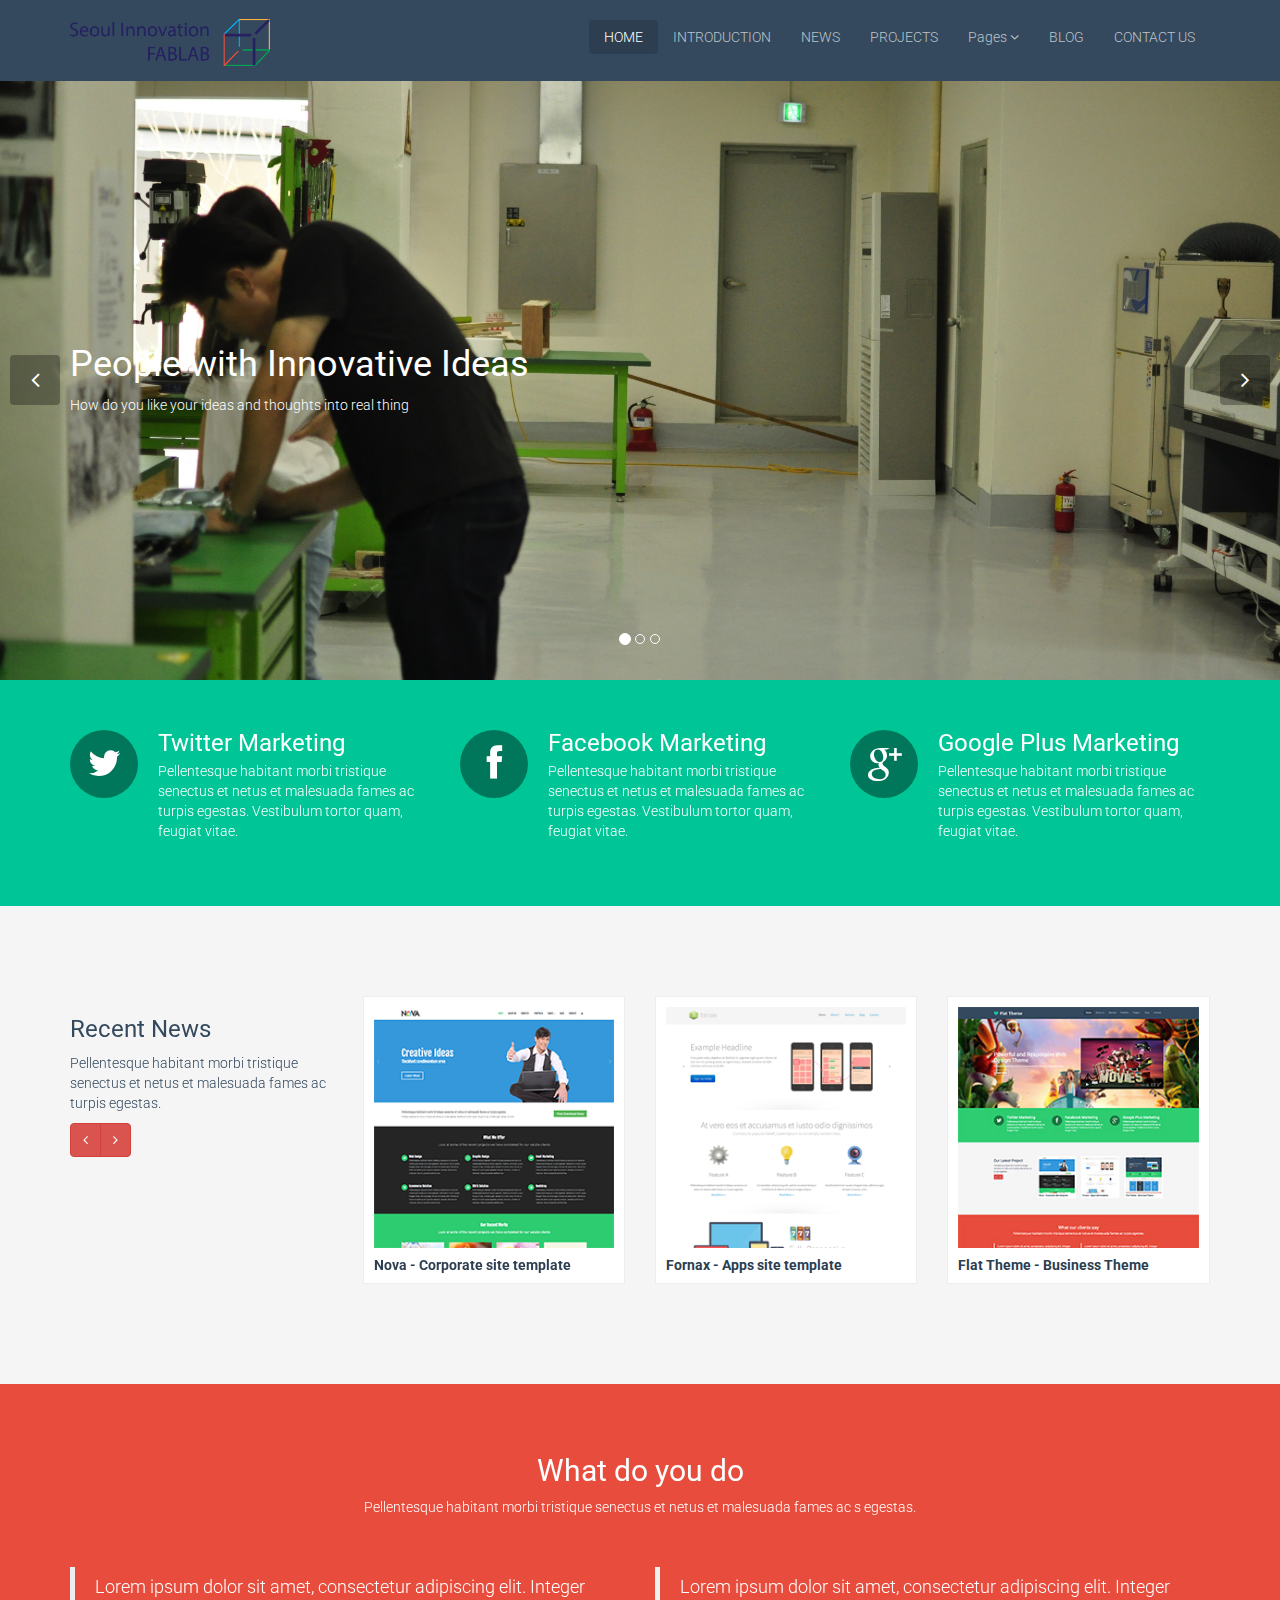
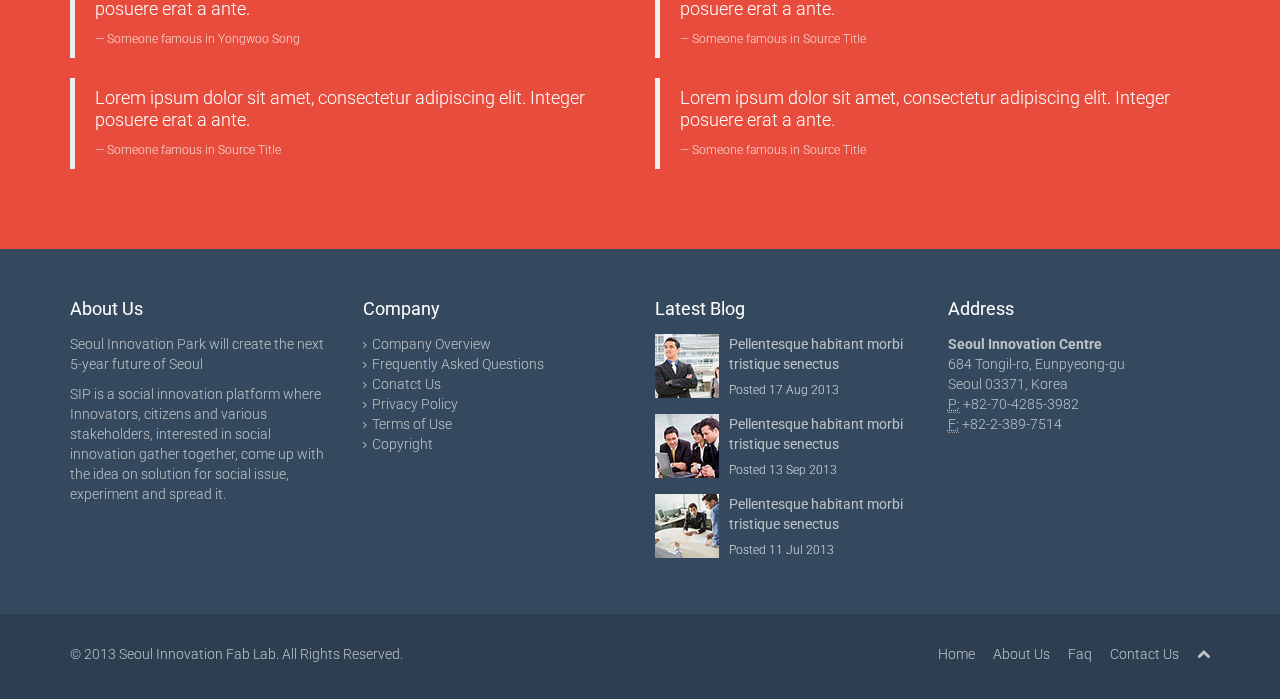
<file: index.html>
<!DOCTYPE html>
<html lang="en">
<head>
    <meta charset="utf-8">
    <meta name="viewport" content="width=device-width, initial-scale=1.0">
    <meta name="description" content="">
    <meta name="author" content="yongwoo" >
    <title>Home | Seoul Innovation Fab Lab</title>
    <link href="css/bootstrap.min.css" rel="stylesheet">	
    
    <link href="css/font-awesome.min.css" rel="stylesheet"> 
    <link href="css/fonts.css" rel="stylesheet">
    <!-- Google Fonts 
<link href='https://fonts.googleapis.com/css?family=Source+Sans+Pro:400,200,200italic,300,300italic,400italic,600,600italic,700,700italic,900,900italic|Rubik:400,500,300' rel='stylesheet' type='text/css'> -->

    <link href="css/prettyPhoto.css" rel="stylesheet">
    <link href="css/animate.css" rel="stylesheet">
    <link href="css/main.css" rel="stylesheet">
    <!--[if lt IE 9]>
    <script src="js/html5shiv.js"></script>
    <script src="js/respond.min.js"></script>
    <![endif]-->       
    <link rel="shortcut icon" href="images/ico/favicon.ico">
    <link rel="apple-touch-icon-precomposed" sizes="144x144" href="images/ico/apple-touch-icon-144-precomposed.png">
    <link rel="apple-touch-icon-precomposed" sizes="114x114" href="images/ico/apple-touch-icon-114-precomposed.png">
    <link rel="apple-touch-icon-precomposed" sizes="72x72" href="images/ico/apple-touch-icon-72-precomposed.png">
    <link rel="apple-touch-icon-precomposed" href="images/ico/apple-touch-icon-57-precomposed.png">
</head><!--/head-->
<body>
    <header class="navbar navbar-inverse navbar-fixed-top wet-asphalt" role="banner">
        <div class="container">
            <div class="navbar-header">
                <button type="button" class="navbar-toggle" data-toggle="collapse" data-target=".navbar-collapse">
                    <span class="sr-only">Toggle navigation</span>
                    <span class="icon-bar"></span>
                    <span class="icon-bar"></span>
                    <span class="icon-bar"></span>
                </button>
                <a class="navbar-brand" href="index.html"><img src="images/logo.png" width ="200" length="100" alt="logo"></a>
            </div>
            <div class="collapse navbar-collapse">
                <ul class="nav navbar-nav navbar-right">
                    <li class="active"><a href="index.html">HOME</a></li>
                    <li><a href="about-us.html">INTRODUCTION</a></li>
                    <li><a href="services.html">NEWS</a></li>
                    
                    <li><a href="portfolio.html">PROJECTS</a></li>
                    <li class="dropdown">
                        <a href="#" class="dropdown-toggle" data-toggle="dropdown">Pages <i class="icon-angle-down"></i></a>
                        <ul class="dropdown-menu">
                            <li><a href="career.html">Career</a></li>
                            <li><a href="blog-item.html">Blog Single</a></li>
                            <li><a href="pricing.html">Pricing</a></li>
                            <li><a href="404.html">404</a></li>
                            <li><a href="registration.html">Registration</a></li>
                            <li class="divider"></li>
                            <li><a href="privacy.html">Privacy Policy</a></li>
                            <li><a href="terms.html">Terms of Use</a></li>
                        </ul>
                    </li>
                    <li><a href="blog.html">BLOG</a></li> 
                    
                    <li><a href="contact-us.html">CONTACT US</a></li>
                </ul>
            </div>
        </div>
    </header><!--/header-->
    
    
    
    <section id="main-slider" class="no-margin">
        <div class="carousel slide wet-asphalt">
            <ol class="carousel-indicators">
                <li data-target="#main-slider" data-slide-to="0" class="active"></li>
                <li data-target="#main-slider" data-slide-to="1"></li>
                <li data-target="#main-slider" data-slide-to="2"></li>
            </ol>
            <div class="carousel-inner">
                <div class="item active" style="background-image: url(images/slider/bg1.jpg)">
                    <div class="container">
                        <div class="row">
                            <div class="col-sm-12">
                                <div class="carousel-content centered">
                                    <h2 class="animation animated-item-1">People with Innovative Ideas</h2>
                                    <p class="animation animated-item-2">How do you like your ideas and thoughts into real thing</p>
                                </div>
                            </div>
                        </div>
                    </div>
                </div><!--/.item-->
                <div class="item" style="background-image: url(images/slider/bg2.jpg)">
                    <div class="container">
                        <div class="row">
                            <div class="col-sm-12">
                                <div class="carousel-content center centered">
                                    <h2 class="boxed animation animated-item-1">Where everyone is invited to make something</h2>
                                    <p class="boxed animation animated-item-2">You are the next one to come here</p>
                                    <br>
                                    <a class="btn btn-md animation animated-item-3" href="#">Learn More</a>
                                </div>
                            </div>
                        </div>
                    </div>
                </div><!--/.item-->
                <div class="item" style="background-image: url(images/slider/bg3.jpg)">
                    <div class="container">
                        <div class="row">
                            <div class="col-sm-6">
                                <div class="carousel-content centered">
                                    <h2 class="animation animated-item-1">Imagination into Fabrication</h2>
                                    <p class="animation animated-item-2">Almight Fabbers </p>
                                    <a class="btn btn-md animation animated-item-3" href="#">Learn More</a>
                                </div>
                            </div>
                            <div class="col-sm-6 hidden-xs animation animated-item-4">
                                <div class="centered">
                                    <div class="embed-container">
                                        <iframe src="//player.vimeo.com/video/173013776?title=0&amp;byline=0&amp;portrait=0&amp;color=a22c2f" frameborder="0" webkitallowfullscreen mozallowfullscreen allowfullscreen></iframe>
                                    </div>
                                </div>
                            </div>
                        </div>
                    </div>
                </div><!--/.item-->
            </div><!--/.carousel-inner-->
        </div><!--/.carousel-->
        <a class="prev hidden-xs" href="#main-slider" data-slide="prev">
            <i class="icon-angle-left"></i>
        </a>
        <a class="next hidden-xs" href="#main-slider" data-slide="next">
            <i class="icon-angle-right"></i>
        </a>
    </section><!--/#main-slider-->

    <section id="services" class="emerald">
        <div class="container">
            <div class="row">
                <div class="col-md-4 col-sm-6">
                    <div class="media">
                        <div class="pull-left">
                            <i class="icon-twitter icon-md"></i>
                        </div>
                        <div class="media-body">
                            <h3 class="media-heading">Twitter Marketing</h3>
                            <p>Pellentesque habitant morbi tristique senectus et netus et malesuada fames ac turpis egestas. Vestibulum tortor quam, feugiat vitae.</p>
                        </div>
                    </div>
                </div><!--/.col-md-4-->
                <div class="col-md-4 col-sm-6">
                    <div class="media">
                        <div class="pull-left">
                            <i class="icon-facebook icon-md"></i>
                        </div>
                        <div class="media-body">
                            <h3 class="media-heading">Facebook Marketing</h3>
                            <p>Pellentesque habitant morbi tristique senectus et netus et malesuada fames ac turpis egestas. Vestibulum tortor quam, feugiat vitae.</p>
                        </div>
                    </div>
                </div><!--/.col-md-4-->
                <div class="col-md-4 col-sm-6">
                    <div class="media">
                        <div class="pull-left">
                            <i class="icon-google-plus icon-md"></i>
                        </div>
                        <div class="media-body">
                            <h3 class="media-heading">Google Plus Marketing</h3>
                            <p>Pellentesque habitant morbi tristique senectus et netus et malesuada fames ac turpis egestas. Vestibulum tortor quam, feugiat vitae.</p>
                        </div>
                    </div>
                </div><!--/.col-md-4-->
            </div>
        </div>
    </section><!--/#services-->

    <section id="recent-works">
        <div class="container">
            <div class="row">
                <div class="col-md-3">
                    <h3>Recent News</h3>
                    <p>Pellentesque habitant morbi tristique senectus et netus et malesuada fames ac turpis egestas.</p>
                    <div class="btn-group">
                        <a class="btn btn-danger" href="#scroller" data-slide="prev"><i class="icon-angle-left"></i></a>
                        <a class="btn btn-danger" href="#scroller" data-slide="next"><i class="icon-angle-right"></i></a>
                    </div>
                    <p class="gap"></p>
                </div>
                <div class="col-md-9">
                    <div id="scroller" class="carousel slide">
                        <div class="carousel-inner">
                            <div class="item active">
                                <div class="row">
                                    <div class="col-xs-4">
                                        <div class="portfolio-item">
                                            <div class="item-inner">
                                                <img class="img-responsive" src="images/portfolio/recent/item1.png" alt="">
                                                <h5>
                                                    Nova - Corporate site template
                                                </h5>
                                                <div class="overlay">
                                                    <a class="preview btn btn-danger" title="Malesuada fames ac turpis egestas" href="images/portfolio/full/item1.jpg" rel="prettyPhoto"><i class="icon-eye-open"></i></a>
                                                </div>
                                            </div>
                                        </div>
                                    </div>                            
                                    <div class="col-xs-4">
                                        <div class="portfolio-item">
                                            <div class="item-inner">
                                                <img class="img-responsive" src="images/portfolio/recent/item3.png" alt="">
                                                <h5>
                                                    Fornax - Apps site template
                                                </h5>
                                                <div class="overlay">
                                                    <a class="preview btn btn-danger" title="Malesuada fames ac turpis egestas" href="images/portfolio/full/item1.jpg" rel="prettyPhoto"><i class="icon-eye-open"></i></a>
                                                </div>
                                            </div>
                                        </div>
                                    </div>                            
                                    <div class="col-xs-4">
                                        <div class="portfolio-item">
                                            <div class="item-inner">
                                                <img class="img-responsive" src="images/portfolio/recent/item2.png" alt="">
                                                <h5>
                                                    Flat Theme - Business Theme
                                                </h5>
                                                <div class="overlay">
                                                    <a class="preview btn btn-danger" title="Malesuada fames ac turpis egestas" href="images/portfolio/full/item1.jpg" rel="prettyPhoto"><i class="icon-eye-open"></i></a>
                                                </div>
                                            </div>
                                        </div>
                                    </div>
                                </div><!--/.row-->
                            </div><!--/.item-->
                            <div class="item">
                                <div class="row">
                                    <div class="col-xs-4">
                                        <div class="portfolio-item">
                                            <div class="item-inner">
                                                <img class="img-responsive" src="images/portfolio/recent/item2.png" alt="">
                                                <h5>
                                                    Flat Theme - Business Theme
                                                </h5>
                                                <div class="overlay">
                                                    <a class="preview btn btn-danger" title="Malesuada fames ac turpis egestas" href="images/portfolio/full/item1.jpg" rel="prettyPhoto"><i class="icon-eye-open"></i></a>
                                                </div>
                                            </div>
                                        </div>
                                    </div>
                                    <div class="col-xs-4">
                                        <div class="portfolio-item">
                                            <div class="item-inner">
                                                <img class="img-responsive" src="images/portfolio/recent/item1.png" alt="">
                                                <h5>
                                                    Nova - Corporate site template
                                                </h5>
                                                <div class="overlay">
                                                    <a class="preview btn btn-danger" title="Malesuada fames ac turpis egestas" href="images/portfolio/full/item1.jpg" rel="prettyPhoto"><i class="icon-eye-open"></i></a>
                                                </div>
                                            </div>
                                        </div>
                                    </div>                            
                                    <div class="col-xs-4">
                                        <div class="portfolio-item">
                                            <div class="item-inner">
                                                <img class="img-responsive" src="images/portfolio/recent/item3.png" alt="">
                                                <h5>
                                                    Fornax - Apps site template
                                                </h5>
                                                <div class="overlay">
                                                    <a class="preview btn btn-danger" title="Malesuada fames ac turpis egestas" href="images/portfolio/full/item1.jpg" rel="prettyPhoto"><i class="icon-eye-open"></i></a>
                                                </div>
                                            </div>
                                        </div>
                                    </div>
                                </div>
                            </div><!--/.item-->
                        </div>
                    </div>
                </div>
            </div><!--/.row-->
        </div>
    </section><!--/#recent-works-->


    <section id="testimonial" class="alizarin">
        <div class="container">
            <div class="row">
                <div class="col-lg-12">
                    <div class="center">
                        <h2>What do you do  </h2>
                        <p>Pellentesque habitant morbi tristique senectus et netus et malesuada fames ac <turpi></turpi>s egestas.</p>
                    </div>
                    <div class="gap"></div>
                    <div class="row">
                        <div class="col-md-6">
                            <blockquote>
                                <p>Lorem ipsum dolor sit amet, consectetur adipiscing elit. Integer posuere erat a ante.</p>
                                <small>Someone famous in <cite title="Source Title">Yongwoo Song</cite></small>
                            </blockquote>
                            <blockquote>
                                <p>Lorem ipsum dolor sit amet, consectetur adipiscing elit. Integer posuere erat a ante.</p>
                                <small>Someone famous in <cite title="Source Title">Source Title</cite></small>
                            </blockquote>
                        </div>
                        <div class="col-md-6">
                            <blockquote>
                                <p>Lorem ipsum dolor sit amet, consectetur adipiscing elit. Integer posuere erat a ante.</p>
                                <small>Someone famous in <cite title="Source Title">Source Title</cite></small>
                            </blockquote>
                            <blockquote>
                                <p>Lorem ipsum dolor sit amet, consectetur adipiscing elit. Integer posuere erat a ante.</p>
                                <small>Someone famous in <cite title="Source Title">Source Title</cite></small>
                            </blockquote>
                        </div>
                    </div>
                </div>
            </div>
        </div>
    </section><!--/#testimonial-->

    <section id="bottom" class="wet-asphalt">
        <div class="container">
            <div class="row">
                <div class="col-md-3 col-sm-6">
                    <h4>About Us</h4>
                    <p>Seoul Innovation Park will create     the next 5-year future of Seoul</p>
                    <p>SIP is a social innovation platform where Innovators, citizens and various stakeholders, interested in social innovation gather together, come up with the idea on solution for social issue, experiment and spread it.</p>
                </div><!--/.col-md-3-->

                <div class="col-md-3 col-sm-6">
                    <h4>Company</h4>
                    <div>
                        <ul class="arrow">
                            <li><a href="#">Company Overview</a></li>
                            <li><a href="#">Frequently Asked Questions</a></li>
                            <li><a href="#">Conatct Us</a></li>
                            <li><a href="#">Privacy Policy</a></li>
                            <li><a href="#">Terms of Use</a></li>
                            <li><a href="#">Copyright</a></li>
                        </ul>	
                    </div>
                </div><!--/.col-md-3-->

                <div class="col-md-3 col-sm-6">
                    <h4>Latest Blog</h4>
                    <div>
                        <div class="media">
                            <div class="pull-left">
                                <img src="images/blog/thumb1.jpg" alt="">
                            </div>
                            <div class="media-body">
                                <span class="media-heading"><a href="#">Pellentesque habitant morbi tristique senectus</a></span>
                                <small class="muted">Posted 17 Aug 2013</small>
                            </div>
                        </div>
                        <div class="media">
                            <div class="pull-left">
                                <img src="images/blog/thumb2.jpg" alt="">
                            </div>
                            <div class="media-body">
                                <span class="media-heading"><a href="#">Pellentesque habitant morbi tristique senectus</a></span>
                                <small class="muted">Posted 13 Sep 2013</small>
                            </div>
                        </div>
                        <div class="media">
                            <div class="pull-left">
                                <img src="images/blog/thumb3.jpg" alt="">
                            </div>
                            <div class="media-body">
                                <span class="media-heading"><a href="#">Pellentesque habitant morbi tristique senectus</a></span>
                                <small class="muted">Posted 11 Jul 2013</small>
                            </div>
                        </div>
                    </div>  
                </div><!--/.col-md-3-->

                <div class="col-md-3 col-sm-6">
                    <h4>Address</h4>
                    <address>
                        <strong>Seoul Innovation Centre</strong><br>
                        684 Tongil-ro, Eunpyeong-gu<br>
                        Seoul 03371, Korea<br>
                        <abbr title="Phone">P:</abbr> +82-70-4285-3982 <br>
                        <abbr title="Fax">F:</abbr> +82-2-389-7514
                    </address>
                    
                 
                </div> <!--/.col-md-3-->
            </div>
        </div>
    </section><!--/#bottom-->

    <footer id="footer" class="midnight-blue">
        <div class="container">
            <div class="row">
                <div class="col-sm-6">
                    &copy; 2013 <a target="_blank" href="http://shapebootstrap.net/" title="Free Twitter Bootstrap WordPress Themes and HTML templates">Seoul Innovation Fab Lab</a>. All Rights Reserved.
                </div>
                <div class="col-sm-6">
                    <ul class="pull-right">
                        <li><a href="#">Home</a></li>
                        <li><a href="#">About Us</a></li>
                        <li><a href="#">Faq</a></li>
                        <li><a href="#">Contact Us</a></li>
                        <li><a id="gototop" class="gototop" href="#"><i class="icon-chevron-up"></i></a></li><!--#gototop-->
                    </ul>
                </div>
            </div>
        </div>
    </footer><!--/#footer-->

    <script src="js/jquery.js"></script>
    <script src="js/bootstrap.min.js"></script>
    <script src="js/jquery.prettyPhoto.js"></script>
    <script src="js/main.js"></script>
</body>
</html>
</file>
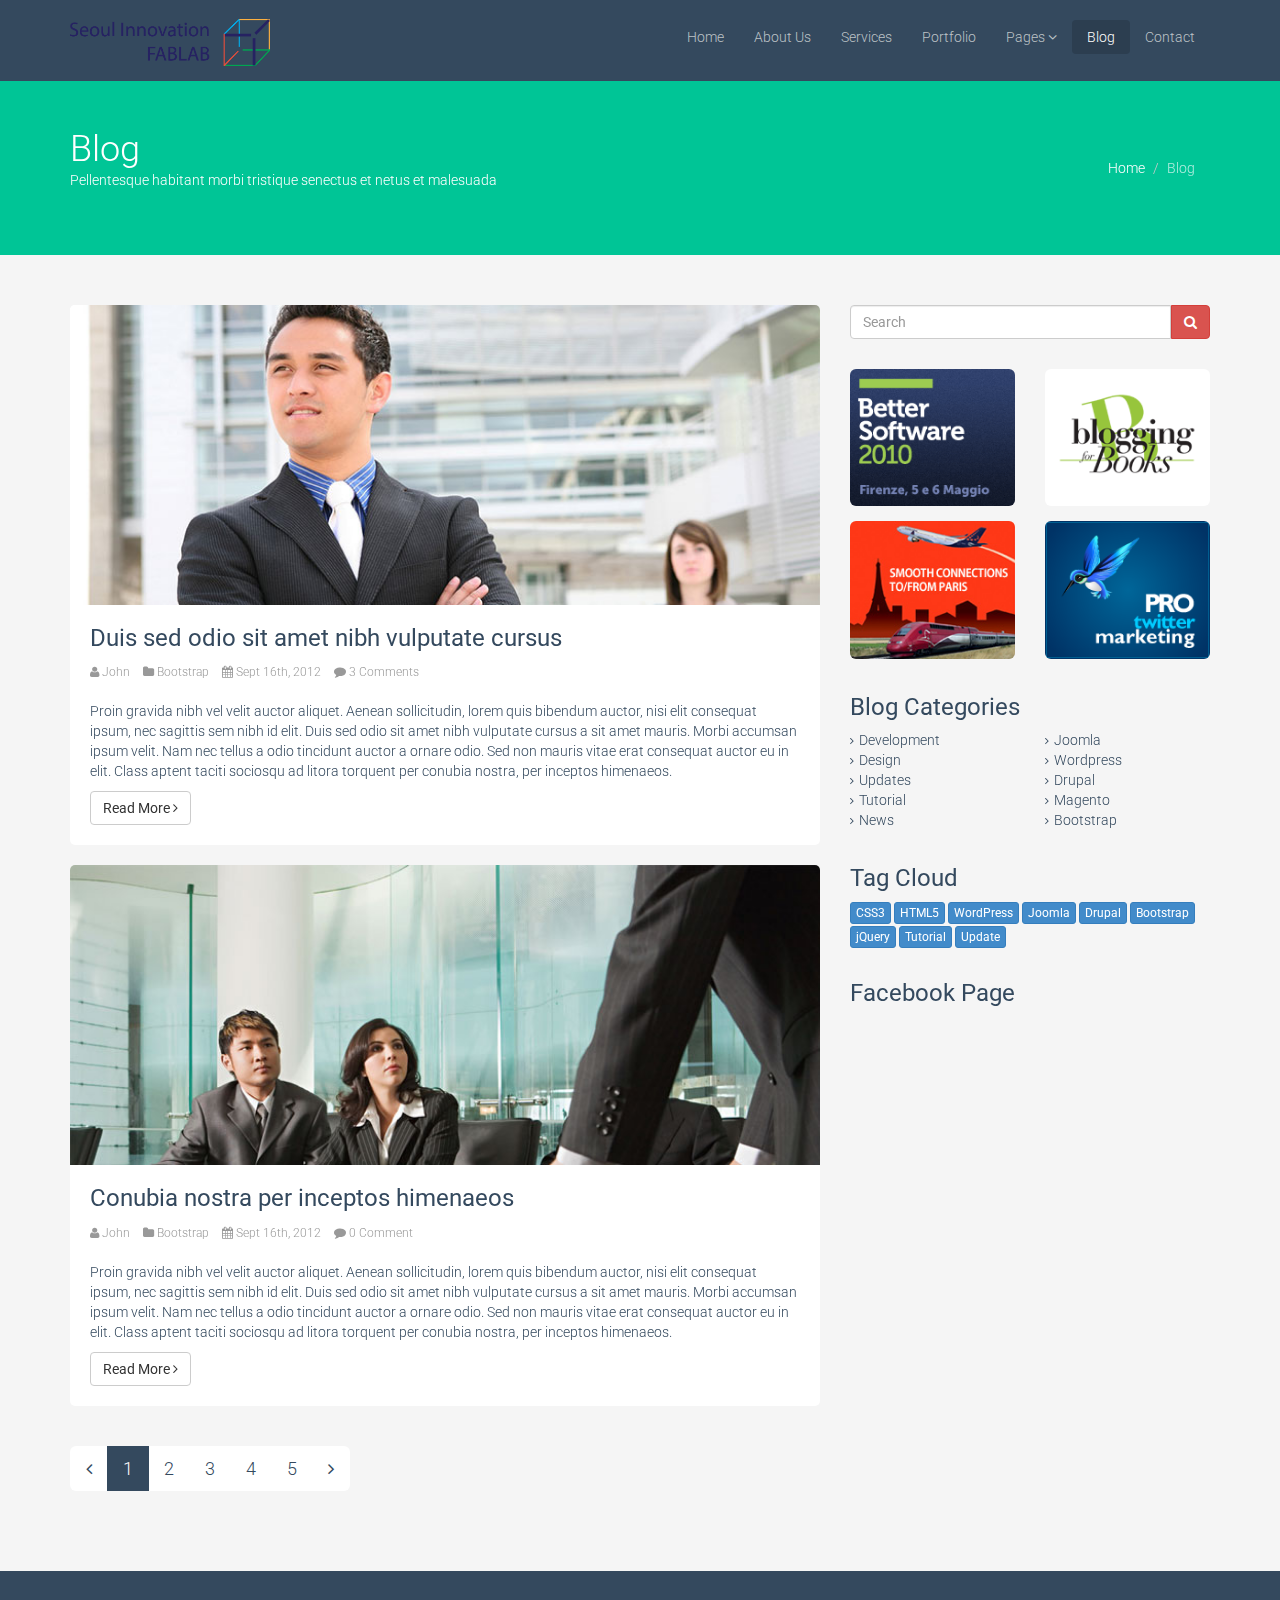
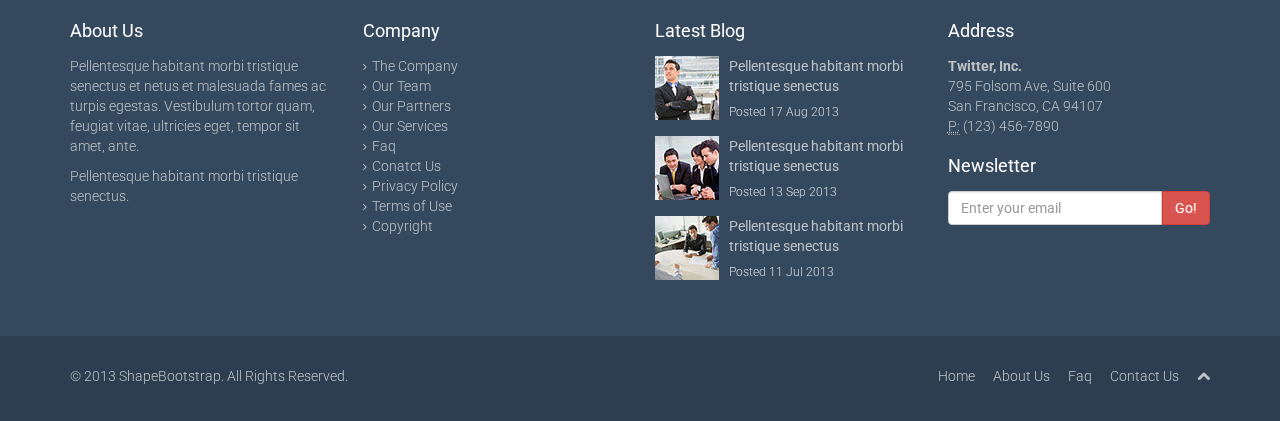
<file: blog.html>
<!DOCTYPE html>
<html lang="en">
<head>
    <meta charset="utf-8">
    <meta name="viewport" content="width=device-width, initial-scale=1.0">
    <meta name="description" content="">
    <meta name="author" content="yongwoo" >
    <title>Blog | Flat Theme</title>
    <link href="css/bootstrap.min.css" rel="stylesheet">
    <link href="css/font-awesome.min.css" rel="stylesheet">
    <link href="css/prettyPhoto.css" rel="stylesheet">
    <link href="css/animate.css" rel="stylesheet">
    <link href="css/main.css" rel="stylesheet">
    <!--[if lt IE 9]>
    <script src="js/html5shiv.js"></script>
    <script src="js/respond.min.js"></script>
    <![endif]-->       
    <link rel="shortcut icon" href="images/ico/favicon.ico">
    <link rel="apple-touch-icon-precomposed" sizes="144x144" href="images/ico/apple-touch-icon-144-precomposed.png">
    <link rel="apple-touch-icon-precomposed" sizes="114x114" href="images/ico/apple-touch-icon-114-precomposed.png">
    <link rel="apple-touch-icon-precomposed" sizes="72x72" href="images/ico/apple-touch-icon-72-precomposed.png">
    <link rel="apple-touch-icon-precomposed" href="images/ico/apple-touch-icon-57-precomposed.png">
</head><!--/head-->
<body>
    <div id="fb-root"></div>
    <script>(function(d, s, id) {
        var js, fjs = d.getElementsByTagName(s)[0];
        if (d.getElementById(id)) return;
        js = d.createElement(s); js.id = id;
        js.src = "//connect.facebook.net/en_US/all.js#xfbml=1&appId=144716315690681";
        fjs.parentNode.insertBefore(js, fjs);
    }(document, 'script', 'facebook-jssdk'));</script>

    <header class="navbar navbar-inverse navbar-fixed-top wet-asphalt" role="banner">
        <div class="container">
            <div class="navbar-header">
                <button type="button" class="navbar-toggle" data-toggle="collapse" data-target=".navbar-collapse">
                    <span class="sr-only">Toggle navigation</span>
                    <span class="icon-bar"></span>
                    <span class="icon-bar"></span>
                    <span class="icon-bar"></span>
                </button>
                <a class="navbar-brand" href="index.html"><img src="images/logo.png" width = "200" length "100" alt="logo"></a>
            </div>
            <div class="collapse navbar-collapse">
                <ul class="nav navbar-nav navbar-right">
                    <li><a href="index.html">Home</a></li>
                    <li><a href="about-us.html">About Us</a></li>
                    <li><a href="services.html">Services</a></li>
                    <li><a href="portfolio.html">Portfolio</a></li>
                    <li class="dropdown">
                        <a href="#" class="dropdown-toggle" data-toggle="dropdown">Pages <i class="icon-angle-down"></i></a>
                        <ul class="dropdown-menu">
                            <li><a href="career.html">Career</a></li>
                            <li><a href="blog-item.html">Blog Single</a></li>
                            <li><a href="faq.html">FAQ</a></li>
                            <li><a href="pricing.html">Pricing</a></li>
                            <li><a href="404.html">404</a></li>
                            <li><a href="registration.html">Registration</a></li>
                            <li class="divider"></li>
                            <li><a href="privacy.html">Privacy Policy</a></li>
                            <li><a href="terms.html">Terms of Use</a></li>
                        </ul>
                    </li>
                    <li class="active"><a href="blog.html">Blog</a></li> 
                    <li><a href="contact-us.html">Contact</a></li>
                </ul>
            </div>
        </div>
    </header><!--/header-->

    <section id="title" class="emerald">
        <div class="container">
            <div class="row">
                <div class="col-sm-6">
                    <h1>Blog</h1>
                    <p>Pellentesque habitant morbi tristique senectus et netus et malesuada</p>
                </div>
                <div class="col-sm-6">
                    <ul class="breadcrumb pull-right">
                        <li><a href="index.html">Home</a></li>
                        <li class="active">Blog</li>
                    </ul>
                </div>
            </div>
        </div>
    </section><!--/#title-->     

    <section id="blog" class="container">
        <div class="row">
            <aside class="col-sm-4 col-sm-push-8">
                <div class="widget search">
                    <form role="form">
                        <div class="input-group">
                            <input type="text" class="form-control" autocomplete="off" placeholder="Search">
                            <span class="input-group-btn">
                                <button class="btn btn-danger" type="button"><i class="icon-search"></i></button>
                            </span>
                        </div>
                    </form>
                </div><!--/.search-->

                <div class="widget ads">
                    <div class="row">
                        <div class="col-xs-6">
                            <a href="#"><img class="img-responsive img-rounded" src="images/ads/ad1.png" alt=""></a>
                        </div>

                        <div class="col-xs-6">
                            <a href="#"><img class="img-responsive img-rounded" src="images/ads/ad2.png" alt=""></a>
                        </div>
                    </div>
                    <p> </p>
                    <div class="row">
                        <div class="col-xs-6">
                            <a href="#"><img class="img-responsive img-rounded" src="images/ads/ad3.png" alt=""></a>
                        </div>

                        <div class="col-xs-6">
                            <a href="#"><img class="img-responsive img-rounded" src="images/ads/ad4.png" alt=""></a>
                        </div>
                    </div>
                </div><!--/.ads-->     

                <div class="widget categories">
                    <h3>Blog Categories</h3>
                    <div class="row">
                        <div class="col-sm-6">
                            <ul class="arrow">
                                <li><a href="#">Development</a></li>
                                <li><a href="#">Design</a></li>
                                <li><a href="#">Updates</a></li>
                                <li><a href="#">Tutorial</a></li>
                                <li><a href="#">News</a></li>
                            </ul>
                        </div>
                        <div class="col-sm-6">
                            <ul class="arrow">
                                <li><a href="#">Joomla</a></li>
                                <li><a href="#">Wordpress</a></li>
                                <li><a href="#">Drupal</a></li>
                                <li><a href="#">Magento</a></li>
                                <li><a href="#">Bootstrap</a></li>
                            </ul>
                        </div>
                    </div>                     
                </div><!--/.categories-->
                <div class="widget tags">
                    <h3>Tag Cloud</h3>
                    <ul class="tag-cloud">
                        <li><a class="btn btn-xs btn-primary" href="#">CSS3</a></li>
                        <li><a class="btn btn-xs btn-primary" href="#">HTML5</a></li>
                        <li><a class="btn btn-xs btn-primary" href="#">WordPress</a></li>
                        <li><a class="btn btn-xs btn-primary" href="#">Joomla</a></li>
                        <li><a class="btn btn-xs btn-primary" href="#">Drupal</a></li>
                        <li><a class="btn btn-xs btn-primary" href="#">Bootstrap</a></li>
                        <li><a class="btn btn-xs btn-primary" href="#">jQuery</a></li>
                        <li><a class="btn btn-xs btn-primary" href="#">Tutorial</a></li>
                        <li><a class="btn btn-xs btn-primary" href="#">Update</a></li>
                    </ul>
                </div><!--/.tags-->

                <div class="widget facebook-fanpage">
                    <h3>Facebook Page</h3>
                    <div class="widget-content">
                        <div class="fb-like-box" data-href="https://www.facebook.com/makerpark19" data-width="292" data-show-faces="true" data-header="false" data-stream="false" data-show-border="false"></div>
                    </div>
                </div>
            </aside>        
            <div class="col-sm-8 col-sm-pull-4">
                <div class="blog">
                    <div class="blog-item">
                        <img class="img-responsive img-blog" src="images/blog/blog1.jpg" width="100%" alt="" />
                        <div class="blog-content">
                            <a href="blog-item.html"><h3>Duis sed odio sit amet nibh vulputate cursus</h3></a>
                            <div class="entry-meta">
                                <span><i class="icon-user"></i> <a href="#">John</a></span>
                                <span><i class="icon-folder-close"></i> <a href="#">Bootstrap</a></span>
                                <span><i class="icon-calendar"></i> Sept 16th, 2012</span>
                                <span><i class="icon-comment"></i> <a href="blog-item.html#comments">3 Comments</a></span>
                            </div>
                            <p>Proin gravida nibh vel velit auctor aliquet. Aenean sollicitudin, lorem quis bibendum auctor, nisi elit consequat ipsum, nec sagittis sem nibh id elit. Duis sed odio sit amet nibh vulputate cursus a sit amet mauris. Morbi accumsan ipsum velit. Nam nec tellus a odio tincidunt auctor a ornare odio. Sed non  mauris vitae erat consequat auctor eu in elit. Class aptent taciti sociosqu ad litora torquent per conubia nostra, per inceptos himenaeos.</p>
                            <a class="btn btn-default" href="blog-item.html">Read More <i class="icon-angle-right"></i></a>
                        </div>
                    </div><!--/.blog-item-->
                    <div class="blog-item">
                        <img class="img-responsive img-blog" src="images/blog/blog2.jpg" width="100%" alt="" />
                        <div class="blog-content">
                            <a href="blog-item.html"><h3>Conubia nostra per inceptos himenaeos</h3></a>
                            <div class="entry-meta">
                                <span><i class="icon-user"></i> <a href="#">John</a></span>
                                <span><i class="icon-folder-close"></i> <a href="#">Bootstrap</a></span>
                                <span><i class="icon-calendar"></i> Sept 16th, 2012</span>
                                <span><i class="icon-comment"></i> <a href="blog-item.html#comments">0 Comment</a></span>
                            </div>
                            <p>Proin gravida nibh vel velit auctor aliquet. Aenean sollicitudin, lorem quis bibendum auctor, nisi elit consequat ipsum, nec sagittis sem nibh id elit. Duis sed odio sit amet nibh vulputate cursus a sit amet mauris. Morbi accumsan ipsum velit. Nam nec tellus a odio tincidunt auctor a ornare odio. Sed non  mauris vitae erat consequat auctor eu in elit. Class aptent taciti sociosqu ad litora torquent per conubia nostra, per inceptos himenaeos.</p>
                            <a class="btn btn-default" href="blog-item.html">Read More <i class="icon-angle-right"></i></a>
                        </div>
                    </div><!--/.blog-item-->
                    <ul class="pagination pagination-lg">
                        <li><a href="#"><i class="icon-angle-left"></i></a></li>
                        <li class="active"><a href="#">1</a></li>
                        <li><a href="#">2</a></li>
                        <li><a href="#">3</a></li>
                        <li><a href="#">4</a></li>
                        <li><a href="#">5</a></li>
                        <li><a href="#"><i class="icon-angle-right"></i></a></li>
                    </ul><!--/.pagination-->
                </div>
            </div><!--/.col-md-8-->
        </div><!--/.row-->
    </section><!--/#blog-->

    <section id="bottom" class="wet-asphalt">
        <div class="container">
            <div class="row">
                <div class="col-md-3 col-sm-6">
                    <h4>About Us</h4>
                    <p>Pellentesque habitant morbi tristique senectus et netus et malesuada fames ac turpis egestas. Vestibulum tortor quam, feugiat vitae, ultricies eget, tempor sit amet, ante.</p>
                    <p>Pellentesque habitant morbi tristique senectus.</p>
                </div><!--/.col-md-3-->

                <div class="col-md-3 col-sm-6">
                    <h4>Company</h4>
                    <div>
                        <ul class="arrow">
                            <li><a href="#">The Company</a></li>
                            <li><a href="#">Our Team</a></li>
                            <li><a href="#">Our Partners</a></li>
                            <li><a href="#">Our Services</a></li>
                            <li><a href="#">Faq</a></li>
                            <li><a href="#">Conatct Us</a></li>
                            <li><a href="#">Privacy Policy</a></li>
                            <li><a href="#">Terms of Use</a></li>
                            <li><a href="#">Copyright</a></li>
                        </ul>
                    </div>
                </div><!--/.col-md-3-->

                <div class="col-md-3 col-sm-6">
                    <h4>Latest Blog</h4>
                    <div>
                        <div class="media">
                            <div class="pull-left">
                                <img src="images/blog/thumb1.jpg" alt="">
                            </div>
                            <div class="media-body">
                                <span class="media-heading"><a href="#">Pellentesque habitant morbi tristique senectus</a></span>
                                <small class="muted">Posted 17 Aug 2013</small>
                            </div>
                        </div>
                        <div class="media">
                            <div class="pull-left">
                                <img src="images/blog/thumb2.jpg" alt="">
                            </div>
                            <div class="media-body">
                                <span class="media-heading"><a href="#">Pellentesque habitant morbi tristique senectus</a></span>
                                <small class="muted">Posted 13 Sep 2013</small>
                            </div>
                        </div>
                        <div class="media">
                            <div class="pull-left">
                                <img src="images/blog/thumb3.jpg" alt="">
                            </div>
                            <div class="media-body">
                                <span class="media-heading"><a href="#">Pellentesque habitant morbi tristique senectus</a></span>
                                <small class="muted">Posted 11 Jul 2013</small>
                            </div>
                        </div>
                    </div>  
                </div><!--/.col-md-3-->

                <div class="col-md-3 col-sm-6">
                    <h4>Address</h4>
                    <address>
                        <strong>Twitter, Inc.</strong><br>
                        795 Folsom Ave, Suite 600<br>
                        San Francisco, CA 94107<br>
                        <abbr title="Phone">P:</abbr> (123) 456-7890
                    </address>
                    <h4>Newsletter</h4>
                    <form role="form">
                        <div class="input-group">
                            <input type="text" class="form-control" autocomplete="off" placeholder="Enter your email">
                            <span class="input-group-btn">
                                <button class="btn btn-danger" type="button">Go!</button>
                            </span>
                        </div>
                    </form>
                </div> <!--/.col-md-3-->
            </div>
        </div>
    </section><!--/#bottom-->

    <footer id="footer" class="midnight-blue">
        <div class="container">
            <div class="row">
                <div class="col-sm-6">
                    &copy; 2013 <a target="_blank" href="http://shapebootstrap.net/" title="Free Twitter Bootstrap WordPress Themes and HTML templates">ShapeBootstrap</a>. All Rights Reserved.
                </div>
                <div class="col-sm-6">
                    <ul class="pull-right">
                        <li><a href="#">Home</a></li>
                        <li><a href="#">About Us</a></li>
                        <li><a href="#">Faq</a></li>
                        <li><a href="#">Contact Us</a></li>
                        <li><a id="gototop" class="gototop" href="#"><i class="icon-chevron-up"></i></a></li><!--#gototop-->
                    </ul>
                </div>
            </div>
        </div>
    </footer><!--/#footer-->

    <script src="js/jquery.js"></script>
    <script src="js/bootstrap.min.js"></script>
    <script src="js/jquery.prettyPhoto.js"></script>
    <script src="js/main.js"></script>
</body>
</html>
</file>
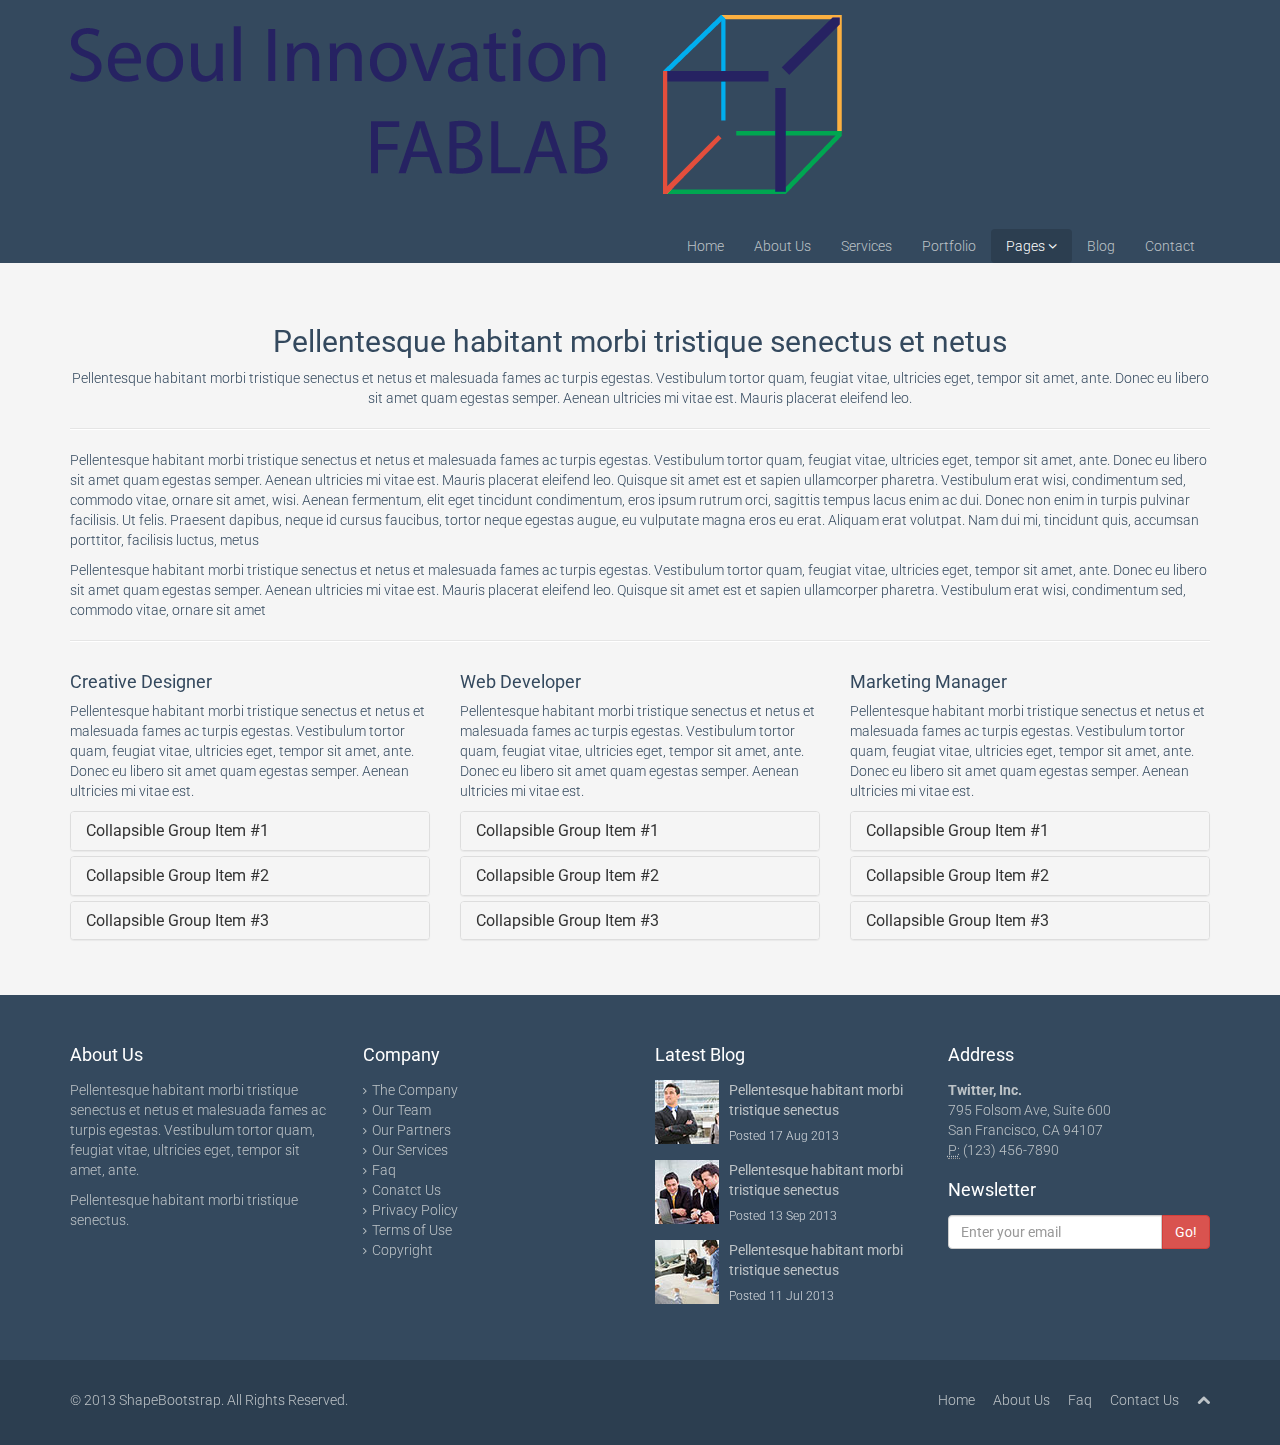
<file: career.html>
<!DOCTYPE html>
<html lang="en">
<head>
  <meta charset="utf-8">
  <meta name="viewport" content="width=device-width, initial-scale=1.0">
  <meta name="description" content="">
  <meta name="author" content="">
  <title>Career | Flat Theme</title>
  <link href="css/bootstrap.min.css" rel="stylesheet">
  <link href="css/font-awesome.min.css" rel="stylesheet">
  <link href="css/prettyPhoto.css" rel="stylesheet">
  <link href="css/animate.css" rel="stylesheet">
  <link href="css/main.css" rel="stylesheet">
  <!--[if lt IE 9]>
  <script src="js/html5shiv.js"></script>
  <script src="js/respond.min.js"></script>
  <![endif]-->       
  <link rel="shortcut icon" href="images/ico/favicon.ico">
  <link rel="apple-touch-icon-precomposed" sizes="144x144" href="images/ico/apple-touch-icon-144-precomposed.png">
  <link rel="apple-touch-icon-precomposed" sizes="114x114" href="images/ico/apple-touch-icon-114-precomposed.png">
  <link rel="apple-touch-icon-precomposed" sizes="72x72" href="images/ico/apple-touch-icon-72-precomposed.png">
  <link rel="apple-touch-icon-precomposed" href="images/ico/apple-touch-icon-57-precomposed.png">
</head><!--/head-->
<body>
  <header class="navbar navbar-inverse navbar-fixed-top wet-asphalt" role="banner">
    <div class="container">
      <div class="navbar-header">
        <button type="button" class="navbar-toggle" data-toggle="collapse" data-target=".navbar-collapse">
          <span class="sr-only">Toggle navigation</span>
          <span class="icon-bar"></span>
          <span class="icon-bar"></span>
          <span class="icon-bar"></span>
        </button>
        <a class="navbar-brand" href="index.html"><img src="images/logo.png" alt="logo"></a>
      </div>
      <div class="collapse navbar-collapse">
        <ul class="nav navbar-nav navbar-right">
          <li><a href="index.html">Home</a></li>
          <li><a href="about-us.html">About Us</a></li>
          <li><a href="services.html">Services</a></li>
          <li><a href="portfolio.html">Portfolio</a></li>
          <li class="dropdown active">
            <a href="#" class="dropdown-toggle" data-toggle="dropdown">Pages <i class="icon-angle-down"></i></a>
            <ul class="dropdown-menu">
              <li class="active"><a href="career.html">Career</a></li>
              <li><a href="blog-item.html">Blog Single</a></li>
              <li><a href="faq.html">FAQ</a></li>
              <li><a href="pricing.html">Pricing</a></li>
              <li><a href="404.html">404</a></li>
              <li><a href="registration.html">Registration</a></li>
              <li class="divider"></li>
              <li><a href="privacy.html">Privacy Policy</a></li>
              <li><a href="terms.html">Terms of Use</a></li>
            </ul>
          </li>
          <li><a href="blog.html">Blog</a></li> 
          <li><a href="contact-us.html">Contact</a></li>
        </ul>
      </div>
    </div>
  </header><!--/header-->

  <section id="title" class="emerald">
    <div class="container">
      <div class="row">
        <div class="col-sm-6">
          <h1>Career</h1>
          <p>Pellentesque habitant morbi tristique senectus et netus et malesuada</p>
        </div>
        <div class="col-sm-6">
          <ul class="breadcrumb pull-right">
            <li><a href="index.html">Home</a></li>
            <li><a href="#">Pages</a></li>
            <li class="active">Career</li>
          </ul>
        </div>
      </div>
    </div>
  </section><!--/#title-->     

  <section id="career" class="container">
    <div class="center">
      <h2>Pellentesque habitant morbi tristique senectus et netus</h2>
      <p>Pellentesque habitant morbi tristique senectus et netus et malesuada fames ac turpis egestas. Vestibulum tortor quam, feugiat vitae, ultricies eget, tempor sit amet, ante. Donec eu libero sit amet quam egestas semper. Aenean ultricies mi vitae est. Mauris placerat eleifend leo.</p>
    </div>
    <hr>
    <p>Pellentesque habitant morbi tristique senectus et netus et malesuada fames ac turpis egestas. Vestibulum tortor quam, feugiat vitae, ultricies eget, tempor sit amet, ante. Donec eu libero sit amet quam egestas semper. Aenean ultricies mi vitae est. Mauris placerat eleifend leo. Quisque sit amet est et sapien ullamcorper pharetra. Vestibulum erat wisi, condimentum sed, commodo vitae, ornare sit amet, wisi. Aenean fermentum, elit eget tincidunt condimentum, eros ipsum rutrum orci, sagittis tempus lacus enim ac dui. Donec non enim in turpis pulvinar facilisis. Ut felis. Praesent dapibus, neque id cursus faucibus, tortor neque egestas augue, eu vulputate magna eros eu erat. Aliquam erat volutpat. Nam dui mi, tincidunt quis, accumsan porttitor, facilisis luctus, metus</p>

    <p>Pellentesque habitant morbi tristique senectus et netus et malesuada fames ac turpis egestas. Vestibulum tortor quam, feugiat vitae, ultricies eget, tempor sit amet, ante. Donec eu libero sit amet quam egestas semper. Aenean ultricies mi vitae est. Mauris placerat eleifend leo. Quisque sit amet est et sapien ullamcorper pharetra. Vestibulum erat wisi, condimentum sed, commodo vitae, ornare sit amet</p>

    <hr>

    <div class="row">
      <div class="col-sm-4">
        <h4>Creative Designer</h4>
        <p>Pellentesque habitant morbi tristique senectus et netus et malesuada fames ac turpis egestas. Vestibulum tortor quam, feugiat vitae, ultricies eget, tempor sit amet, ante. Donec eu libero sit amet quam egestas semper. Aenean ultricies mi vitae est.</p>
        <div class="panel-group" id="accordion1">
          <div class="panel panel-default">
            <div class="panel-heading">
              <h4 class="panel-title">
                <a class="accordion-toggle" data-toggle="collapse" data-parent="#accordion1" href="#collapseOne1">
                  Collapsible Group Item #1
                </a>
              </h4>
            </div>
            <div id="collapseOne1" class="panel-collapse collapse">
              <div class="panel-body">
                Anim pariatur cliche reprehenderit, enim eiusmod high life accusamus terry richardson ad squid. 3 wolf moon officia aute, non cupidatat skateboard dolor brunch. Food truck quinoa nesciunt laborum eiusmod. Brunch 3 wolf moon tempor.
              </div>
            </div>
          </div>
          <div class="panel panel-default">
            <div class="panel-heading">
              <h4 class="panel-title">
                <a class="accordion-toggle" data-toggle="collapse" data-parent="#accordion1" href="#collapseTwo1">
                  Collapsible Group Item #2
                </a>
              </h4>
            </div>
            <div id="collapseTwo1" class="panel-collapse collapse">
              <div class="panel-body">
                Anim pariatur cliche reprehenderit, enim eiusmod high life accusamus terry richardson ad squid. 3 wolf moon officia aute, non cupidatat skateboard dolor brunch. Food truck quinoa nesciunt laborum eiusmod. Brunch 3 wolf moon tempor.
              </div>
            </div>
          </div>
          <div class="panel panel-default">
            <div class="panel-heading">
              <h4 class="panel-title">
                <a class="accordion-toggle" data-toggle="collapse" data-parent="#accordion1" href="#collapseThree1">
                  Collapsible Group Item #3
                </a>
              </h4>
            </div>
            <div id="collapseThree1" class="panel-collapse collapse">
              <div class="panel-body">
                Anim pariatur cliche reprehenderit, enim eiusmod high life accusamus terry richardson ad squid. 3 wolf moon officia aute, non cupidatat skateboard dolor brunch. Food truck quinoa nesciunt laborum eiusmod. Brunch 3 wolf moon tempor.
              </div>
            </div>
          </div>
        </div><!--/#accordion1-->
      </div><!--/.col-sm-4-->

      <div class="col-sm-4">
        <h4>Web Developer</h4>
        <p>Pellentesque habitant morbi tristique senectus et netus et malesuada fames ac turpis egestas. Vestibulum tortor quam, feugiat vitae, ultricies eget, tempor sit amet, ante. Donec eu libero sit amet quam egestas semper. Aenean ultricies mi vitae est.</p>
        <div class="panel-group" id="accordion2">
          <div class="panel panel-default">
            <div class="panel-heading">
              <h4 class="panel-title">
                <a class="accordion-toggle" data-toggle="collapse" data-parent="#accordion2" href="#collapseOne2">
                  Collapsible Group Item #1
                </a>
              </h4>
            </div>
            <div id="collapseOne2" class="panel-collapse collapse">
              <div class="panel-body">
                Anim pariatur cliche reprehenderit, enim eiusmod high life accusamus terry richardson ad squid. 3 wolf moon officia aute, non cupidatat skateboard dolor brunch. Food truck quinoa nesciunt laborum eiusmod. Brunch 3 wolf moon tempor.
              </div>
            </div>
          </div>
          <div class="panel panel-default">
            <div class="panel-heading">
              <h4 class="panel-title">
                <a class="accordion-toggle" data-toggle="collapse" data-parent="#accordion2" href="#collapseTwo2">
                  Collapsible Group Item #2
                </a>
              </h4>
            </div>
            <div id="collapseTwo2" class="panel-collapse collapse">
              <div class="panel-body">
                Anim pariatur cliche reprehenderit, enim eiusmod high life accusamus terry richardson ad squid. 3 wolf moon officia aute, non cupidatat skateboard dolor brunch. Food truck quinoa nesciunt laborum eiusmod. Brunch 3 wolf moon tempor.
              </div>
            </div>
          </div>
          <div class="panel panel-default">
            <div class="panel-heading">
              <h4 class="panel-title">
                <a class="accordion-toggle" data-toggle="collapse" data-parent="#accordion2" href="#collapseThree2">
                  Collapsible Group Item #3
                </a>
              </h4>
            </div>
            <div id="collapseThree2" class="panel-collapse collapse">
              <div class="panel-body">
                Anim pariatur cliche reprehenderit, enim eiusmod high life accusamus terry richardson ad squid. 3 wolf moon officia aute, non cupidatat skateboard dolor brunch. Food truck quinoa nesciunt laborum eiusmod. Brunch 3 wolf moon tempor.
              </div>
            </div>
          </div>
        </div><!--/#accordion2-->
      </div><!--/.col-sm-4-->

      <div class="col-sm-4">
        <h4>Marketing Manager</h4>
        <p>Pellentesque habitant morbi tristique senectus et netus et malesuada fames ac turpis egestas. Vestibulum tortor quam, feugiat vitae, ultricies eget, tempor sit amet, ante. Donec eu libero sit amet quam egestas semper. Aenean ultricies mi vitae est.</p>
        <div class="panel-group" id="accordion3">
          <div class="panel panel-default">
            <div class="panel-heading">
              <h4 class="panel-title">
                <a class="accordion-toggle" data-toggle="collapse" data-parent="#accordion3" href="#collapseOne3">
                  Collapsible Group Item #1
                </a>
              </h4>
            </div>
            <div id="collapseOne3" class="panel-collapse collapse">
              <div class="panel-body">
                Anim pariatur cliche reprehenderit, enim eiusmod high life accusamus terry richardson ad squid. 3 wolf moon officia aute, non cupidatat skateboard dolor brunch. Food truck quinoa nesciunt laborum eiusmod. Brunch 3 wolf moon tempor.
              </div>
            </div>
          </div>
          <div class="panel panel-default">
            <div class="panel-heading">
              <h4 class="panel-title">
                <a class="accordion-toggle" data-toggle="collapse" data-parent="#accordion3" href="#collapseTwo3">
                  Collapsible Group Item #2
                </a>
              </h4>
            </div>
            <div id="collapseTwo3" class="panel-collapse collapse">
              <div class="panel-body">
                Anim pariatur cliche reprehenderit, enim eiusmod high life accusamus terry richardson ad squid. 3 wolf moon officia aute, non cupidatat skateboard dolor brunch. Food truck quinoa nesciunt laborum eiusmod. Brunch 3 wolf moon tempor.
              </div>
            </div>
          </div>
          <div class="panel panel-default">
            <div class="panel-heading">
              <h4 class="panel-title">
                <a class="accordion-toggle" data-toggle="collapse" data-parent="#accordion3" href="#collapseThree3">
                  Collapsible Group Item #3
                </a>
              </h4>
            </div>
            <div id="collapseThree3" class="panel-collapse collapse">
              <div class="panel-body">
                Anim pariatur cliche reprehenderit, enim eiusmod high life accusamus terry richardson ad squid. 3 wolf moon officia aute, non cupidatat skateboard dolor brunch. Food truck quinoa nesciunt laborum eiusmod. Brunch 3 wolf moon tempor.
              </div>
            </div>
          </div>
        </div><!--/#accordion3-->
      </div><!--/.col-sm-4-->
    </div>
  </section>
  <!-- /Career -->

  <section id="bottom" class="wet-asphalt">
    <div class="container">
      <div class="row">
        <div class="col-md-3 col-sm-6">
          <h4>About Us</h4>
          <p>Pellentesque habitant morbi tristique senectus et netus et malesuada fames ac turpis egestas. Vestibulum tortor quam, feugiat vitae, ultricies eget, tempor sit amet, ante.</p>
          <p>Pellentesque habitant morbi tristique senectus.</p>
        </div><!--/.col-md-3-->

        <div class="col-md-3 col-sm-6">
          <h4>Company</h4>
          <div>
            <ul class="arrow">
              <li><a href="#">The Company</a></li>
              <li><a href="#">Our Team</a></li>
              <li><a href="#">Our Partners</a></li>
              <li><a href="#">Our Services</a></li>
              <li><a href="#">Faq</a></li>
              <li><a href="#">Conatct Us</a></li>
              <li><a href="#">Privacy Policy</a></li>
              <li><a href="#">Terms of Use</a></li>
              <li><a href="#">Copyright</a></li>
            </ul>
          </div>
        </div><!--/.col-md-3-->

        <div class="col-md-3 col-sm-6">
          <h4>Latest Blog</h4>
          <div>
            <div class="media">
              <div class="pull-left">
                <img src="images/blog/thumb1.jpg" alt="">
              </div>
              <div class="media-body">
                <span class="media-heading"><a href="#">Pellentesque habitant morbi tristique senectus</a></span>
                <small class="muted">Posted 17 Aug 2013</small>
              </div>
            </div>
            <div class="media">
              <div class="pull-left">
                <img src="images/blog/thumb2.jpg" alt="">
              </div>
              <div class="media-body">
                <span class="media-heading"><a href="#">Pellentesque habitant morbi tristique senectus</a></span>
                <small class="muted">Posted 13 Sep 2013</small>
              </div>
            </div>
            <div class="media">
              <div class="pull-left">
                <img src="images/blog/thumb3.jpg" alt="">
              </div>
              <div class="media-body">
                <span class="media-heading"><a href="#">Pellentesque habitant morbi tristique senectus</a></span>
                <small class="muted">Posted 11 Jul 2013</small>
              </div>
            </div>
          </div>  
        </div><!--/.col-md-3-->

        <div class="col-md-3 col-sm-6">
          <h4>Address</h4>
          <address>
            <strong>Twitter, Inc.</strong><br>
            795 Folsom Ave, Suite 600<br>
            San Francisco, CA 94107<br>
            <abbr title="Phone">P:</abbr> (123) 456-7890
          </address>
          <h4>Newsletter</h4>
          <form role="form">
            <div class="input-group">
              <input type="text" class="form-control" autocomplete="off" placeholder="Enter your email">
              <span class="input-group-btn">
                <button class="btn btn-danger" type="button">Go!</button>
              </span>
            </div>
          </form>
        </div> <!--/.col-md-3-->
      </div>
    </div>
  </section><!--/#bottom-->

  <footer id="footer" class="midnight-blue">
    <div class="container">
      <div class="row">
        <div class="col-sm-6">
          &copy; 2013 <a target="_blank" href="http://shapebootstrap.net/" title="Free Twitter Bootstrap WordPress Themes and HTML templates">ShapeBootstrap</a>. All Rights Reserved.
        </div>
        <div class="col-sm-6">
          <ul class="pull-right">
            <li><a href="#">Home</a></li>
            <li><a href="#">About Us</a></li>
            <li><a href="#">Faq</a></li>
            <li><a href="#">Contact Us</a></li>
            <li><a id="gototop" class="gototop" href="#"><i class="icon-chevron-up"></i></a></li><!--#gototop-->
          </ul>
        </div>
      </div>
    </div>
  </footer><!--/#footer-->

  <script src="js/jquery.js"></script>
  <script src="js/bootstrap.min.js"></script>
  <script src="js/jquery.prettyPhoto.js"></script>
  <script src="js/main.js"></script>
</body>
</html>
</file>
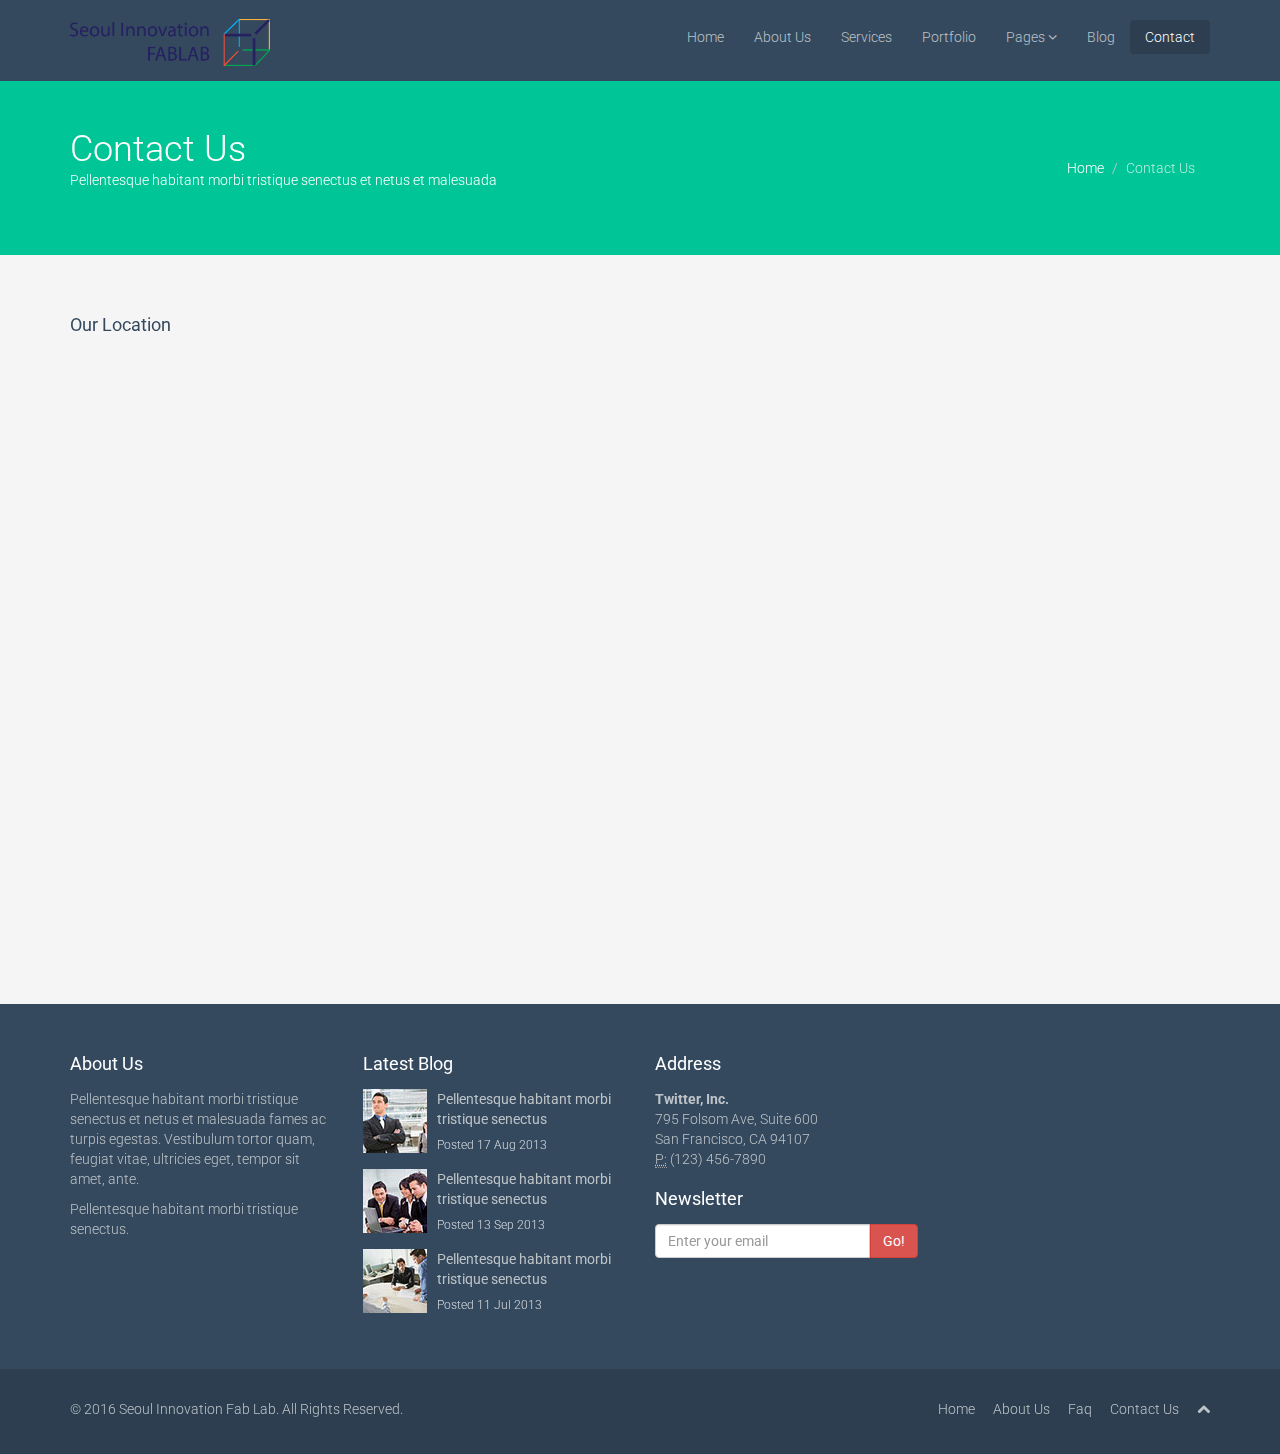
<file: contact-us.html>
<!DOCTYPE html>
<html lang="en">
<head>
    <meta charset="utf-8">
    <meta name="viewport" content="width=device-width, initial-scale=1.0">
    <meta name="description" content="">
    <meta name="author" content="yongwoo" >
    <title>Contact Us | Seoul Innovation Fab Lab</title>
    <link href="css/bootstrap.min.css" rel="stylesheet">
    <link href="css/font-awesome.min.css" rel="stylesheet">
    <link href="css/prettyPhoto.css" rel="stylesheet">
    <link href="css/animate.css" rel="stylesheet">
    <link href="css/main.css" rel="stylesheet">
    <!--[if lt IE 9]>
    <script src="js/html5shiv.js"></script>
    <script src="js/respond.min.js"></script>
    <![endif]-->       
    <link rel="shortcut icon" href="images/ico/favicon.ico">
    <link rel="apple-touch-icon-precomposed" sizes="144x144" href="images/ico/apple-touch-icon-144-precomposed.png">
    <link rel="apple-touch-icon-precomposed" sizes="114x114" href="images/ico/apple-touch-icon-114-precomposed.png">
    <link rel="apple-touch-icon-precomposed" sizes="72x72" href="images/ico/apple-touch-icon-72-precomposed.png">
    <link rel="apple-touch-icon-precomposed" href="images/ico/apple-touch-icon-57-precomposed.png">
</head><!--/head-->
<body>
    <header class="navbar navbar-inverse navbar-fixed-top wet-asphalt" role="banner">
        <div class="container">
            <div class="navbar-header">
                <button type="button" class="navbar-toggle" data-toggle="collapse" data-target=".navbar-collapse">
                    <span class="sr-only">Toggle navigation</span>
                    <span class="icon-bar"></span>
                    <span class="icon-bar"></span>
                    <span class="icon-bar"></span>
                </button>
                <a class="navbar-brand" href="index.html"><img src="images/logo.png" width="200" length="100" alt="logo"></a>
            </div>
            <div class="collapse navbar-collapse">
                <ul class="nav navbar-nav navbar-right">
                    <li><a href="index.html">Home</a></li>
                    <li><a href="about-us.html">About Us</a></li>
                    <li><a href="services.html">Services</a></li>
                    <li><a href="portfolio.html">Portfolio</a></li>
                    <li class="dropdown">
                        <a href="#" class="dropdown-toggle" data-toggle="dropdown">Pages <i class="icon-angle-down"></i></a>
                        <ul class="dropdown-menu">
                            <li><a href="career.html">Career</a></li>
                            <li><a href="blog-item.html">Blog Single</a></li>
                            <li><a href="faq.html">FAQ</a></li>
                            <li><a href="pricing.html">Pricing</a></li>
                            <li><a href="404.html">404</a></li>
                            <li><a href="registration.html">Registration</a></li>
                            <li class="divider"></li>
                            <li><a href="privacy.html">Privacy Policy</a></li>
                            <li><a href="terms.html">Terms of Use</a></li>
                        </ul>
                    </li>
                    <li><a href="blog.html">Blog</a></li> 
                    <li class="active"><a href="contact-us.html">Contact</a></li>
                </ul>
            </div>
        </div>
    </header><!--/header-->

    <section id="title" class="emerald">
        <div class="container">
            <div class="row">
                <div class="col-sm-6">
                    <h1>Contact Us</h1>
                    <p>Pellentesque habitant morbi tristique senectus et netus et malesuada</p>
                </div>
                <div class="col-sm-6">
                    <ul class="breadcrumb pull-right">
                        <li><a href="index.html">Home</a></li>
                        <li class="active">Contact Us</li>
                    </ul>
                </div>
            </div>
        </div>
    </section><!--/#title-->    

    <section id="contact-page" class="container">
        <div class="row">
        <!--
            <div class="col-sm-8">
                <h4>Contact Form</h4>
                <div class="status alert alert-success" style="display: none"></div>
                <form id="main-contact-form" class="contact-form" name="contact-form" method="post" action="sendemail.php" role="form">
                    <div class="row">
                        <div class="col-sm-5">
                            <div class="form-group">
                                <input type="text" class="form-control" required="required" placeholder="First Name">
                            </div>
                            <div class="form-group">
                                <input type="text" class="form-control" required="required" placeholder="Last Name">
                            </div>
                            <div class="form-group">
                                <input type="text" class="form-control" required="required" placeholder="Email address">
                            </div>
                            <div class="form-group">
                                <button type="submit" class="btn btn-primary btn-lg">Send Message</button>
                            </div>
                        </div>
                        <div class="col-sm-7">
                            <textarea name="message" id="message" required="required" class="form-control" rows="8" placeholder="Message"></textarea>
                        </div>
                    </div>
                </form>
            </div><-->
            <div class="col-sm-4">
                <h4>Our Location</h4>
<iframe src="https://www.google.com/maps/embed?pb=!1m18!1m12!1m3!1d790.174637793147!2d126.93368848809385!3d37.60925306114206!2m3!1f0!2f0!3f0!3m2!1i1024!2i768!4f13.1!3m3!1m2!1s0x0%3A0x0!2zMzfCsDM2JzMzLjMiTiAxMjbCsDU2JzAzLjIiRQ!5e0!3m2!1sen!2sus!4v1473416831470" width="800" height="600" frameborder="0" style="border:0" allowfullscreen></iframe>       
            </div><!--/.col-sm-4-->
        </div>
    </section><!--/#contact-page-->

    <section id="bottom" class="wet-asphalt">
        <div class="container">
            <div class="row">
                <div class="col-md-3 col-sm-6">
                    <h4>About Us</h4>
                    <p>Pellentesque habitant morbi tristique senectus et netus et malesuada fames ac turpis egestas. Vestibulum tortor quam, feugiat vitae, ultricies eget, tempor sit amet, ante.</p>
                    <p>Pellentesque habitant morbi tristique senectus.</p>
                </div><!--/.col-md-3-->

                

                <div class="col-md-3 col-sm-6">
                    <h4>Latest Blog</h4>
                    <div>
                        <div class="media">
                            <div class="pull-left">
                                <img src="images/blog/thumb1.jpg" alt="">
                            </div>
                            <div class="media-body">
                                <span class="media-heading"><a href="#">Pellentesque habitant morbi tristique senectus</a></span>
                                <small class="muted">Posted 17 Aug 2013</small>
                            </div>
                        </div>
                        <div class="media">
                            <div class="pull-left">
                                <img src="images/blog/thumb2.jpg" alt="">
                            </div>
                            <div class="media-body">
                                <span class="media-heading"><a href="#">Pellentesque habitant morbi tristique senectus</a></span>
                                <small class="muted">Posted 13 Sep 2013</small>
                            </div>
                        </div>
                        <div class="media">
                            <div class="pull-left">
                                <img src="images/blog/thumb3.jpg" alt="">
                            </div>
                            <div class="media-body">
                                <span class="media-heading"><a href="#">Pellentesque habitant morbi tristique senectus</a></span>
                                <small class="muted">Posted 11 Jul 2013</small>
                            </div>
                        </div>
                    </div>  
                </div><!--/.col-md-3-->

                <div class="col-md-3 col-sm-6">
                    <h4>Address</h4>
                    <address>
                        <strong>Twitter, Inc.</strong><br>
                        795 Folsom Ave, Suite 600<br>
                        San Francisco, CA 94107<br>
                        <abbr title="Phone">P:</abbr> (123) 456-7890
                    </address>
                    <h4>Newsletter</h4>
                    <form role="form">
                        <div class="input-group">
                            <input type="text" class="form-control" autocomplete="off" placeholder="Enter your email">
                            <span class="input-group-btn">
                                <button class="btn btn-danger" type="button">Go!</button>
                            </span>
                        </div>
                    </form>
                </div> <!--/.col-md-3-->
            </div>
        </div>
    </section><!--/#bottom-->

    <footer id="footer" class="midnight-blue">
        <div class="container">
            <div class="row">
                <div class="col-sm-6">
                    &copy; 2016 <a target="_blank" href="http://shapebootstrap.net/" title="Free Twitter Bootstrap WordPress Themes and HTML templates">Seoul Innovation Fab Lab</a>. All Rights Reserved.
                </div>
                <div class="col-sm-6">
                    <ul class="pull-right">
                        <li><a href="#">Home</a></li>
                        <li><a href="#">About Us</a></li>
                        <li><a href="#">Faq</a></li>
                        <li><a href="#">Contact Us</a></li>
                        <li><a id="gototop" class="gototop" href="#"><i class="icon-chevron-up"></i></a></li><!--#gototop-->
                    </ul>
                </div>
            </div>
        </div>
    </footer><!--/#footer-->

    <script src="js/jquery.js"></script>
    <script src="js/bootstrap.min.js"></script>
    <script src="js/jquery.prettyPhoto.js"></script>
    <script src="js/main.js"></script>
</body>
</html>
</file>
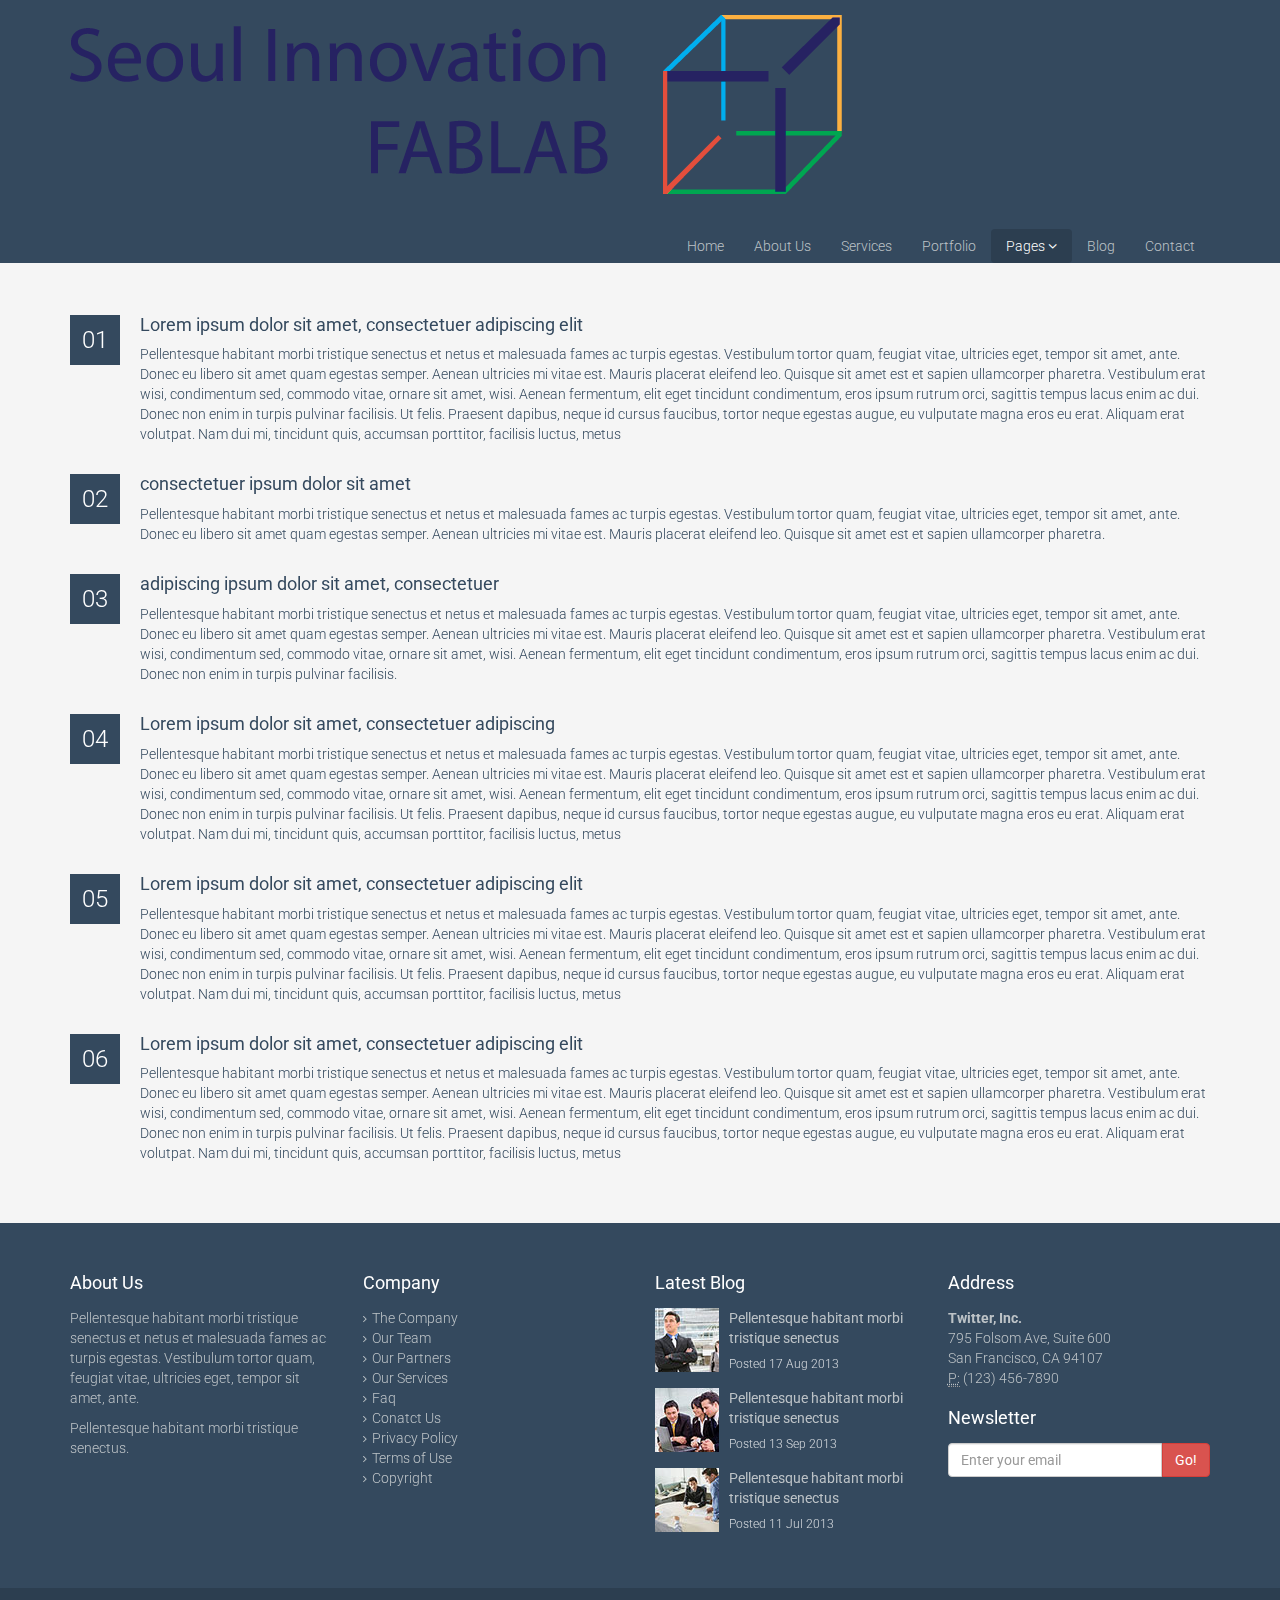
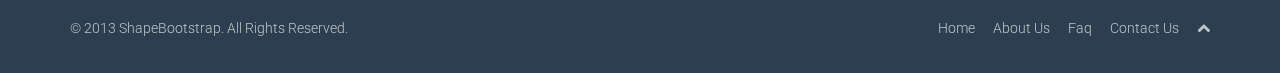
<file: faq.html>
<!DOCTYPE html>
<html lang="en">
<head>
    <meta charset="utf-8">
    <meta name="viewport" content="width=device-width, initial-scale=1.0">
    <meta name="description" content="">
    <meta name="author" content="">
    <title>FAQ | Flat Theme</title>
    <link href="css/bootstrap.min.css" rel="stylesheet">
    <link href="css/font-awesome.min.css" rel="stylesheet">
    <link href="css/prettyPhoto.css" rel="stylesheet">
    <link href="css/animate.css" rel="stylesheet">
    <link href="css/main.css" rel="stylesheet">
    <!--[if lt IE 9]>
    <script src="js/html5shiv.js"></script>
    <script src="js/respond.min.js"></script>
    <![endif]-->       
    <link rel="shortcut icon" href="images/ico/favicon.ico">
    <link rel="apple-touch-icon-precomposed" sizes="144x144" href="images/ico/apple-touch-icon-144-precomposed.png">
    <link rel="apple-touch-icon-precomposed" sizes="114x114" href="images/ico/apple-touch-icon-114-precomposed.png">
    <link rel="apple-touch-icon-precomposed" sizes="72x72" href="images/ico/apple-touch-icon-72-precomposed.png">
    <link rel="apple-touch-icon-precomposed" href="images/ico/apple-touch-icon-57-precomposed.png">
</head><!--/head-->
<body>
    <header class="navbar navbar-inverse navbar-fixed-top wet-asphalt" role="banner">
        <div class="container">
            <div class="navbar-header">
                <button type="button" class="navbar-toggle" data-toggle="collapse" data-target=".navbar-collapse">
                    <span class="sr-only">Toggle navigation</span>
                    <span class="icon-bar"></span>
                    <span class="icon-bar"></span>
                    <span class="icon-bar"></span>
                </button>
                <a class="navbar-brand" href="index.html"><img src="images/logo.png" alt="logo"></a>
            </div>
            <div class="collapse navbar-collapse">
                <ul class="nav navbar-nav navbar-right">
                    <li><a href="index.html">Home</a></li>
                    <li><a href="about-us.html">About Us</a></li>
                    <li><a href="services.html">Services</a></li>
                    <li><a href="portfolio.html">Portfolio</a></li>
                    <li class="dropdown active">
                        <a href="#" class="dropdown-toggle" data-toggle="dropdown">Pages <i class="icon-angle-down"></i></a>
                        <ul class="dropdown-menu">
                            <li><a href="career.html">Career</a></li>
                            <li><a href="blog-item.html">Blog Single</a></li>
                            <li class="active"><a href="faq.html">FAQ</a></li>
                            <li><a href="pricing.html">Pricing</a></li>
                            <li><a href="404.html">404</a></li>
                            <li><a href="registration.html">Registration</a></li>
                            <li class="divider"></li>
                            <li><a href="privacy.html">Privacy Policy</a></li>
                            <li><a href="terms.html">Terms of Use</a></li>
                        </ul>
                    </li>
                    <li><a href="blog.html">Blog</a></li> 
                    <li><a href="contact-us.html">Contact</a></li>
                </ul>
            </div>
        </div>
    </header><!--/header-->

    <section id="title" class="emerald">
        <div class="container">
            <div class="row">
                <div class="col-sm-6">
                    <h1>Faqs</h1>
                    <p>Pellentesque habitant morbi tristique senectus et netus et malesuada</p>
                </div>
                <div class="col-sm-6">
                    <ul class="breadcrumb pull-right">
                        <li><a href="index.html">Home</a></li>
                        <li><a href="#">Pages</a></li>
                        <li class="active">FAQ</li>
                    </ul>
                </div>
            </div>
        </div>
    </section><!--/#title-->        

    <section id="faqs" class="container">
        <ul class="faq unstyled">
            <li>
                <span class="number">01</span>
                <div>
                    <h4>Lorem ipsum dolor sit amet, consectetuer adipiscing elit</h4>
                    <p>Pellentesque habitant morbi tristique senectus et netus et malesuada fames ac turpis egestas. Vestibulum tortor quam, feugiat vitae, ultricies eget, tempor sit amet, ante. Donec eu libero sit amet quam egestas semper. Aenean ultricies mi vitae est. Mauris placerat eleifend leo. Quisque sit amet est et sapien ullamcorper pharetra. Vestibulum erat wisi, condimentum sed, commodo vitae, ornare sit amet, wisi. Aenean fermentum, elit eget tincidunt condimentum, eros ipsum rutrum orci, sagittis tempus lacus enim ac dui. Donec non enim in turpis pulvinar facilisis. Ut felis. Praesent dapibus, neque id cursus faucibus, tortor neque egestas augue, eu vulputate magna eros eu erat. Aliquam erat volutpat. Nam dui mi, tincidunt quis, accumsan porttitor, facilisis luctus, metus</p>
                </div>
            </li>
            <li>
                <span class="number">02</span>
                <div>
                    <h4>consectetuer ipsum dolor sit amet</h4>
                    <p>Pellentesque habitant morbi tristique senectus et netus et malesuada fames ac turpis egestas. Vestibulum tortor quam, feugiat vitae, ultricies eget, tempor sit amet, ante. Donec eu libero sit amet quam egestas semper. Aenean ultricies mi vitae est. Mauris placerat eleifend leo. Quisque sit amet est et sapien ullamcorper pharetra.</p>
                </div>
            </li>
            <li>
                <span class="number">03</span>
                <div>
                    <h4>adipiscing ipsum dolor sit amet, consectetuer</h4>
                    <p>Pellentesque habitant morbi tristique senectus et netus et malesuada fames ac turpis egestas. Vestibulum tortor quam, feugiat vitae, ultricies eget, tempor sit amet, ante. Donec eu libero sit amet quam egestas semper. Aenean ultricies mi vitae est. Mauris placerat eleifend leo. Quisque sit amet est et sapien ullamcorper pharetra. Vestibulum erat wisi, condimentum sed, commodo vitae, ornare sit amet, wisi. Aenean fermentum, elit eget tincidunt condimentum, eros ipsum rutrum orci, sagittis tempus lacus enim ac dui. Donec non enim in turpis pulvinar facilisis.</p>
                </div>
            </li>
            <li>
                <span class="number">04</span>
                <div>
                    <h4>Lorem ipsum dolor sit amet, consectetuer adipiscing</h4>
                    <p>Pellentesque habitant morbi tristique senectus et netus et malesuada fames ac turpis egestas. Vestibulum tortor quam, feugiat vitae, ultricies eget, tempor sit amet, ante. Donec eu libero sit amet quam egestas semper. Aenean ultricies mi vitae est. Mauris placerat eleifend leo. Quisque sit amet est et sapien ullamcorper pharetra. Vestibulum erat wisi, condimentum sed, commodo vitae, ornare sit amet, wisi. Aenean fermentum, elit eget tincidunt condimentum, eros ipsum rutrum orci, sagittis tempus lacus enim ac dui. Donec non enim in turpis pulvinar facilisis. Ut felis. Praesent dapibus, neque id cursus faucibus, tortor neque egestas augue, eu vulputate magna eros eu erat. Aliquam erat volutpat. Nam dui mi, tincidunt quis, accumsan porttitor, facilisis luctus, metus</p>
                </div>
            </li>
            <li>
                <span class="number">05</span>
                <div>
                    <h4>Lorem ipsum dolor sit amet, consectetuer adipiscing elit</h4>
                    <p>Pellentesque habitant morbi tristique senectus et netus et malesuada fames ac turpis egestas. Vestibulum tortor quam, feugiat vitae, ultricies eget, tempor sit amet, ante. Donec eu libero sit amet quam egestas semper. Aenean ultricies mi vitae est. Mauris placerat eleifend leo. Quisque sit amet est et sapien ullamcorper pharetra. Vestibulum erat wisi, condimentum sed, commodo vitae, ornare sit amet, wisi. Aenean fermentum, elit eget tincidunt condimentum, eros ipsum rutrum orci, sagittis tempus lacus enim ac dui. Donec non enim in turpis pulvinar facilisis. Ut felis. Praesent dapibus, neque id cursus faucibus, tortor neque egestas augue, eu vulputate magna eros eu erat. Aliquam erat volutpat. Nam dui mi, tincidunt quis, accumsan porttitor, facilisis luctus, metus</p>
                </div>
            </li>
            <li>
                <span class="number">06</span>
                <div>
                    <h4>Lorem ipsum dolor sit amet, consectetuer adipiscing elit</h4>
                    <p>Pellentesque habitant morbi tristique senectus et netus et malesuada fames ac turpis egestas. Vestibulum tortor quam, feugiat vitae, ultricies eget, tempor sit amet, ante. Donec eu libero sit amet quam egestas semper. Aenean ultricies mi vitae est. Mauris placerat eleifend leo. Quisque sit amet est et sapien ullamcorper pharetra. Vestibulum erat wisi, condimentum sed, commodo vitae, ornare sit amet, wisi. Aenean fermentum, elit eget tincidunt condimentum, eros ipsum rutrum orci, sagittis tempus lacus enim ac dui. Donec non enim in turpis pulvinar facilisis. Ut felis. Praesent dapibus, neque id cursus faucibus, tortor neque egestas augue, eu vulputate magna eros eu erat. Aliquam erat volutpat. Nam dui mi, tincidunt quis, accumsan porttitor, facilisis luctus, metus</p>
                </div>
            </li>
        </ul>
    </section><!--#faqs-->

    <section id="bottom" class="wet-asphalt">
        <div class="container">
            <div class="row">
                <div class="col-md-3 col-sm-6">
                    <h4>About Us</h4>
                    <p>Pellentesque habitant morbi tristique senectus et netus et malesuada fames ac turpis egestas. Vestibulum tortor quam, feugiat vitae, ultricies eget, tempor sit amet, ante.</p>
                    <p>Pellentesque habitant morbi tristique senectus.</p>
                </div><!--/.col-md-3-->

                <div class="col-md-3 col-sm-6">
                    <h4>Company</h4>
                    <div>
                        <ul class="arrow">
                            <li><a href="#">The Company</a></li>
                            <li><a href="#">Our Team</a></li>
                            <li><a href="#">Our Partners</a></li>
                            <li><a href="#">Our Services</a></li>
                            <li><a href="#">Faq</a></li>
                            <li><a href="#">Conatct Us</a></li>
                            <li><a href="#">Privacy Policy</a></li>
                            <li><a href="#">Terms of Use</a></li>
                            <li><a href="#">Copyright</a></li>
                        </ul>
                    </div>
                </div><!--/.col-md-3-->

                <div class="col-md-3 col-sm-6">
                    <h4>Latest Blog</h4>
                    <div>
                        <div class="media">
                            <div class="pull-left">
                                <img src="images/blog/thumb1.jpg" alt="">
                            </div>
                            <div class="media-body">
                                <span class="media-heading"><a href="#">Pellentesque habitant morbi tristique senectus</a></span>
                                <small class="muted">Posted 17 Aug 2013</small>
                            </div>
                        </div>
                        <div class="media">
                            <div class="pull-left">
                                <img src="images/blog/thumb2.jpg" alt="">
                            </div>
                            <div class="media-body">
                                <span class="media-heading"><a href="#">Pellentesque habitant morbi tristique senectus</a></span>
                                <small class="muted">Posted 13 Sep 2013</small>
                            </div>
                        </div>
                        <div class="media">
                            <div class="pull-left">
                                <img src="images/blog/thumb3.jpg" alt="">
                            </div>
                            <div class="media-body">
                                <span class="media-heading"><a href="#">Pellentesque habitant morbi tristique senectus</a></span>
                                <small class="muted">Posted 11 Jul 2013</small>
                            </div>
                        </div>
                    </div>  
                </div><!--/.col-md-3-->

                <div class="col-md-3 col-sm-6">
                    <h4>Address</h4>
                    <address>
                        <strong>Twitter, Inc.</strong><br>
                        795 Folsom Ave, Suite 600<br>
                        San Francisco, CA 94107<br>
                        <abbr title="Phone">P:</abbr> (123) 456-7890
                    </address>
                    <h4>Newsletter</h4>
                    <form role="form">
                        <div class="input-group">
                            <input type="text" class="form-control" autocomplete="off" placeholder="Enter your email">
                            <span class="input-group-btn">
                                <button class="btn btn-danger" type="button">Go!</button>
                            </span>
                        </div>
                    </form>
                </div> <!--/.col-md-3-->
            </div>
        </div>
    </section><!--/#bottom-->

    <footer id="footer" class="midnight-blue">
        <div class="container">
            <div class="row">
                <div class="col-sm-6">
                    &copy; 2013 <a target="_blank" href="http://shapebootstrap.net/" title="Free Twitter Bootstrap WordPress Themes and HTML templates">ShapeBootstrap</a>. All Rights Reserved.
                </div>
                <div class="col-sm-6">
                    <ul class="pull-right">
                        <li><a href="#">Home</a></li>
                        <li><a href="#">About Us</a></li>
                        <li><a href="#">Faq</a></li>
                        <li><a href="#">Contact Us</a></li>
                        <li><a id="gototop" class="gototop" href="#"><i class="icon-chevron-up"></i></a></li><!--#gototop-->
                    </ul>
                </div>
            </div>
        </div>
    </footer><!--/#footer-->

    <script src="js/jquery.js"></script>
    <script src="js/bootstrap.min.js"></script>
    <script src="js/jquery.prettyPhoto.js"></script>
    <script src="js/main.js"></script>
</body>
</html>
</file>
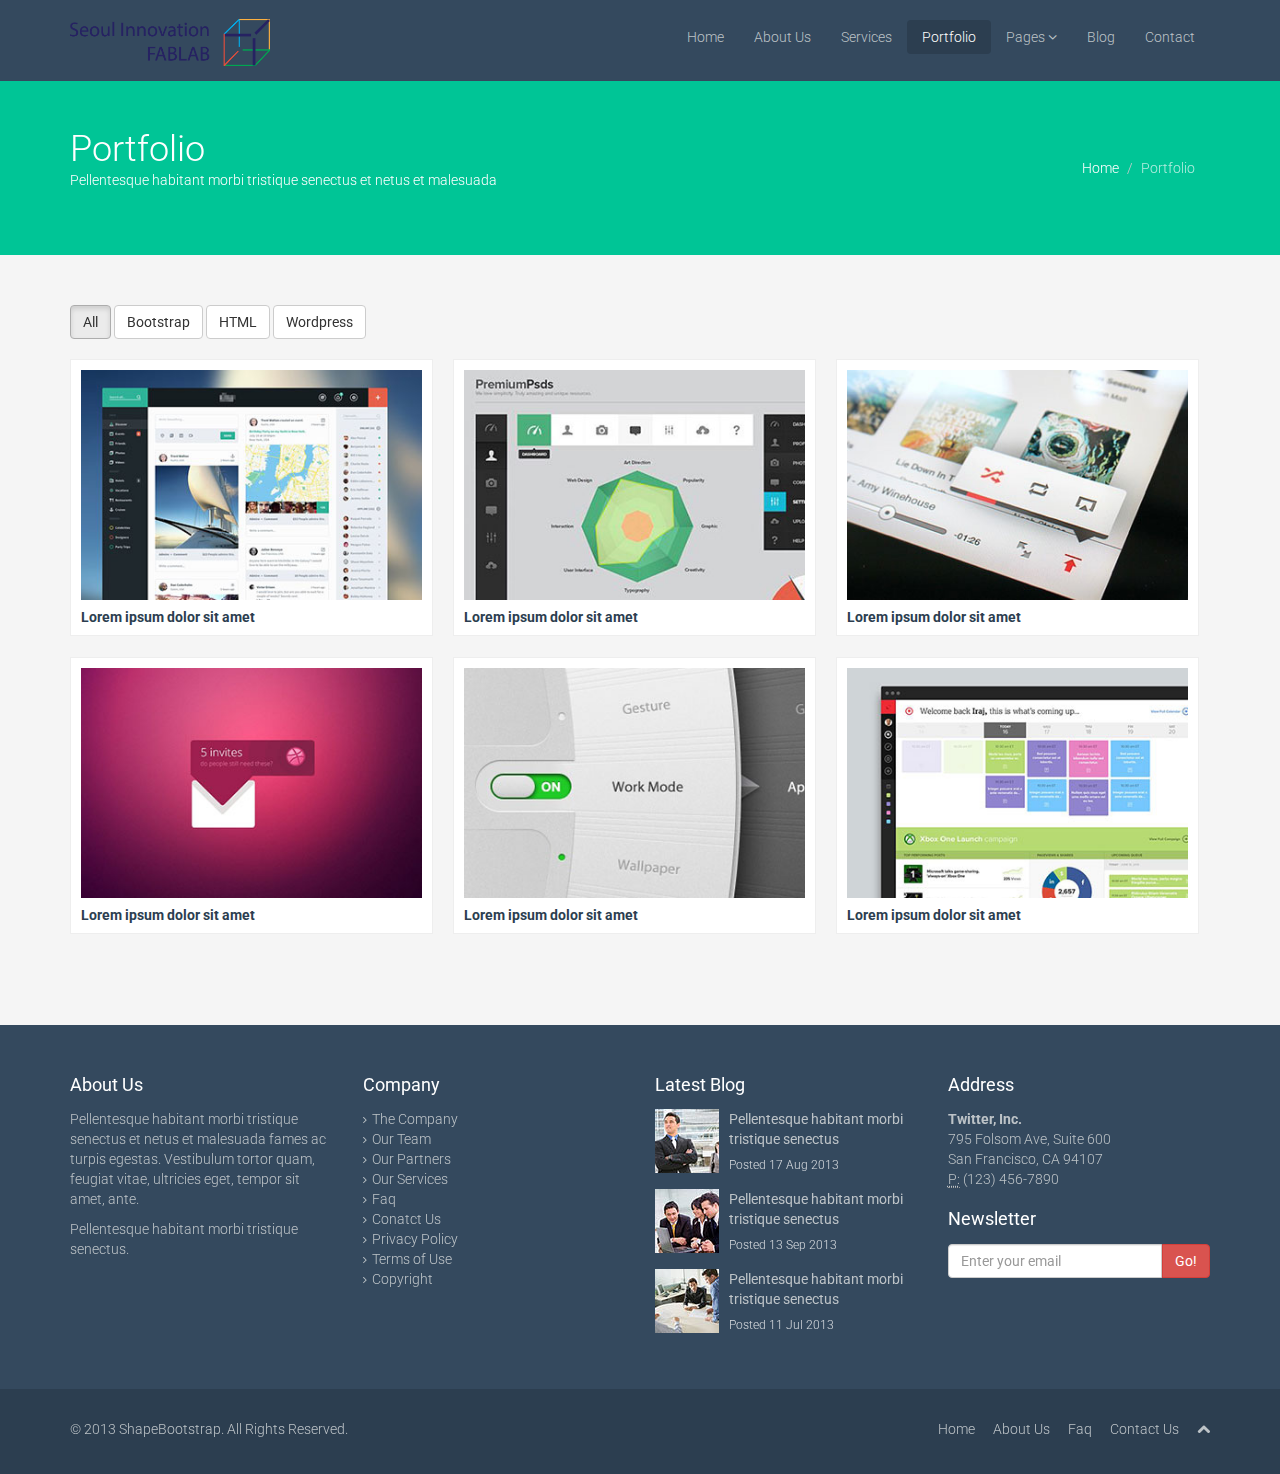
<file: portfolio.html>
<!DOCTYPE html>
<html lang="en">
<head>
    <meta charset="utf-8">
    <meta name="viewport" content="width=device-width, initial-scale=1.0">
    <meta name="description" content="">
    <meta name="author" content="yongwoo" >
    <title>Portfolio | Flat Theme</title>
    <link href="css/bootstrap.min.css" rel="stylesheet">
    <link href="css/font-awesome.min.css" rel="stylesheet">
    <link href="css/prettyPhoto.css" rel="stylesheet">
    <link href="css/animate.css" rel="stylesheet">
    <link href="css/main.css" rel="stylesheet">
    <!--[if lt IE 9]>
    <script src="js/html5shiv.js"></script>
    <script src="js/respond.min.js"></script>
    <![endif]-->       
    <link rel="shortcut icon" href="images/ico/favicon.ico">
    <link rel="apple-touch-icon-precomposed" sizes="144x144" href="images/ico/apple-touch-icon-144-precomposed.png">
    <link rel="apple-touch-icon-precomposed" sizes="114x114" href="images/ico/apple-touch-icon-114-precomposed.png">
    <link rel="apple-touch-icon-precomposed" sizes="72x72" href="images/ico/apple-touch-icon-72-precomposed.png">
    <link rel="apple-touch-icon-precomposed" href="images/ico/apple-touch-icon-57-precomposed.png">
</head><!--/head-->
<body>
    <header class="navbar navbar-inverse navbar-fixed-top wet-asphalt" role="banner">
        <div class="container">
            <div class="navbar-header">
                <button type="button" class="navbar-toggle" data-toggle="collapse" data-target=".navbar-collapse">
                    <span class="sr-only">Toggle navigation</span>
                    <span class="icon-bar"></span>
                    <span class="icon-bar"></span>
                    <span class="icon-bar"></span>
                </button>
                <a class="navbar-brand" href="index.html"><img src="images/logo.png" width="200" length="100" alt="logo"></a>
            </div>
            <div class="collapse navbar-collapse">
                <ul class="nav navbar-nav navbar-right">
                    <li><a href="index.html">Home</a></li>
                    <li><a href="about-us.html">About Us</a></li>
                    <li><a href="services.html">Services</a></li>
                    <li class="active"><a href="portfolio.html">Portfolio</a></li>
                    <li class="dropdown">
                        <a href="#" class="dropdown-toggle" data-toggle="dropdown">Pages <i class="icon-angle-down"></i></a>
                        <ul class="dropdown-menu">
                            <li><a href="career.html">Career</a></li>
                            <li><a href="blog-item.html">Blog Single</a></li>
                            <li><a href="faq.html">FAQ</a></li>
                            <li><a href="pricing.html">Pricing</a></li>
                            <li><a href="404.html">404</a></li>
                            <li><a href="registration.html">Registration</a></li>
                            <li class="divider"></li>
                            <li><a href="privacy.html">Privacy Policy</a></li>
                            <li><a href="terms.html">Terms of Use</a></li>
                        </ul>
                    </li>
                    <li><a href="blog.html">Blog</a></li> 
                    <li><a href="contact-us.html">Contact</a></li>
                </ul>
            </div>
        </div>
    </header><!--/header-->

    <section id="title" class="emerald">
        <div class="container">
            <div class="row">
                <div class="col-sm-6">
                    <h1>Portfolio</h1>
                    <p>Pellentesque habitant morbi tristique senectus et netus et malesuada</p>
                </div>
                <div class="col-sm-6">
                    <ul class="breadcrumb pull-right">
                        <li><a href="index.html">Home</a></li>
                        <li class="active">Portfolio</li>
                    </ul>
                </div>
            </div>
        </div>
    </section><!--/#title--> 

    <section id="portfolio" class="container">
        <ul class="portfolio-filter">
            <li><a class="btn btn-default active" href="#" data-filter="*">All</a></li>
            <li><a class="btn btn-default" href="#" data-filter=".bootstrap">Bootstrap</a></li>
            <li><a class="btn btn-default" href="#" data-filter=".html">HTML</a></li>
            <li><a class="btn btn-default" href="#" data-filter=".wordpress">Wordpress</a></li>
        </ul><!--/#portfolio-filter-->

        <ul class="portfolio-items col-3">
            <li class="portfolio-item apps">
                <div class="item-inner">
                    <img src="images/portfolio/thumb/item1.jpg" alt="">
                    <h5>Lorem ipsum dolor sit amet</h5>
                    <div class="overlay">
                        <a class="preview btn btn-danger" href="images/portfolio/full/item1.jpg" rel="prettyPhoto"><i class="icon-eye-open"></i></a>             
                    </div>           
                </div>           
            </li><!--/.portfolio-item-->
            <li class="portfolio-item joomla bootstrap">
                <div class="item-inner">
                    <img src="images/portfolio/thumb/item2.jpg" alt="">
                    <h5>Lorem ipsum dolor sit amet</h5>
                    <div class="overlay">
                        <a class="preview btn btn-danger" href="images/portfolio/full/item2.jpg" rel="prettyPhoto"><i class="icon-eye-open"></i></a>              
                    </div>           
                </div>           
            </li><!--/.portfolio-item-->
            <li class="portfolio-item bootstrap wordpress">
                <div class="item-inner">
                    <img src="images/portfolio/thumb/item3.jpg" alt="">
                    <h5>Lorem ipsum dolor sit amet</h5>
                    <div class="overlay">
                        <a class="preview btn btn-danger" href="images/portfolio/full/item3.jpg" rel="prettyPhoto"><i class="icon-eye-open"></i></a>        
                    </div>           
                </div>           
            </li><!--/.portfolio-item-->
            <li class="portfolio-item joomla wordpress apps">
                <div class="item-inner">
                    <img src="images/portfolio/thumb/item4.jpg" alt="">
                    <h5>Lorem ipsum dolor sit amet</h5>
                    <div class="overlay">
                        <a class="preview btn btn-danger" href="images/portfolio/full/item4.jpg" rel="prettyPhoto"><i class="icon-eye-open"></i></a>          
                    </div>           
                </div>           
            </li><!--/.portfolio-item-->
            <li class="portfolio-item joomla html">
                <div class="item-inner">
                    <img src="images/portfolio/thumb/item5.jpg" alt="">
                    <h5>Lorem ipsum dolor sit amet</h5>
                    <div class="overlay">
                        <a class="preview btn btn-danger" href="images/portfolio/full/item5.jpg" rel="prettyPhoto"><i class="icon-eye-open"></i></a>          
                    </div>    
                </div>       
            </li><!--/.portfolio-item-->
            <li class="portfolio-item wordpress html">
                <div class="item-inner">
                    <img src="images/portfolio/thumb/item6.jpg" alt="">
                    <h5>Lorem ipsum dolor sit amet</h5>
                    <div class="overlay">
                        <a class="preview btn btn-danger" href="images/portfolio/full/item6.jpg" rel="prettyPhoto"><i class="icon-eye-open"></i></a>           
                    </div>           
                </div>           
            </li><!--/.portfolio-item-->
        </ul>
    </section><!--/#portfolio-->

    <section id="bottom" class="wet-asphalt">
        <div class="container">
            <div class="row">
                <div class="col-md-3 col-sm-6">
                    <h4>About Us</h4>
                    <p>Pellentesque habitant morbi tristique senectus et netus et malesuada fames ac turpis egestas. Vestibulum tortor quam, feugiat vitae, ultricies eget, tempor sit amet, ante.</p>
                    <p>Pellentesque habitant morbi tristique senectus.</p>
                </div><!--/.col-md-3-->

                <div class="col-md-3 col-sm-6">
                    <h4>Company</h4>
                    <div>
                        <ul class="arrow">
                            <li><a href="#">The Company</a></li>
                            <li><a href="#">Our Team</a></li>
                            <li><a href="#">Our Partners</a></li>
                            <li><a href="#">Our Services</a></li>
                            <li><a href="#">Faq</a></li>
                            <li><a href="#">Conatct Us</a></li>
                            <li><a href="#">Privacy Policy</a></li>
                            <li><a href="#">Terms of Use</a></li>
                            <li><a href="#">Copyright</a></li>
                        </ul>
                    </div>
                </div><!--/.col-md-3-->

                <div class="col-md-3 col-sm-6">
                    <h4>Latest Blog</h4>
                    <div>
                        <div class="media">
                            <div class="pull-left">
                                <img src="images/blog/thumb1.jpg" alt="">
                            </div>
                            <div class="media-body">
                                <span class="media-heading"><a href="#">Pellentesque habitant morbi tristique senectus</a></span>
                                <small class="muted">Posted 17 Aug 2013</small>
                            </div>
                        </div>
                        <div class="media">
                            <div class="pull-left">
                                <img src="images/blog/thumb2.jpg" alt="">
                            </div>
                            <div class="media-body">
                                <span class="media-heading"><a href="#">Pellentesque habitant morbi tristique senectus</a></span>
                                <small class="muted">Posted 13 Sep 2013</small>
                            </div>
                        </div>
                        <div class="media">
                            <div class="pull-left">
                                <img src="images/blog/thumb3.jpg" alt="">
                            </div>
                            <div class="media-body">
                                <span class="media-heading"><a href="#">Pellentesque habitant morbi tristique senectus</a></span>
                                <small class="muted">Posted 11 Jul 2013</small>
                            </div>
                        </div>
                    </div>  
                </div><!--/.col-md-3-->

                <div class="col-md-3 col-sm-6">
                    <h4>Address</h4>
                    <address>
                        <strong>Twitter, Inc.</strong><br>
                        795 Folsom Ave, Suite 600<br>
                        San Francisco, CA 94107<br>
                        <abbr title="Phone">P:</abbr> (123) 456-7890
                    </address>
                    <h4>Newsletter</h4>
                    <form role="form">
                        <div class="input-group">
                            <input type="text" class="form-control" autocomplete="off" placeholder="Enter your email">
                            <span class="input-group-btn">
                                <button class="btn btn-danger" type="button">Go!</button>
                            </span>
                        </div>
                    </form>
                </div> <!--/.col-md-3-->
            </div>
        </div>
    </section><!--/#bottom-->

    <footer id="footer" class="midnight-blue">
        <div class="container">
            <div class="row">
                <div class="col-sm-6">
                    &copy; 2013 <a target="_blank" href="http://shapebootstrap.net/" title="Free Twitter Bootstrap WordPress Themes and HTML templates">ShapeBootstrap</a>. All Rights Reserved.
                </div>
                <div class="col-sm-6">
                    <ul class="pull-right">
                        <li><a href="#">Home</a></li>
                        <li><a href="#">About Us</a></li>
                        <li><a href="#">Faq</a></li>
                        <li><a href="#">Contact Us</a></li>
                        <li><a id="gototop" class="gototop" href="#"><i class="icon-chevron-up"></i></a></li><!--#gototop-->
                    </ul>
                </div>
            </div>
        </div>
    </footer><!--/#footer-->

    <script src="js/jquery.js"></script>
    <script src="js/bootstrap.min.js"></script>
    <script src="js/jquery.prettyPhoto.js"></script>
    <script src="js/jquery.isotope.min.js"></script>
    <script src="js/main.js"></script>
</body>
</html>
</file>
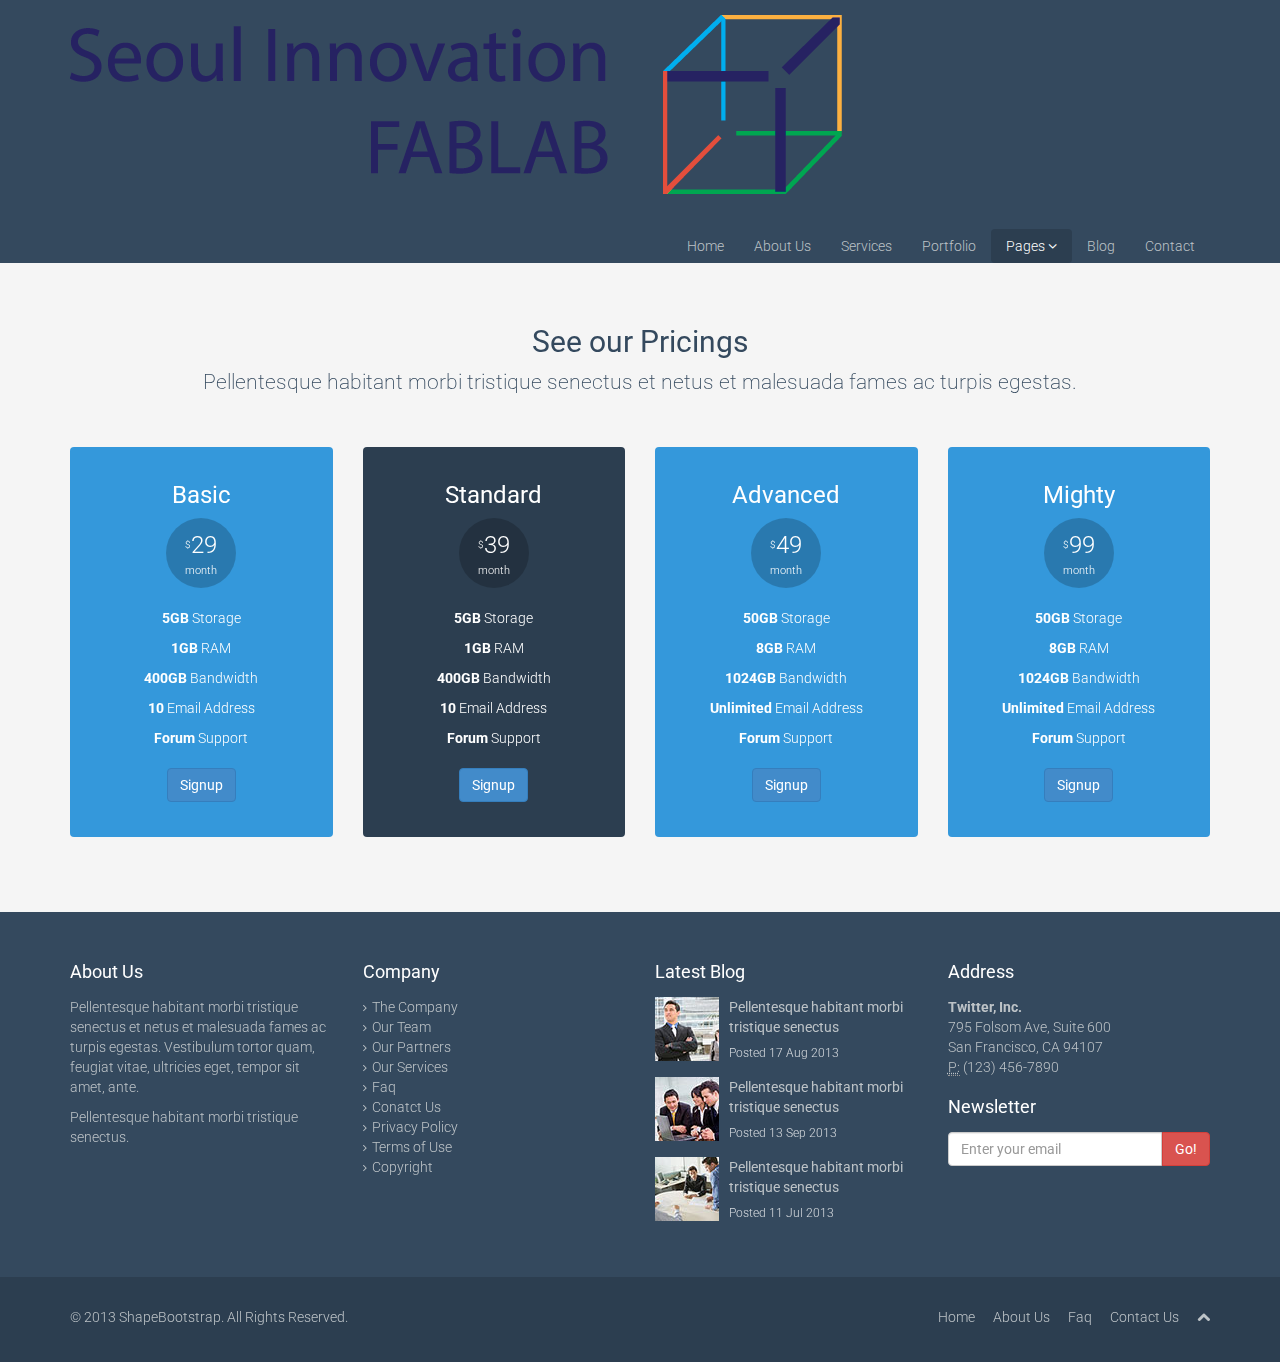
<file: pricing.html>
<!DOCTYPE html>
<html lang="en">
<head>
    <meta charset="utf-8">
    <meta name="viewport" content="width=device-width, initial-scale=1.0">
    <meta name="description" content="">
    <meta name="author" content="">
    <title>Pricing | Flat Theme</title>
    <link href="css/bootstrap.min.css" rel="stylesheet">
    <link href="css/font-awesome.min.css" rel="stylesheet">
    <link href="css/prettyPhoto.css" rel="stylesheet">
    <link href="css/animate.css" rel="stylesheet">
    <link href="css/main.css" rel="stylesheet">
    <!--[if lt IE 9]>
    <script src="js/html5shiv.js"></script>
    <script src="js/respond.min.js"></script>
    <![endif]-->       
    <link rel="shortcut icon" href="images/ico/favicon.ico">
    <link rel="apple-touch-icon-precomposed" sizes="144x144" href="images/ico/apple-touch-icon-144-precomposed.png">
    <link rel="apple-touch-icon-precomposed" sizes="114x114" href="images/ico/apple-touch-icon-114-precomposed.png">
    <link rel="apple-touch-icon-precomposed" sizes="72x72" href="images/ico/apple-touch-icon-72-precomposed.png">
    <link rel="apple-touch-icon-precomposed" href="images/ico/apple-touch-icon-57-precomposed.png">
</head><!--/head-->
<body>
    <header class="navbar navbar-inverse navbar-fixed-top wet-asphalt" role="banner">
        <div class="container">
            <div class="navbar-header">
                <button type="button" class="navbar-toggle" data-toggle="collapse" data-target=".navbar-collapse">
                    <span class="sr-only">Toggle navigation</span>
                    <span class="icon-bar"></span>
                    <span class="icon-bar"></span>
                    <span class="icon-bar"></span>
                </button>
                <a class="navbar-brand" href="index.html"><img src="images/logo.png" alt="logo"></a>
            </div>
            <div class="collapse navbar-collapse">
                <ul class="nav navbar-nav navbar-right">
                    <li><a href="index.html">Home</a></li>
                    <li><a href="about-us.html">About Us</a></li>
                    <li><a href="services.html">Services</a></li>
                    <li><a href="portfolio.html">Portfolio</a></li>
                    <li class="dropdown active">
                        <a href="#" class="dropdown-toggle" data-toggle="dropdown">Pages <i class="icon-angle-down"></i></a>
                        <ul class="dropdown-menu">
                            <li><a href="career.html">Career</a></li>
                            <li><a href="blog-item.html">Blog Single</a></li>
                            <li><a href="faq.html">FAQ</a></li>
                            <li class="active"><a href="pricing.html">Pricing</a></li>
                            <li><a href="404.html">404</a></li>
                            <li><a href="registration.html">Registration</a></li>
                            <li class="divider"></li>
                            <li><a href="privacy.html">Privacy Policy</a></li>
                            <li><a href="terms.html">Terms of Use</a></li>
                        </ul>
                    </li>
                    <li><a href="blog.html">Blog</a></li> 
                    <li><a href="contact-us.html">Contact</a></li>
                </ul>
            </div>
        </div>
    </header><!--/header-->

    <section id="title" class="emerald">
        <div class="container">
            <div class="row">
                <div class="col-sm-6">
                    <h1>Pricing</h1>
                    <p>Pellentesque habitant morbi tristique senectus et netus et malesuada</p>
                </div>
                <div class="col-sm-6">
                    <ul class="breadcrumb pull-right">
                        <li><a href="index.html">Home</a></li>
                        <li><a href="#">Pages</a></li>
                        <li class="active">Pricing</li>
                    </ul>
                </div>
            </div>
        </div>
    </section><!--/#title-->

    <section id="pricing">
        <div class="container">
            <div class="center">
                <h2>See our Pricings</h2>
                <p class="lead">Pellentesque habitant morbi tristique senectus et netus et malesuada fames ac turpis egestas.</p>
            </div><!--/.center-->   
            <div class="gap"></div>
            <div id="pricing-table" class="row">
                <div class="col-md-3 col-xs-6">
                    <ul class="plan plan1">
                        <li class="plan-name">
                            <h3>Basic</h3>
                        </li>
                        <li class="plan-price">
                            <div>
                                <span class="price"><sup>$</sup>29</span>
                                <small>month</small>
                            </div>
                        </li>
                        <li>
                            <strong>5GB</strong> Storage
                        </li>
                        <li>
                            <strong>1GB</strong> RAM
                        </li>
                        <li>
                            <strong>400GB</strong> Bandwidth
                        </li>
                        <li>
                            <strong>10</strong> Email Address
                        </li>
                        <li>
                            <strong>Forum</strong> Support
                        </li>
                        <li class="plan-action">
                            <a href="#" class="btn btn-primary btn-md">Signup</a>
                        </li>
                    </ul>
                </div><!--/.col-md-3-->
                <div class="col-md-3 col-xs-6">
                    <ul class="plan plan2 featured">
                        <li class="plan-name">
                            <h3>Standard</h3>
                        </li>
                        <li class="plan-price">
                            <div>
                                <span class="price"><sup>$</sup>39</span>
                                <small>month</small>
                            </div>
                        </li>
                        <li>
                            <strong>5GB</strong> Storage
                        </li>
                        <li>
                            <strong>1GB</strong> RAM
                        </li>
                        <li>
                            <strong>400GB</strong> Bandwidth
                        </li>
                        <li>
                            <strong>10</strong> Email Address
                        </li>
                        <li>
                            <strong>Forum</strong> Support
                        </li>
                        <li class="plan-action">
                            <a href="#" class="btn btn-primary btn-md">Signup</a>
                        </li>
                    </ul>
                </div><!--/.col-md-3-->
                <div class="col-md-3 col-xs-6">
                    <ul class="plan plan3">
                        <li class="plan-name">
                            <h3>Advanced</h3>
                        </li>
                        <li class="plan-price">
                            <div>
                                <span class="price"><sup>$</sup>49</span>
                                <small>month</small>
                            </div>
                        </li>
                        <li>
                            <strong>50GB</strong> Storage
                        </li>
                        <li>
                            <strong>8GB</strong> RAM
                        </li>
                        <li>
                            <strong>1024GB</strong> Bandwidth
                        </li>
                        <li>
                            <strong>Unlimited</strong> Email Address
                        </li>
                        <li>
                            <strong>Forum</strong> Support
                        </li>
                        <li class="plan-action">
                            <a href="#" class="btn btn-primary btn-md">Signup</a>
                        </li>
                    </ul>
                </div><!--/.col-md-3-->
                <div class="col-md-3 col-xs-6">
                    <ul class="plan plan4">
                        <li class="plan-name">
                            <h3>Mighty</h3>
                        </li>
                        <li class="plan-price">
                            <div>
                                <span class="price"><sup>$</sup>99</span>
                                <small>month</small>
                            </div>
                        </li>
                        <li>
                            <strong>50GB</strong> Storage
                        </li>
                        <li>
                            <strong>8GB</strong> RAM
                        </li>
                        <li>
                            <strong>1024GB</strong> Bandwidth
                        </li>
                        <li>
                            <strong>Unlimited</strong> Email Address
                        </li>
                        <li>
                            <strong>Forum</strong> Support
                        </li>
                        <li class="plan-action">
                            <a href="#" class="btn btn-primary btn-md">Signup</a>
                        </li>
                    </ul>
                </div><!--/.col-md-3-->
            </div> 
        </div>
    </section><!--/#pricing-->

    <section id="bottom" class="wet-asphalt">
        <div class="container">
            <div class="row">
                <div class="col-md-3 col-sm-6">
                    <h4>About Us</h4>
                    <p>Pellentesque habitant morbi tristique senectus et netus et malesuada fames ac turpis egestas. Vestibulum tortor quam, feugiat vitae, ultricies eget, tempor sit amet, ante.</p>
                    <p>Pellentesque habitant morbi tristique senectus.</p>
                </div><!--/.col-md-3-->

                <div class="col-md-3 col-sm-6">
                    <h4>Company</h4>
                    <div>
                        <ul class="arrow">
                            <li><a href="#">The Company</a></li>
                            <li><a href="#">Our Team</a></li>
                            <li><a href="#">Our Partners</a></li>
                            <li><a href="#">Our Services</a></li>
                            <li><a href="#">Faq</a></li>
                            <li><a href="#">Conatct Us</a></li>
                            <li><a href="#">Privacy Policy</a></li>
                            <li><a href="#">Terms of Use</a></li>
                            <li><a href="#">Copyright</a></li>
                        </ul>
                    </div>
                </div><!--/.col-md-3-->

                <div class="col-md-3 col-sm-6">
                    <h4>Latest Blog</h4>
                    <div>
                        <div class="media">
                            <div class="pull-left">
                                <img src="images/blog/thumb1.jpg" alt="">
                            </div>
                            <div class="media-body">
                                <span class="media-heading"><a href="#">Pellentesque habitant morbi tristique senectus</a></span>
                                <small class="muted">Posted 17 Aug 2013</small>
                            </div>
                        </div>
                        <div class="media">
                            <div class="pull-left">
                                <img src="images/blog/thumb2.jpg" alt="">
                            </div>
                            <div class="media-body">
                                <span class="media-heading"><a href="#">Pellentesque habitant morbi tristique senectus</a></span>
                                <small class="muted">Posted 13 Sep 2013</small>
                            </div>
                        </div>
                        <div class="media">
                            <div class="pull-left">
                                <img src="images/blog/thumb3.jpg" alt="">
                            </div>
                            <div class="media-body">
                                <span class="media-heading"><a href="#">Pellentesque habitant morbi tristique senectus</a></span>
                                <small class="muted">Posted 11 Jul 2013</small>
                            </div>
                        </div>
                    </div>  
                </div><!--/.col-md-3-->

                <div class="col-md-3 col-sm-6">
                    <h4>Address</h4>
                    <address>
                        <strong>Twitter, Inc.</strong><br>
                        795 Folsom Ave, Suite 600<br>
                        San Francisco, CA 94107<br>
                        <abbr title="Phone">P:</abbr> (123) 456-7890
                    </address>
                    <h4>Newsletter</h4>
                    <form role="form">
                        <div class="input-group">
                            <input type="text" class="form-control" autocomplete="off" placeholder="Enter your email">
                            <span class="input-group-btn">
                                <button class="btn btn-danger" type="button">Go!</button>
                            </span>
                        </div>
                    </form>
                </div> <!--/.col-md-3-->
            </div>
        </div>
    </section><!--/#bottom-->

    <footer id="footer" class="midnight-blue">
        <div class="container">
            <div class="row">
                <div class="col-sm-6">
                    &copy; 2013 <a target="_blank" href="http://shapebootstrap.net/" title="Free Twitter Bootstrap WordPress Themes and HTML templates">ShapeBootstrap</a>. All Rights Reserved.
                </div>
                <div class="col-sm-6">
                    <ul class="pull-right">
                        <li><a href="#">Home</a></li>
                        <li><a href="#">About Us</a></li>
                        <li><a href="#">Faq</a></li>
                        <li><a href="#">Contact Us</a></li>
                        <li><a id="gototop" class="gototop" href="#"><i class="icon-chevron-up"></i></a></li><!--#gototop-->
                    </ul>
                </div>
            </div>
        </div>
    </footer><!--/#footer-->

    <script src="js/jquery.js"></script>
    <script src="js/bootstrap.min.js"></script>
    <script src="js/jquery.prettyPhoto.js"></script>
    <script src="js/main.js"></script>
</body>
</html>
</file>
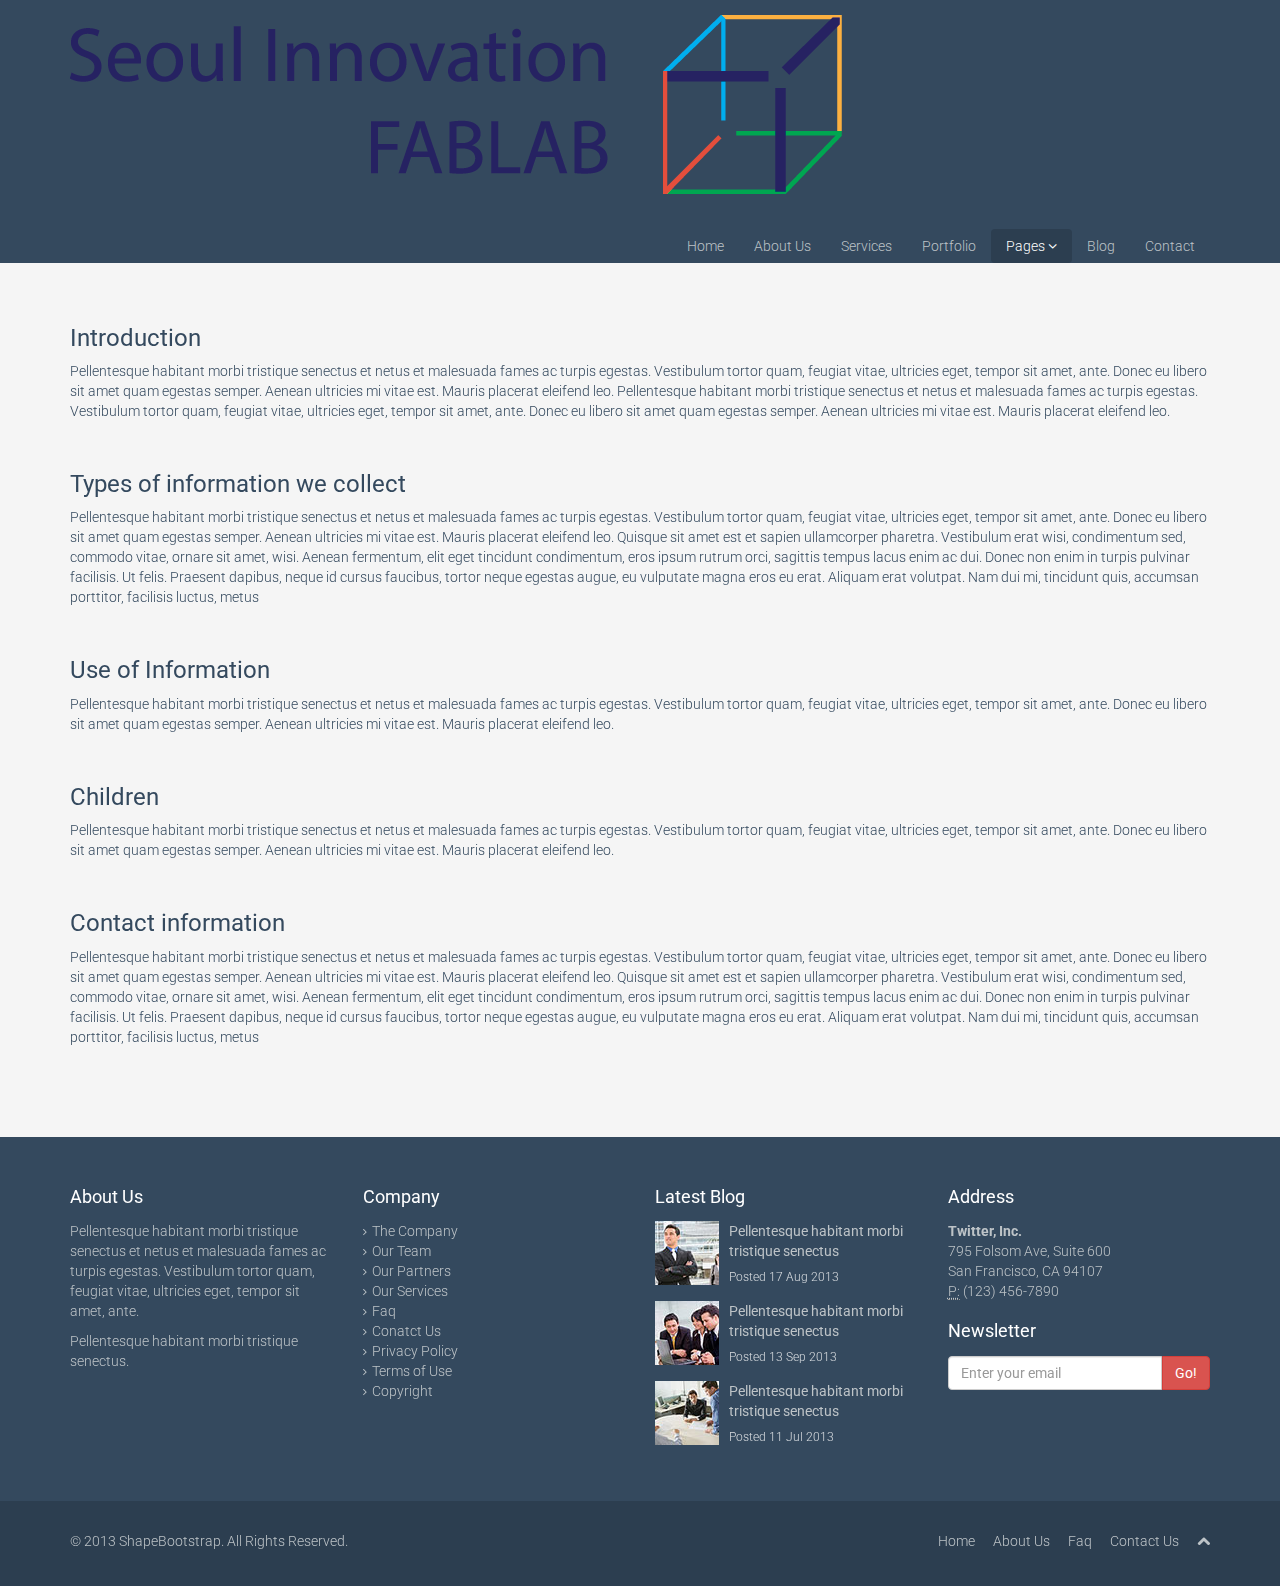
<file: privacy.html>
<!DOCTYPE html>
<html lang="en">
<head>
    <meta charset="utf-8">
    <meta name="viewport" content="width=device-width, initial-scale=1.0">
    <meta name="description" content="">
    <meta name="author" content="">
    <title>Privacy Policy | Flat Theme</title>
    <link href="css/bootstrap.min.css" rel="stylesheet">
    <link href="css/font-awesome.min.css" rel="stylesheet">
    <link href="css/prettyPhoto.css" rel="stylesheet">
    <link href="css/animate.css" rel="stylesheet">
    <link href="css/main.css" rel="stylesheet">
    <!--[if lt IE 9]>
    <script src="js/html5shiv.js"></script>
    <script src="js/respond.min.js"></script>
    <![endif]-->       
    <link rel="shortcut icon" href="images/ico/favicon.ico">
    <link rel="apple-touch-icon-precomposed" sizes="144x144" href="images/ico/apple-touch-icon-144-precomposed.png">
    <link rel="apple-touch-icon-precomposed" sizes="114x114" href="images/ico/apple-touch-icon-114-precomposed.png">
    <link rel="apple-touch-icon-precomposed" sizes="72x72" href="images/ico/apple-touch-icon-72-precomposed.png">
    <link rel="apple-touch-icon-precomposed" href="images/ico/apple-touch-icon-57-precomposed.png">
</head><!--/head-->
<body>
    <header class="navbar navbar-inverse navbar-fixed-top wet-asphalt" role="banner">
        <div class="container">
            <div class="navbar-header">
                <button type="button" class="navbar-toggle" data-toggle="collapse" data-target=".navbar-collapse">
                    <span class="sr-only">Toggle navigation</span>
                    <span class="icon-bar"></span>
                    <span class="icon-bar"></span>
                    <span class="icon-bar"></span>
                </button>
                <a class="navbar-brand" href="index.html"><img src="images/logo.png" alt="logo"></a>
            </div>
            <div class="collapse navbar-collapse">
                <ul class="nav navbar-nav navbar-right">
                    <li><a href="index.html">Home</a></li>
                    <li><a href="about-us.html">About Us</a></li>
                    <li><a href="services.html">Services</a></li>
                    <li><a href="portfolio.html">Portfolio</a></li>
                    <li class="dropdown active">
                        <a href="#" class="dropdown-toggle" data-toggle="dropdown">Pages <i class="icon-angle-down"></i></a>
                        <ul class="dropdown-menu">
                            <li><a href="career.html">Career</a></li>
                            <li><a href="blog-item.html">Blog Single</a></li>
                            <li><a href="faq.html">FAQ</a></li>
                            <li><a href="pricing.html">Pricing</a></li>
                            <li><a href="404.html">404</a></li>
                            <li><a href="registration.html">Registration</a></li>
                            <li class="divider"></li>
                            <li class="active"><a href="privacy.html">Privacy Policy</a></li>
                            <li><a href="terms.html">Terms of Use</a></li>
                        </ul>
                    </li>
                    <li><a href="blog.html">Blog</a></li> 
                    <li><a href="contact-us.html">Contact</a></li>
                </ul>
            </div>
        </div>
    </header><!--/header-->

    <section id="title" class="emerald">
        <div class="container">
            <div class="row">
                <div class="col-sm-6">
                    <h1>Privacy Policy</h1>
                    <p>Pellentesque habitant morbi tristique senectus et netus et malesuada</p>
                </div>
                <div class="col-sm-6">
                    <ul class="breadcrumb pull-right">
                        <li><a href="index.html">Home</a></li>
                        <li><a href="#">Pages</a></li>
                        <li class="active">Privacy Policy</li>
                    </ul>
                </div>
            </div>
        </div>
    </section><!--/#title--> 

    <section id="privacy-policy" class="container">
        <h3>Introduction</h3>
        <p>Pellentesque habitant morbi tristique senectus et netus et malesuada fames ac turpis egestas. Vestibulum tortor quam, feugiat vitae, ultricies eget, tempor sit amet, ante. Donec eu libero sit amet quam egestas semper. Aenean ultricies mi vitae est. Mauris placerat eleifend leo. Pellentesque habitant morbi tristique senectus et netus et malesuada fames ac turpis egestas. Vestibulum tortor quam, feugiat vitae, ultricies eget, tempor sit amet, ante. Donec eu libero sit amet quam egestas semper. Aenean ultricies mi vitae est. Mauris placerat eleifend leo.</p>

        <p>&nbsp;</p>

        <h3>Types of information we collect</h3>
        <p>Pellentesque habitant morbi tristique senectus et netus et malesuada fames ac turpis egestas. Vestibulum tortor quam, feugiat vitae, ultricies eget, tempor sit amet, ante. Donec eu libero sit amet quam egestas semper. Aenean ultricies mi vitae est. Mauris placerat eleifend leo. Quisque sit amet est et sapien ullamcorper pharetra. Vestibulum erat wisi, condimentum sed, commodo vitae, ornare sit amet, wisi. Aenean fermentum, elit eget tincidunt condimentum, eros ipsum rutrum orci, sagittis tempus lacus enim ac dui. Donec non enim in turpis pulvinar facilisis. Ut felis. Praesent dapibus, neque id cursus faucibus, tortor neque egestas augue, eu vulputate magna eros eu erat. Aliquam erat volutpat. Nam dui mi, tincidunt quis, accumsan porttitor, facilisis luctus, metus</p>

        <p>&nbsp;</p>

        <h3>Use of Information</h3>
        <p>Pellentesque habitant morbi tristique senectus et netus et malesuada fames ac turpis egestas. Vestibulum tortor quam, feugiat vitae, ultricies eget, tempor sit amet, ante. Donec eu libero sit amet quam egestas semper. Aenean ultricies mi vitae est. Mauris placerat eleifend leo.</p>

        <p>&nbsp;</p>
        <h3>Children</h3>
        <p>Pellentesque habitant morbi tristique senectus et netus et malesuada fames ac turpis egestas. Vestibulum tortor quam, feugiat vitae, ultricies eget, tempor sit amet, ante. Donec eu libero sit amet quam egestas semper. Aenean ultricies mi vitae est. Mauris placerat eleifend leo.</p>

        <p>&nbsp;</p>
        <h3>Contact information</h3>
        <p>Pellentesque habitant morbi tristique senectus et netus et malesuada fames ac turpis egestas. Vestibulum tortor quam, feugiat vitae, ultricies eget, tempor sit amet, ante. Donec eu libero sit amet quam egestas semper. Aenean ultricies mi vitae est. Mauris placerat eleifend leo. Quisque sit amet est et sapien ullamcorper pharetra. Vestibulum erat wisi, condimentum sed, commodo vitae, ornare sit amet, wisi. Aenean fermentum, elit eget tincidunt condimentum, eros ipsum rutrum orci, sagittis tempus lacus enim ac dui. Donec non enim in turpis pulvinar facilisis. Ut felis. Praesent dapibus, neque id cursus faucibus, tortor neque egestas augue, eu vulputate magna eros eu erat. Aliquam erat volutpat. Nam dui mi, tincidunt quis, accumsan porttitor, facilisis luctus, metus</p>
        <p>&nbsp;</p>
    </section><!--/#privacy-policy-->

    <section id="bottom" class="wet-asphalt">
        <div class="container">
            <div class="row">
                <div class="col-md-3 col-sm-6">
                    <h4>About Us</h4>
                    <p>Pellentesque habitant morbi tristique senectus et netus et malesuada fames ac turpis egestas. Vestibulum tortor quam, feugiat vitae, ultricies eget, tempor sit amet, ante.</p>
                    <p>Pellentesque habitant morbi tristique senectus.</p>
                </div><!--/.col-md-3-->

                <div class="col-md-3 col-sm-6">
                    <h4>Company</h4>
                    <div>
                        <ul class="arrow">
                            <li><a href="#">The Company</a></li>
                            <li><a href="#">Our Team</a></li>
                            <li><a href="#">Our Partners</a></li>
                            <li><a href="#">Our Services</a></li>
                            <li><a href="#">Faq</a></li>
                            <li><a href="#">Conatct Us</a></li>
                            <li><a href="#">Privacy Policy</a></li>
                            <li><a href="#">Terms of Use</a></li>
                            <li><a href="#">Copyright</a></li>
                        </ul>
                    </div>
                </div><!--/.col-md-3-->

                <div class="col-md-3 col-sm-6">
                    <h4>Latest Blog</h4>
                    <div>
                        <div class="media">
                            <div class="pull-left">
                                <img src="images/blog/thumb1.jpg" alt="">
                            </div>
                            <div class="media-body">
                                <span class="media-heading"><a href="#">Pellentesque habitant morbi tristique senectus</a></span>
                                <small class="muted">Posted 17 Aug 2013</small>
                            </div>
                        </div>
                        <div class="media">
                            <div class="pull-left">
                                <img src="images/blog/thumb2.jpg" alt="">
                            </div>
                            <div class="media-body">
                                <span class="media-heading"><a href="#">Pellentesque habitant morbi tristique senectus</a></span>
                                <small class="muted">Posted 13 Sep 2013</small>
                            </div>
                        </div>
                        <div class="media">
                            <div class="pull-left">
                                <img src="images/blog/thumb3.jpg" alt="">
                            </div>
                            <div class="media-body">
                                <span class="media-heading"><a href="#">Pellentesque habitant morbi tristique senectus</a></span>
                                <small class="muted">Posted 11 Jul 2013</small>
                            </div>
                        </div>
                    </div>  
                </div><!--/.col-md-3-->

                <div class="col-md-3 col-sm-6">
                    <h4>Address</h4>
                    <address>
                        <strong>Twitter, Inc.</strong><br>
                        795 Folsom Ave, Suite 600<br>
                        San Francisco, CA 94107<br>
                        <abbr title="Phone">P:</abbr> (123) 456-7890
                    </address>
                    <h4>Newsletter</h4>
                    <form role="form">
                        <div class="input-group">
                            <input type="text" class="form-control" autocomplete="off" placeholder="Enter your email">
                            <span class="input-group-btn">
                                <button class="btn btn-danger" type="button">Go!</button>
                            </span>
                        </div>
                    </form>
                </div> <!--/.col-md-3-->
            </div>
        </div>
    </section><!--/#bottom-->

    <footer id="footer" class="midnight-blue">
        <div class="container">
            <div class="row">
                <div class="col-sm-6">
                    &copy; 2013 <a target="_blank" href="http://shapebootstrap.net/" title="Free Twitter Bootstrap WordPress Themes and HTML templates">ShapeBootstrap</a>. All Rights Reserved.
                </div>
                <div class="col-sm-6">
                    <ul class="pull-right">
                        <li><a href="#">Home</a></li>
                        <li><a href="#">About Us</a></li>
                        <li><a href="#">Faq</a></li>
                        <li><a href="#">Contact Us</a></li>
                        <li><a id="gototop" class="gototop" href="#"><i class="icon-chevron-up"></i></a></li><!--#gototop-->
                    </ul>
                </div>
            </div>
        </div>
    </footer><!--/#footer-->

    <script src="js/jquery.js"></script>
    <script src="js/bootstrap.min.js"></script>
    <script src="js/jquery.prettyPhoto.js"></script>
    <script src="js/main.js"></script>
</body>
</html>
</file>
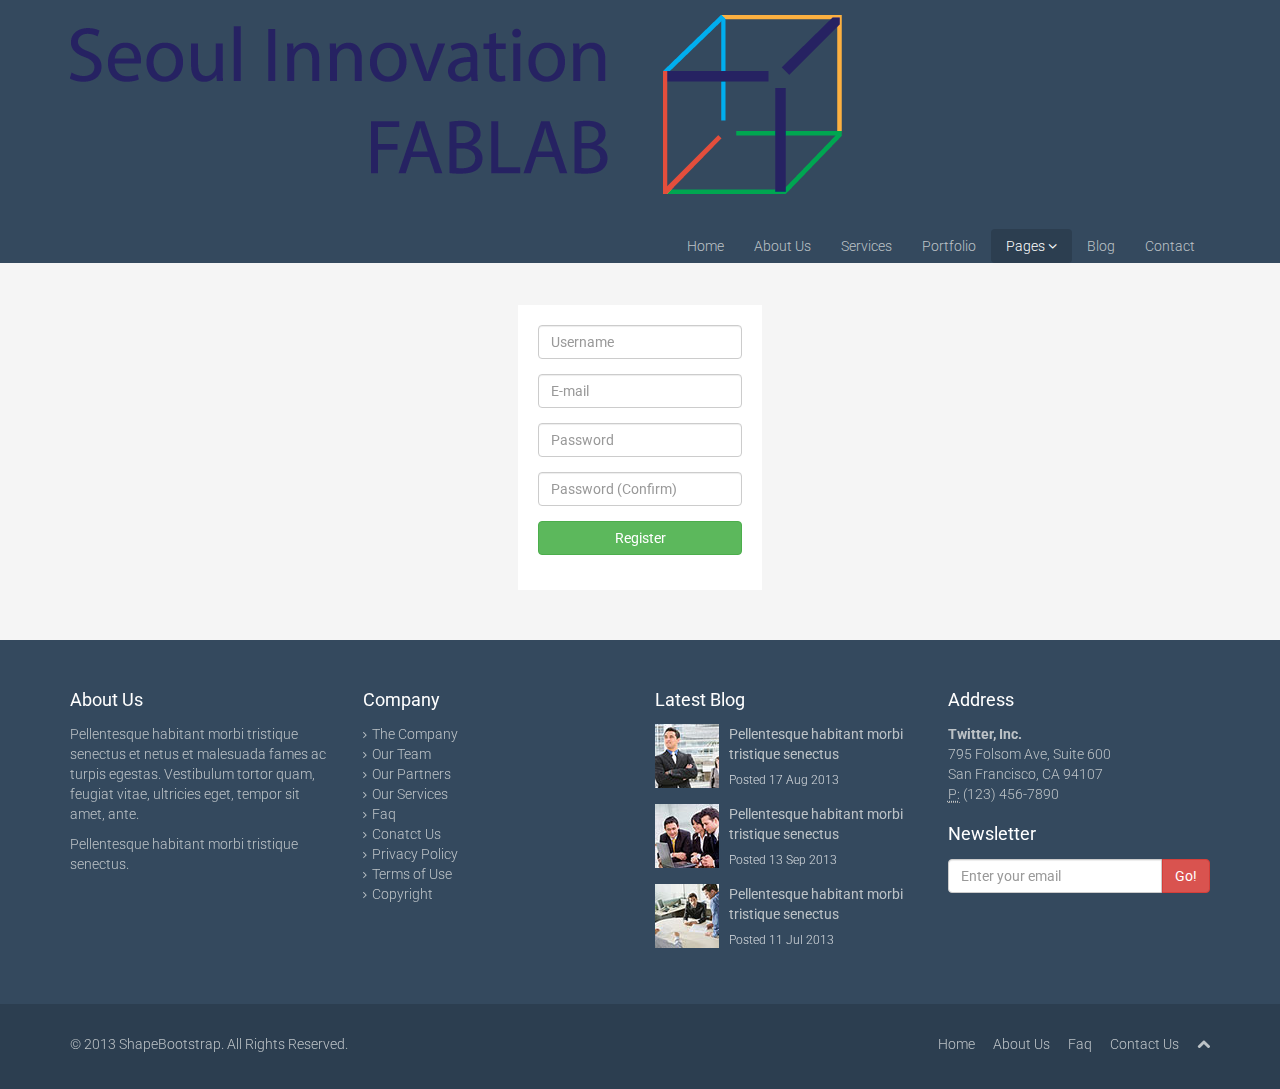
<file: registration.html>
<!DOCTYPE html>
<html lang="en">
<head>
    <meta charset="utf-8">
    <meta name="viewport" content="width=device-width, initial-scale=1.0">
    <meta name="description" content="">
    <meta name="author" content="">
    <title>Registration | Flat Theme</title>
    <link href="css/bootstrap.min.css" rel="stylesheet">
    <link href="css/font-awesome.min.css" rel="stylesheet">
    <link href="css/prettyPhoto.css" rel="stylesheet">
    <link href="css/animate.css" rel="stylesheet">
    <link href="css/main.css" rel="stylesheet">
    <!--[if lt IE 9]>
    <script src="js/html5shiv.js"></script>
    <script src="js/respond.min.js"></script>
    <![endif]-->       
    <link rel="shortcut icon" href="images/ico/favicon.ico">
    <link rel="apple-touch-icon-precomposed" sizes="144x144" href="images/ico/apple-touch-icon-144-precomposed.png">
    <link rel="apple-touch-icon-precomposed" sizes="114x114" href="images/ico/apple-touch-icon-114-precomposed.png">
    <link rel="apple-touch-icon-precomposed" sizes="72x72" href="images/ico/apple-touch-icon-72-precomposed.png">
    <link rel="apple-touch-icon-precomposed" href="images/ico/apple-touch-icon-57-precomposed.png">
</head><!--/head-->
<body>
    <header class="navbar navbar-inverse navbar-fixed-top wet-asphalt" role="banner">
        <div class="container">
            <div class="navbar-header">
                <button type="button" class="navbar-toggle" data-toggle="collapse" data-target=".navbar-collapse">
                    <span class="sr-only">Toggle navigation</span>
                    <span class="icon-bar"></span>
                    <span class="icon-bar"></span>
                    <span class="icon-bar"></span>
                </button>
                <a class="navbar-brand" href="index.html"><img src="images/logo.png" alt="logo"></a>
            </div>
            <div class="collapse navbar-collapse">
                <ul class="nav navbar-nav navbar-right">
                    <li><a href="index.html">Home</a></li>
                    <li><a href="about-us.html">About Us</a></li>
                    <li><a href="services.html">Services</a></li>
                    <li><a href="portfolio.html">Portfolio</a></li>
                    <li class="dropdown active">
                        <a href="#" class="dropdown-toggle" data-toggle="dropdown">Pages <i class="icon-angle-down"></i></a>
                        <ul class="dropdown-menu">
                            <li><a href="career.html">Career</a></li>
                            <li><a href="blog-item.html">Blog Single</a></li>
                            <li><a href="faq.html">FAQ</a></li>
                            <li><a href="pricing.html">Pricing</a></li>
                            <li><a href="404.html">404</a></li>
                            <li class="active"><a href="registration.html">Registration</a></li>
                            <li class="divider"></li>
                            <li><a href="privacy.html">Privacy Policy</a></li>
                            <li><a href="terms.html">Terms of Use</a></li>
                        </ul>
                    </li>
                    <li><a href="blog.html">Blog</a></li> 
                    <li><a href="contact-us.html">Contact</a></li>
                </ul>
            </div>
        </div>
    </header><!--/header-->

    <section id="title" class="emerald">
        <div class="container">
            <div class="row">
                <div class="col-sm-6">
                    <h1>Registration</h1>
                    <p>Pellentesque habitant morbi tristique senectus et netus et malesuada</p>
                </div>
                <div class="col-sm-6">
                    <ul class="breadcrumb pull-right">
                        <li><a href="index.html">Home</a></li>
                        <li><a href="#">Pages</a></li>
                        <li class="active">Registration</li>
                    </ul>
                </div>
            </div>
        </div>
    </section><!--/#title-->     

    <section id="registration" class="container">
        <form class="center" role="form">
            <fieldset class="registration-form">
                <div class="form-group">
                    <input type="text" id="username" name="username" placeholder="Username" class="form-control">
                </div>
                <div class="form-group">
                    <input type="text" id="email" name="email" placeholder="E-mail" class="form-control">
                </div>
                <div class="form-group">
                    <input type="password" id="password" name="password" placeholder="Password" class="form-control">
                </div>
                <div class="form-group">
                    <input type="password" id="password_confirm" name="password_confirm" placeholder="Password (Confirm)" class="form-control">
                </div>
                <div class="form-group">
                    <button class="btn btn-success btn-md btn-block">Register</button>
                </div>
            </fieldset>
        </form>
    </section><!--/#registration-->

    <section id="bottom" class="wet-asphalt">
        <div class="container">
            <div class="row">
                <div class="col-md-3 col-sm-6">
                    <h4>About Us</h4>
                    <p>Pellentesque habitant morbi tristique senectus et netus et malesuada fames ac turpis egestas. Vestibulum tortor quam, feugiat vitae, ultricies eget, tempor sit amet, ante.</p>
                    <p>Pellentesque habitant morbi tristique senectus.</p>
                </div><!--/.col-md-3-->

                <div class="col-md-3 col-sm-6">
                    <h4>Company</h4>
                    <div>
                        <ul class="arrow">
                            <li><a href="#">The Company</a></li>
                            <li><a href="#">Our Team</a></li>
                            <li><a href="#">Our Partners</a></li>
                            <li><a href="#">Our Services</a></li>
                            <li><a href="#">Faq</a></li>
                            <li><a href="#">Conatct Us</a></li>
                            <li><a href="#">Privacy Policy</a></li>
                            <li><a href="#">Terms of Use</a></li>
                            <li><a href="#">Copyright</a></li>
                        </ul>
                    </div>
                </div><!--/.col-md-3-->

                <div class="col-md-3 col-sm-6">
                    <h4>Latest Blog</h4>
                    <div>
                        <div class="media">
                            <div class="pull-left">
                                <img src="images/blog/thumb1.jpg" alt="">
                            </div>
                            <div class="media-body">
                                <span class="media-heading"><a href="#">Pellentesque habitant morbi tristique senectus</a></span>
                                <small class="muted">Posted 17 Aug 2013</small>
                            </div>
                        </div>
                        <div class="media">
                            <div class="pull-left">
                                <img src="images/blog/thumb2.jpg" alt="">
                            </div>
                            <div class="media-body">
                                <span class="media-heading"><a href="#">Pellentesque habitant morbi tristique senectus</a></span>
                                <small class="muted">Posted 13 Sep 2013</small>
                            </div>
                        </div>
                        <div class="media">
                            <div class="pull-left">
                                <img src="images/blog/thumb3.jpg" alt="">
                            </div>
                            <div class="media-body">
                                <span class="media-heading"><a href="#">Pellentesque habitant morbi tristique senectus</a></span>
                                <small class="muted">Posted 11 Jul 2013</small>
                            </div>
                        </div>
                    </div>  
                </div><!--/.col-md-3-->

                <div class="col-md-3 col-sm-6">
                    <h4>Address</h4>
                    <address>
                        <strong>Twitter, Inc.</strong><br>
                        795 Folsom Ave, Suite 600<br>
                        San Francisco, CA 94107<br>
                        <abbr title="Phone">P:</abbr> (123) 456-7890
                    </address>
                    <h4>Newsletter</h4>
                    <form role="form">
                        <div class="input-group">
                            <input type="text" class="form-control" autocomplete="off" placeholder="Enter your email">
                            <span class="input-group-btn">
                                <button class="btn btn-danger" type="button">Go!</button>
                            </span>
                        </div>
                    </form>
                </div> <!--/.col-md-3-->
            </div>
        </div>
    </section><!--/#bottom-->

    <footer id="footer" class="midnight-blue">
        <div class="container">
            <div class="row">
                <div class="col-sm-6">
                    &copy; 2013 <a target="_blank" href="http://shapebootstrap.net/" title="Free Twitter Bootstrap WordPress Themes and HTML templates">ShapeBootstrap</a>. All Rights Reserved.
                </div>
                <div class="col-sm-6">
                    <ul class="pull-right">
                        <li><a href="#">Home</a></li>
                        <li><a href="#">About Us</a></li>
                        <li><a href="#">Faq</a></li>
                        <li><a href="#">Contact Us</a></li>
                        <li><a id="gototop" class="gototop" href="#"><i class="icon-chevron-up"></i></a></li><!--#gototop-->
                    </ul>
                </div>
            </div>
        </div>
    </footer><!--/#footer-->

    <script src="js/jquery.js"></script>
    <script src="js/bootstrap.min.js"></script>
    <script src="js/jquery.prettyPhoto.js"></script>
    <script src="js/main.js"></script>
</body>
</html>
</file>
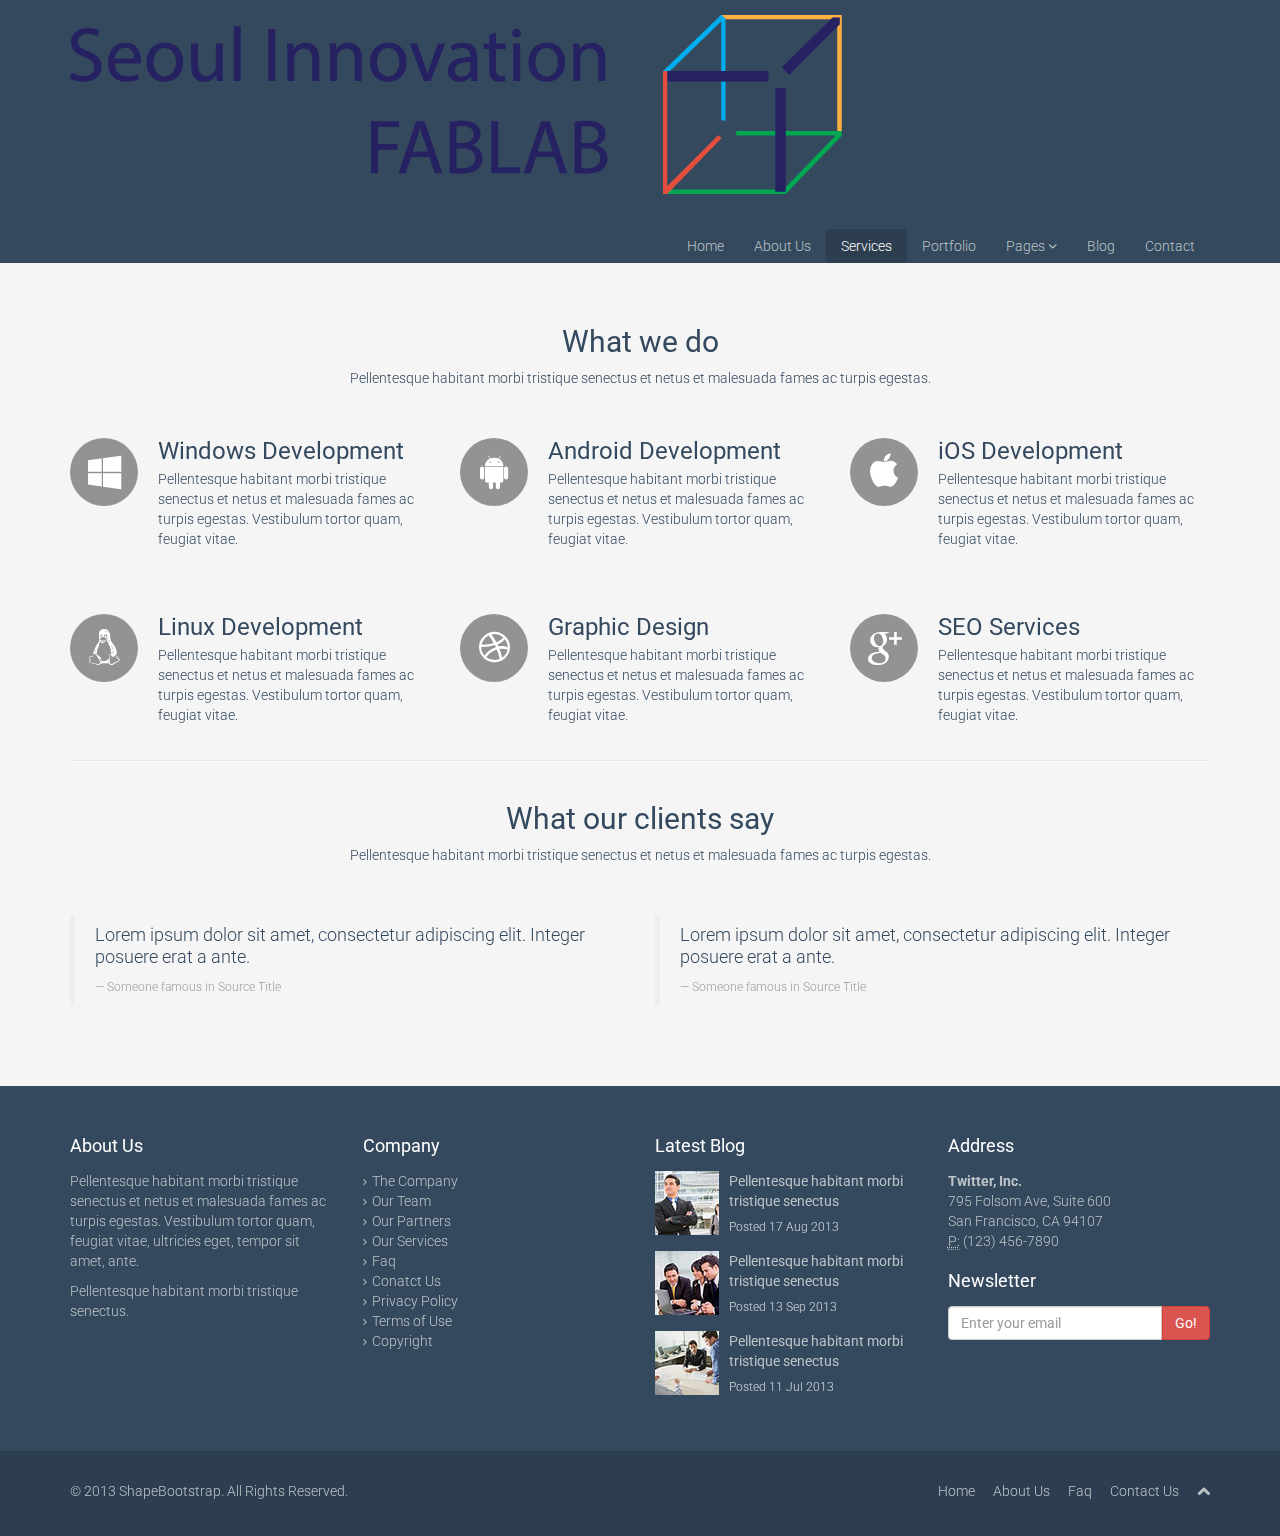
<file: services.html>
<!DOCTYPE html>
<html lang="en">
<head>
    <meta charset="utf-8">
    <meta name="viewport" content="width=device-width, initial-scale=1.0">
    <meta name="description" content="">
    <meta name="author" content="">
    <title>Services | Flat Theme</title>
    <link href="css/bootstrap.min.css" rel="stylesheet">
    <link href="css/font-awesome.min.css" rel="stylesheet">
    <link href="css/prettyPhoto.css" rel="stylesheet">
    <link href="css/animate.css" rel="stylesheet">
    <link href="css/main.css" rel="stylesheet">
    <!--[if lt IE 9]>
    <script src="js/html5shiv.js"></script>
    <script src="js/respond.min.js"></script>
    <![endif]-->       
    <link rel="shortcut icon" href="images/ico/favicon.ico">
    <link rel="apple-touch-icon-precomposed" sizes="144x144" href="images/ico/apple-touch-icon-144-precomposed.png">
    <link rel="apple-touch-icon-precomposed" sizes="114x114" href="images/ico/apple-touch-icon-114-precomposed.png">
    <link rel="apple-touch-icon-precomposed" sizes="72x72" href="images/ico/apple-touch-icon-72-precomposed.png">
    <link rel="apple-touch-icon-precomposed" href="images/ico/apple-touch-icon-57-precomposed.png">
</head><!--/head-->
<body>
    <header class="navbar navbar-inverse navbar-fixed-top wet-asphalt" role="banner">
        <div class="container">
            <div class="navbar-header">
                <button type="button" class="navbar-toggle" data-toggle="collapse" data-target=".navbar-collapse">
                    <span class="sr-only">Toggle navigation</span>
                    <span class="icon-bar"></span>
                    <span class="icon-bar"></span>
                    <span class="icon-bar"></span>
                </button>
                <a class="navbar-brand" href="index.html"><img src="images/logo.png" alt="logo"></a>
            </div>
            <div class="collapse navbar-collapse">
                <ul class="nav navbar-nav navbar-right">
                    <li><a href="index.html">Home</a></li>
                    <li><a href="about-us.html">About Us</a></li>
                    <li class="active"><a href="services.html">Services</a></li>
                    <li><a href="portfolio.html">Portfolio</a></li>
                    <li class="dropdown">
                        <a href="#" class="dropdown-toggle" data-toggle="dropdown">Pages <i class="icon-angle-down"></i></a>
                        <ul class="dropdown-menu">
                            <li><a href="career.html">Career</a></li>
                            <li><a href="blog-item.html">Blog Single</a></li>
                            <li><a href="faq.html">FAQ</a></li>
                            <li><a href="pricing.html">Pricing</a></li>
                            <li><a href="404.html">404</a></li>
                            <li><a href="registration.html">Registration</a></li>
                            <li class="divider"></li>
                            <li><a href="privacy.html">Privacy Policy</a></li>
                            <li><a href="terms.html">Terms of Use</a></li>
                        </ul>
                    </li>
                    <li><a href="blog.html">Blog</a></li> 
                    <li><a href="contact-us.html">Contact</a></li>
                </ul>
            </div>
        </div>
    </header><!--/header-->

    <section id="title" class="emerald">
        <div class="container">
            <div class="row">
                <div class="col-sm-6">
                    <h1>Services</h1>
                    <p>Pellentesque habitant morbi tristique senectus et netus et malesuada</p>
                </div>
                <div class="col-sm-6">
                    <ul class="breadcrumb pull-right">
                        <li><a href="index.html">Home</a></li>
                        <li class="active">Services</li>
                    </ul>
                </div>
            </div>
        </div>
    </section><!--/#title-->     

    <section id="services">
        <div class="container">
            <div class="row">
                <div class="col-md-12">
                    <div class="center gap">
                        <h2>What we do</h2>
                        <p>Pellentesque habitant morbi tristique senectus et netus et malesuada fames ac turpis egestas.</p>
                    </div>                
                </div>
            </div>
            <div class="row">
                <div class="col-md-4 col-sm-6">
                    <div class="media">
                        <div class="pull-left">
                            <i class="icon-windows icon-md"></i>
                        </div>
                        <div class="media-body">
                            <h3 class="media-heading">Windows Development</h3>
                            <p>Pellentesque habitant morbi tristique senectus et netus et malesuada fames ac turpis egestas. Vestibulum tortor quam, feugiat vitae.</p>
                        </div>
                    </div>
                </div><!--/.col-md-4-->
                <div class="col-md-4 col-sm-6">
                    <div class="media">
                        <div class="pull-left">
                            <i class="icon-android icon-md"></i>
                        </div>
                        <div class="media-body">
                            <h3 class="media-heading">Android Development</h3>
                            <p>Pellentesque habitant morbi tristique senectus et netus et malesuada fames ac turpis egestas. Vestibulum tortor quam, feugiat vitae.</p>
                        </div>
                    </div>
                </div><!--/.col-md-4-->
                <div class="col-md-4 col-sm-6">
                    <div class="media">
                        <div class="pull-left">
                            <i class="icon-apple icon-md"></i>
                        </div>
                        <div class="media-body">
                            <h3 class="media-heading">iOS Development</h3>
                            <p>Pellentesque habitant morbi tristique senectus et netus et malesuada fames ac turpis egestas. Vestibulum tortor quam, feugiat vitae.</p>
                        </div>
                    </div>
                </div><!--/.col-md-4-->
            </div><!--/.row-->
            <div class="gap"></div>
            <div class="row">
                <div class="col-md-4 col-sm-6">
                    <div class="media">
                        <div class="pull-left">
                            <i class="icon-linux icon-md"></i>
                        </div>
                        <div class="media-body">
                            <h3 class="media-heading">Linux Development</h3>
                            <p>Pellentesque habitant morbi tristique senectus et netus et malesuada fames ac turpis egestas. Vestibulum tortor quam, feugiat vitae.</p>
                        </div>
                    </div>
                </div><!--/.col-md-4-->
                <div class="col-md-4 col-sm-6">
                    <div class="media">
                        <div class="pull-left">
                            <i class="icon-dribbble icon-md"></i>
                        </div>
                        <div class="media-body">
                            <h3 class="media-heading">Graphic Design</h3>
                            <p>Pellentesque habitant morbi tristique senectus et netus et malesuada fames ac turpis egestas. Vestibulum tortor quam, feugiat vitae.</p>
                        </div>
                    </div>
                </div><!--/.col-md-4-->
                <div class="col-md-4 col-sm-6">
                    <div class="media">
                        <div class="pull-left">
                            <i class="icon-google-plus icon-md"></i>
                        </div>
                        <div class="media-body">
                            <h3 class="media-heading">SEO Services</h3>
                            <p>Pellentesque habitant morbi tristique senectus et netus et malesuada fames ac turpis egestas. Vestibulum tortor quam, feugiat vitae.</p>
                        </div>
                    </div>
                </div><!--/.col-md-4-->
            </div><!--/.row-->
            <hr>
            <div class="row">
                <div class="col-lg-12">
                    <div class="center">
                        <h2>What our clients say</h2>
                        <p>Pellentesque habitant morbi tristique senectus et netus et malesuada fames ac turpis egestas.</p>
                    </div>
                    <div class="gap"></div>
                    <div class="row">
                        <div class="col-md-6">
                            <blockquote>
                                <p>Lorem ipsum dolor sit amet, consectetur adipiscing elit. Integer posuere erat a ante.</p>
                                <small>Someone famous in <cite title="Source Title">Source Title</cite></small>
                            </blockquote>
                        </div>
                        <div class="col-md-6">
                            <blockquote>
                                <p>Lorem ipsum dolor sit amet, consectetur adipiscing elit. Integer posuere erat a ante.</p>
                                <small>Someone famous in <cite title="Source Title">Source Title</cite></small>
                            </blockquote>
                        </div>
                    </div>
                </div>
            </div>
        </div>
    </section><!--/#services-->

    <section id="bottom" class="wet-asphalt">
        <div class="container">
            <div class="row">
                <div class="col-md-3 col-sm-6">
                    <h4>About Us</h4>
                    <p>Pellentesque habitant morbi tristique senectus et netus et malesuada fames ac turpis egestas. Vestibulum tortor quam, feugiat vitae, ultricies eget, tempor sit amet, ante.</p>
                    <p>Pellentesque habitant morbi tristique senectus.</p>
                </div><!--/.col-md-3-->

                <div class="col-md-3 col-sm-6">
                    <h4>Company</h4>
                    <div>
                        <ul class="arrow">
                            <li><a href="#">The Company</a></li>
                            <li><a href="#">Our Team</a></li>
                            <li><a href="#">Our Partners</a></li>
                            <li><a href="#">Our Services</a></li>
                            <li><a href="#">Faq</a></li>
                            <li><a href="#">Conatct Us</a></li>
                            <li><a href="#">Privacy Policy</a></li>
                            <li><a href="#">Terms of Use</a></li>
                            <li><a href="#">Copyright</a></li>
                        </ul>
                    </div>
                </div><!--/.col-md-3-->

                <div class="col-md-3 col-sm-6">
                    <h4>Latest Blog</h4>
                    <div>
                        <div class="media">
                            <div class="pull-left">
                                <img src="images/blog/thumb1.jpg" alt="">
                            </div>
                            <div class="media-body">
                                <span class="media-heading"><a href="#">Pellentesque habitant morbi tristique senectus</a></span>
                                <small class="muted">Posted 17 Aug 2013</small>
                            </div>
                        </div>
                        <div class="media">
                            <div class="pull-left">
                                <img src="images/blog/thumb2.jpg" alt="">
                            </div>
                            <div class="media-body">
                                <span class="media-heading"><a href="#">Pellentesque habitant morbi tristique senectus</a></span>
                                <small class="muted">Posted 13 Sep 2013</small>
                            </div>
                        </div>
                        <div class="media">
                            <div class="pull-left">
                                <img src="images/blog/thumb3.jpg" alt="">
                            </div>
                            <div class="media-body">
                                <span class="media-heading"><a href="#">Pellentesque habitant morbi tristique senectus</a></span>
                                <small class="muted">Posted 11 Jul 2013</small>
                            </div>
                        </div>
                    </div>  
                </div><!--/.col-md-3-->

                <div class="col-md-3 col-sm-6">
                    <h4>Address</h4>
                    <address>
                        <strong>Twitter, Inc.</strong><br>
                        795 Folsom Ave, Suite 600<br>
                        San Francisco, CA 94107<br>
                        <abbr title="Phone">P:</abbr> (123) 456-7890
                    </address>
                    <h4>Newsletter</h4>
                    <form role="form">
                        <div class="input-group">
                            <input type="text" class="form-control" autocomplete="off" placeholder="Enter your email">
                            <span class="input-group-btn">
                                <button class="btn btn-danger" type="button">Go!</button>
                            </span>
                        </div>
                    </form>
                </div> <!--/.col-md-3-->
            </div>
        </div>
    </section><!--/#bottom-->

    <footer id="footer" class="midnight-blue">
        <div class="container">
            <div class="row">
                <div class="col-sm-6">
                    &copy; 2013 <a target="_blank" href="http://shapebootstrap.net/" title="Free Twitter Bootstrap WordPress Themes and HTML templates">ShapeBootstrap</a>. All Rights Reserved.
                </div>
                <div class="col-sm-6">
                    <ul class="pull-right">
                        <li><a href="#">Home</a></li>
                        <li><a href="#">About Us</a></li>
                        <li><a href="#">Faq</a></li>
                        <li><a href="#">Contact Us</a></li>
                        <li><a id="gototop" class="gototop" href="#"><i class="icon-chevron-up"></i></a></li><!--#gototop-->
                    </ul>
                </div>
            </div>
        </div>
    </footer><!--/#footer-->

    <script src="js/jquery.js"></script>
    <script src="js/bootstrap.min.js"></script>
    <script src="js/jquery.prettyPhoto.js"></script>
    <script src="js/main.js"></script>
</body>
</html>
</file>
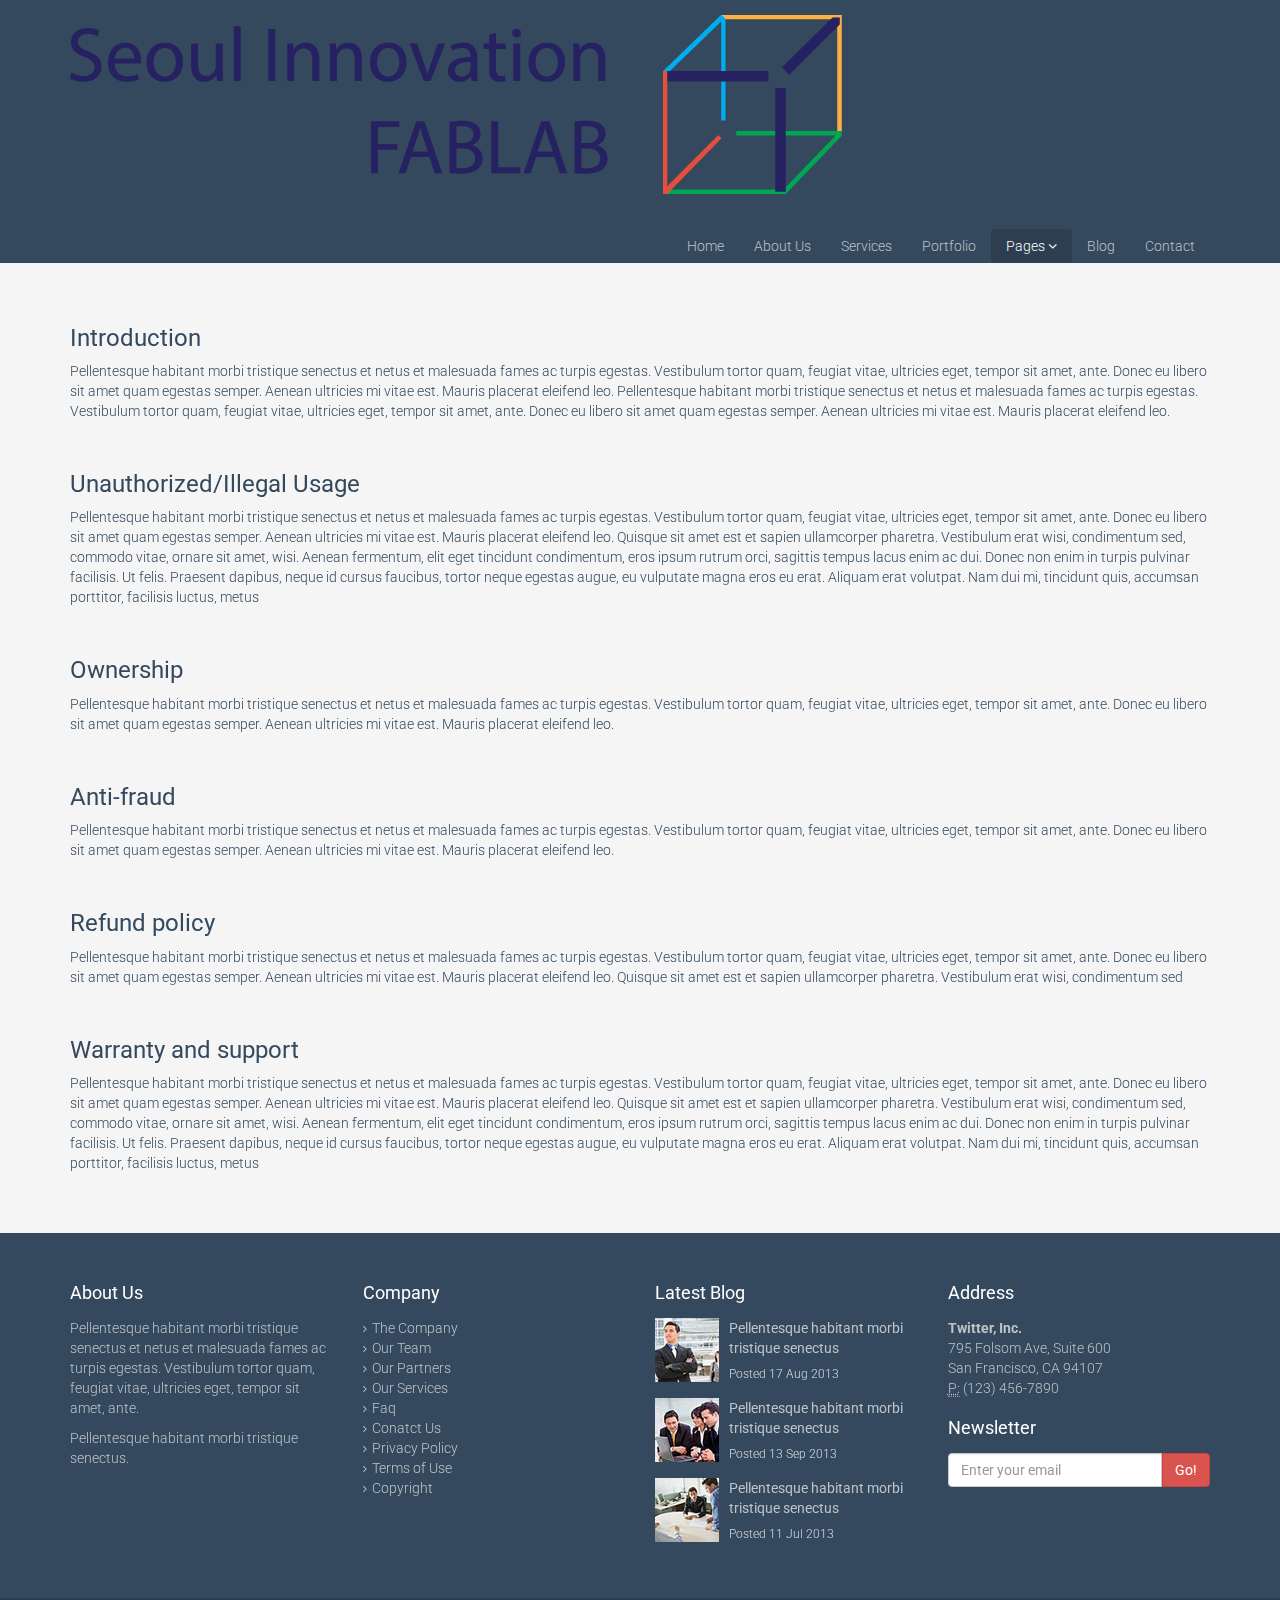
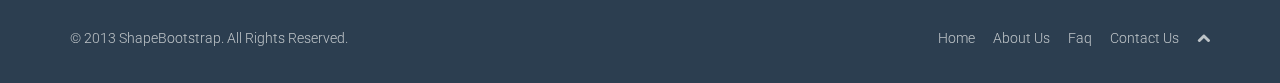
<file: terms.html>
<!DOCTYPE html>
<html lang="en">
<head>
    <meta charset="utf-8">
    <meta name="viewport" content="width=device-width, initial-scale=1.0">
    <meta name="description" content="">
    <meta name="author" content="">
    <title>Terms of Use | Flat Theme</title>
    <link href="css/bootstrap.min.css" rel="stylesheet">
    <link href="css/font-awesome.min.css" rel="stylesheet">
    <link href="css/prettyPhoto.css" rel="stylesheet">
    <link href="css/animate.css" rel="stylesheet">
    <link href="css/main.css" rel="stylesheet">
    <!--[if lt IE 9]>
    <script src="js/html5shiv.js"></script>
    <script src="js/respond.min.js"></script>
    <![endif]-->       
    <link rel="shortcut icon" href="images/ico/favicon.ico">
    <link rel="apple-touch-icon-precomposed" sizes="144x144" href="images/ico/apple-touch-icon-144-precomposed.png">
    <link rel="apple-touch-icon-precomposed" sizes="114x114" href="images/ico/apple-touch-icon-114-precomposed.png">
    <link rel="apple-touch-icon-precomposed" sizes="72x72" href="images/ico/apple-touch-icon-72-precomposed.png">
    <link rel="apple-touch-icon-precomposed" href="images/ico/apple-touch-icon-57-precomposed.png">
</head><!--/head-->
<body>
    <header class="navbar navbar-inverse navbar-fixed-top wet-asphalt" role="banner">
        <div class="container">
            <div class="navbar-header">
                <button type="button" class="navbar-toggle" data-toggle="collapse" data-target=".navbar-collapse">
                    <span class="sr-only">Toggle navigation</span>
                    <span class="icon-bar"></span>
                    <span class="icon-bar"></span>
                    <span class="icon-bar"></span>
                </button>
                <a class="navbar-brand" href="index.html"><img src="images/logo.png" alt="logo"></a>
            </div>
            <div class="collapse navbar-collapse">
                <ul class="nav navbar-nav navbar-right">
                    <li><a href="index.html">Home</a></li>
                    <li><a href="about-us.html">About Us</a></li>
                    <li><a href="services.html">Services</a></li>
                    <li><a href="portfolio.html">Portfolio</a></li>
                    <li class="dropdown active">
                        <a href="#" class="dropdown-toggle" data-toggle="dropdown">Pages <i class="icon-angle-down"></i></a>
                        <ul class="dropdown-menu">
                            <li><a href="career.html">Career</a></li>
                            <li><a href="blog-item.html">Blog Single</a></li>
                            <li><a href="faq.html">FAQ</a></li>
                            <li><a href="pricing.html">Pricing</a></li>
                            <li><a href="404.html">404</a></li>
                            <li><a href="registration.html">Registration</a></li>
                            <li class="divider"></li>
                            <li><a href="privacy.html">Privacy Policy</a></li>
                            <li class="active"><a href="terms.html">Terms of Use</a></li>
                        </ul>
                    </li>
                    <li><a href="blog.html">Blog</a></li> 
                    <li><a href="contact-us.html">Contact</a></li>
                </ul>
            </div>
        </div>
    </header><!--/header-->

    <section id="title" class="emerald">
        <div class="container">
            <div class="row">
                <div class="col-sm-6">
                    <h1>Terms of Use</h1>
                    <p>Pellentesque habitant morbi tristique senectus et netus et malesuada</p>
                </div>
                <div class="col-sm-6">
                    <ul class="breadcrumb pull-right">
                        <li><a href="index.html">Home</a></li>
                        <li><a href="#">Pages</a></li>
                        <li class="active">Terms of Use</li>
                    </ul>
                </div>
            </div>
        </div>
    </section><!--/#title-->    

    <section id="terms" class="container">
        <h3>Introduction</h3>
        <p>Pellentesque habitant morbi tristique senectus et netus et malesuada fames ac turpis egestas. Vestibulum tortor quam, feugiat vitae, ultricies eget, tempor sit amet, ante. Donec eu libero sit amet quam egestas semper. Aenean ultricies mi vitae est. Mauris placerat eleifend leo. Pellentesque habitant morbi tristique senectus et netus et malesuada fames ac turpis egestas. Vestibulum tortor quam, feugiat vitae, ultricies eget, tempor sit amet, ante. Donec eu libero sit amet quam egestas semper. Aenean ultricies mi vitae est. Mauris placerat eleifend leo.</p>

        <p>&nbsp;</p>

        <h3>Unauthorized/Illegal Usage</h3>
        <p>Pellentesque habitant morbi tristique senectus et netus et malesuada fames ac turpis egestas. Vestibulum tortor quam, feugiat vitae, ultricies eget, tempor sit amet, ante. Donec eu libero sit amet quam egestas semper. Aenean ultricies mi vitae est. Mauris placerat eleifend leo. Quisque sit amet est et sapien ullamcorper pharetra. Vestibulum erat wisi, condimentum sed, commodo vitae, ornare sit amet, wisi. Aenean fermentum, elit eget tincidunt condimentum, eros ipsum rutrum orci, sagittis tempus lacus enim ac dui. Donec non enim in turpis pulvinar facilisis. Ut felis. Praesent dapibus, neque id cursus faucibus, tortor neque egestas augue, eu vulputate magna eros eu erat. Aliquam erat volutpat. Nam dui mi, tincidunt quis, accumsan porttitor, facilisis luctus, metus</p>

        <p>&nbsp;</p>

        <h3>Ownership</h3>
        <p>Pellentesque habitant morbi tristique senectus et netus et malesuada fames ac turpis egestas. Vestibulum tortor quam, feugiat vitae, ultricies eget, tempor sit amet, ante. Donec eu libero sit amet quam egestas semper. Aenean ultricies mi vitae est. Mauris placerat eleifend leo.</p>

        <p>&nbsp;</p>
        <h3>Anti-fraud</h3>
        <p>Pellentesque habitant morbi tristique senectus et netus et malesuada fames ac turpis egestas. Vestibulum tortor quam, feugiat vitae, ultricies eget, tempor sit amet, ante. Donec eu libero sit amet quam egestas semper. Aenean ultricies mi vitae est. Mauris placerat eleifend leo.</p>

        <p>&nbsp;</p>
        <h3>Refund policy</h3>
        <p>Pellentesque habitant morbi tristique senectus et netus et malesuada fames ac turpis egestas. Vestibulum tortor quam, feugiat vitae, ultricies eget, tempor sit amet, ante. Donec eu libero sit amet quam egestas semper. Aenean ultricies mi vitae est. Mauris placerat eleifend leo. Quisque sit amet est et sapien ullamcorper pharetra. Vestibulum erat wisi, condimentum sed</p>
        <p>&nbsp;</p>

        <h3>Warranty and support</h3>
        <p>Pellentesque habitant morbi tristique senectus et netus et malesuada fames ac turpis egestas. Vestibulum tortor quam, feugiat vitae, ultricies eget, tempor sit amet, ante. Donec eu libero sit amet quam egestas semper. Aenean ultricies mi vitae est. Mauris placerat eleifend leo. Quisque sit amet est et sapien ullamcorper pharetra. Vestibulum erat wisi, condimentum sed, commodo vitae, ornare sit amet, wisi. Aenean fermentum, elit eget tincidunt condimentum, eros ipsum rutrum orci, sagittis tempus lacus enim ac dui. Donec non enim in turpis pulvinar facilisis. Ut felis. Praesent dapibus, neque id cursus faucibus, tortor neque egestas augue, eu vulputate magna eros eu erat. Aliquam erat volutpat. Nam dui mi, tincidunt quis, accumsan porttitor, facilisis luctus, metus</p>
    </section><!--/#terms-->

    <section id="bottom" class="wet-asphalt">
        <div class="container">
            <div class="row">
                <div class="col-md-3 col-sm-6">
                    <h4>About Us</h4>
                    <p>Pellentesque habitant morbi tristique senectus et netus et malesuada fames ac turpis egestas. Vestibulum tortor quam, feugiat vitae, ultricies eget, tempor sit amet, ante.</p>
                    <p>Pellentesque habitant morbi tristique senectus.</p>
                </div><!--/.col-md-3-->

                <div class="col-md-3 col-sm-6">
                    <h4>Company</h4>
                    <div>
                        <ul class="arrow">
                            <li><a href="#">The Company</a></li>
                            <li><a href="#">Our Team</a></li>
                            <li><a href="#">Our Partners</a></li>
                            <li><a href="#">Our Services</a></li>
                            <li><a href="#">Faq</a></li>
                            <li><a href="#">Conatct Us</a></li>
                            <li><a href="#">Privacy Policy</a></li>
                            <li><a href="#">Terms of Use</a></li>
                            <li><a href="#">Copyright</a></li>
                        </ul>
                    </div>
                </div><!--/.col-md-3-->

                <div class="col-md-3 col-sm-6">
                    <h4>Latest Blog</h4>
                    <div>
                        <div class="media">
                            <div class="pull-left">
                                <img src="images/blog/thumb1.jpg" alt="">
                            </div>
                            <div class="media-body">
                                <span class="media-heading"><a href="#">Pellentesque habitant morbi tristique senectus</a></span>
                                <small class="muted">Posted 17 Aug 2013</small>
                            </div>
                        </div>
                        <div class="media">
                            <div class="pull-left">
                                <img src="images/blog/thumb2.jpg" alt="">
                            </div>
                            <div class="media-body">
                                <span class="media-heading"><a href="#">Pellentesque habitant morbi tristique senectus</a></span>
                                <small class="muted">Posted 13 Sep 2013</small>
                            </div>
                        </div>
                        <div class="media">
                            <div class="pull-left">
                                <img src="images/blog/thumb3.jpg" alt="">
                            </div>
                            <div class="media-body">
                                <span class="media-heading"><a href="#">Pellentesque habitant morbi tristique senectus</a></span>
                                <small class="muted">Posted 11 Jul 2013</small>
                            </div>
                        </div>
                    </div>  
                </div><!--/.col-md-3-->

                <div class="col-md-3 col-sm-6">
                    <h4>Address</h4>
                    <address>
                        <strong>Twitter, Inc.</strong><br>
                        795 Folsom Ave, Suite 600<br>
                        San Francisco, CA 94107<br>
                        <abbr title="Phone">P:</abbr> (123) 456-7890
                    </address>
                    <h4>Newsletter</h4>
                    <form role="form">
                        <div class="input-group">
                            <input type="text" class="form-control" autocomplete="off" placeholder="Enter your email">
                            <span class="input-group-btn">
                                <button class="btn btn-danger" type="button">Go!</button>
                            </span>
                        </div>
                    </form>
                </div> <!--/.col-md-3-->
            </div>
        </div>
    </section><!--/#bottom-->

    <footer id="footer" class="midnight-blue">
        <div class="container">
            <div class="row">
                <div class="col-sm-6">
                    &copy; 2013 <a target="_blank" href="http://shapebootstrap.net/" title="Free Twitter Bootstrap WordPress Themes and HTML templates">ShapeBootstrap</a>. All Rights Reserved.
                </div>
                <div class="col-sm-6">
                    <ul class="pull-right">
                        <li><a href="#">Home</a></li>
                        <li><a href="#">About Us</a></li>
                        <li><a href="#">Faq</a></li>
                        <li><a href="#">Contact Us</a></li>
                        <li><a id="gototop" class="gototop" href="#"><i class="icon-chevron-up"></i></a></li><!--#gototop-->
                    </ul>
                </div>
            </div>
        </div>
    </footer><!--/#footer-->

    <script src="js/jquery.js"></script>
    <script src="js/bootstrap.min.js"></script>
    <script src="js/jquery.prettyPhoto.js"></script>
    <script src="js/main.js"></script>
</body>
</html>
</file>
<file: css/fonts.css>
/* cyrillic */
@font-face {
  font-family: 'Rubik';
  font-style: normal;
  font-weight: 300;
  src: local('Rubik Light'), local('Rubik-Light'), url(https://fonts.gstatic.com/s/rubik/v2/rN0AGm-UbeCy1H1Jew93RBkAz4rYn47Zy2rvigWQf6w.woff2) format('woff2');
  unicode-range: U+0400-045F, U+0490-0491, U+04B0-04B1, U+2116;
}
/* hebrew */
@font-face {
  font-family: 'Rubik';
  font-style: normal;
  font-weight: 300;
  src: local('Rubik Light'), local('Rubik-Light'), url(https://fonts.gstatic.com/s/rubik/v2/oip-K2YN3EYHgt8SY7FJfBkAz4rYn47Zy2rvigWQf6w.woff2) format('woff2');
  unicode-range: U+0590-05FF, U+20AA, U+25CC, U+FB1D-FB4F;
}
/* latin-ext */
@font-face {
  font-family: 'Rubik';
  font-style: normal;
  font-weight: 300;
  src: local('Rubik Light'), local('Rubik-Light'), url(https://fonts.gstatic.com/s/rubik/v2/uvJKCkkt46588W3D3t_gLBkAz4rYn47Zy2rvigWQf6w.woff2) format('woff2');
  unicode-range: U+0100-024F, U+1E00-1EFF, U+20A0-20AB, U+20AD-20CF, U+2C60-2C7F, U+A720-A7FF;
}
/* latin */
@font-face {
  font-family: 'Rubik';
  font-style: normal;
  font-weight: 300;
  src: local('Rubik Light'), local('Rubik-Light'), url(https://fonts.gstatic.com/s/rubik/v2/tRvJQnSw4lmceQIbdzOKGHYhjbSpvc47ee6xR_80Hnw.woff2) format('woff2');
  unicode-range: U+0000-00FF, U+0131, U+0152-0153, U+02C6, U+02DA, U+02DC, U+2000-206F, U+2074, U+20AC, U+2212, U+2215, U+E0FF, U+EFFD, U+F000;
}
/* cyrillic */
@font-face {
  font-family: 'Rubik';
  font-style: normal;
  font-weight: 400;
  src: local('Rubik'), local('Rubik-Regular'), url(https://fonts.gstatic.com/s/rubik/v2/H-PGIsE3CA76bgvfUI8sM4DGDUGfDkXyfkzVDelzfFk.woff2) format('woff2');
  unicode-range: U+0400-045F, U+0490-0491, U+04B0-04B1, U+2116;
}
/* hebrew */
@font-face {
  font-family: 'Rubik';
  font-style: normal;
  font-weight: 400;
  src: local('Rubik'), local('Rubik-Regular'), url(https://fonts.gstatic.com/s/rubik/v2/yliIEUJv6vLJBV8IXYupkIDGDUGfDkXyfkzVDelzfFk.woff2) format('woff2');
  unicode-range: U+0590-05FF, U+20AA, U+25CC, U+FB1D-FB4F;
}
/* latin-ext */
@font-face {
  font-family: 'Rubik';
  font-style: normal;
  font-weight: 400;
  src: local('Rubik'), local('Rubik-Regular'), url(https://fonts.gstatic.com/s/rubik/v2/Vi2gYeiEKThJHNpaE3cq54DGDUGfDkXyfkzVDelzfFk.woff2) format('woff2');
  unicode-range: U+0100-024F, U+1E00-1EFF, U+20A0-20AB, U+20AD-20CF, U+2C60-2C7F, U+A720-A7FF;
}
/* latin */
@font-face {
  font-family: 'Rubik';
  font-style: normal;
  font-weight: 400;
  src: local('Rubik'), local('Rubik-Regular'), url(https://fonts.gstatic.com/s/rubik/v2/p_PvaTv0YzIEJlEVv30xK6CWcynf_cDxXwCLxiixG1c.woff2) format('woff2');
  unicode-range: U+0000-00FF, U+0131, U+0152-0153, U+02C6, U+02DA, U+02DC, U+2000-206F, U+2074, U+20AC, U+2212, U+2215, U+E0FF, U+EFFD, U+F000;
}
/* cyrillic */
@font-face {
  font-family: 'Rubik';
  font-style: normal;
  font-weight: 500;
  src: local('Rubik Medium'), local('Rubik-Medium'), url(https://fonts.gstatic.com/s/rubik/v2/WdwM2J7q9PjwEDtfaHmmmxkAz4rYn47Zy2rvigWQf6w.woff2) format('woff2');
  unicode-range: U+0400-045F, U+0490-0491, U+04B0-04B1, U+2116;
}
/* hebrew */
@font-face {
  font-family: 'Rubik';
  font-style: normal;
  font-weight: 500;
  src: local('Rubik Medium'), local('Rubik-Medium'), url(https://fonts.gstatic.com/s/rubik/v2/UVNnZWb9UilkxwgKrV-6TBkAz4rYn47Zy2rvigWQf6w.woff2) format('woff2');
  unicode-range: U+0590-05FF, U+20AA, U+25CC, U+FB1D-FB4F;
}
/* latin-ext */
@font-face {
  font-family: 'Rubik';
  font-style: normal;
  font-weight: 500;
  src: local('Rubik Medium'), local('Rubik-Medium'), url(https://fonts.gstatic.com/s/rubik/v2/XwD9N0jIpRr71ymtU2S41BkAz4rYn47Zy2rvigWQf6w.woff2) format('woff2');
  unicode-range: U+0100-024F, U+1E00-1EFF, U+20A0-20AB, U+20AD-20CF, U+2C60-2C7F, U+A720-A7FF;
}
/* latin */
@font-face {
  font-family: 'Rubik';
  font-style: normal;
  font-weight: 500;
  src: local('Rubik Medium'), local('Rubik-Medium'), url(https://fonts.gstatic.com/s/rubik/v2/IUSlgBbgyuDQpy87mBOAc3YhjbSpvc47ee6xR_80Hnw.woff2) format('woff2');
  unicode-range: U+0000-00FF, U+0131, U+0152-0153, U+02C6, U+02DA, U+02DC, U+2000-206F, U+2074, U+20AC, U+2212, U+2215, U+E0FF, U+EFFD, U+F000;
}
/* vietnamese */
@font-face {
  font-family: 'Source Sans Pro';
  font-style: normal;
  font-weight: 200;
  src: local('Source Sans Pro ExtraLight'), local('SourceSansPro-ExtraLight'), url(https://fonts.gstatic.com/s/sourcesanspro/v9/toadOcfmlt9b38dHJxOBGBtvTbjs3T7OK9b50AXe70D3rGVtsTkPsbDajuO5ueQw.woff2) format('woff2');
  unicode-range: U+0102-0103, U+1EA0-1EF9, U+20AB;
}
/* latin-ext */
@font-face {
  font-family: 'Source Sans Pro';
  font-style: normal;
  font-weight: 200;
  src: local('Source Sans Pro ExtraLight'), local('SourceSansPro-ExtraLight'), url(https://fonts.gstatic.com/s/sourcesanspro/v9/toadOcfmlt9b38dHJxOBGDvlGRZ3uCFbvUJSJFyaVCX3rGVtsTkPsbDajuO5ueQw.woff2) format('woff2');
  unicode-range: U+0100-024F, U+1E00-1EFF, U+20A0-20AB, U+20AD-20CF, U+2C60-2C7F, U+A720-A7FF;
}
/* latin */
@font-face {
  font-family: 'Source Sans Pro';
  font-style: normal;
  font-weight: 200;
  src: local('Source Sans Pro ExtraLight'), local('SourceSansPro-ExtraLight'), url(https://fonts.gstatic.com/s/sourcesanspro/v9/toadOcfmlt9b38dHJxOBGIAPdqzPmKFFIYQ-46z3JxY.woff2) format('woff2');
  unicode-range: U+0000-00FF, U+0131, U+0152-0153, U+02C6, U+02DA, U+02DC, U+2000-206F, U+2074, U+20AC, U+2212, U+2215, U+E0FF, U+EFFD, U+F000;
}
/* vietnamese */
@font-face {
  font-family: 'Source Sans Pro';
  font-style: normal;
  font-weight: 300;
  src: local('Source Sans Pro Light'), local('SourceSansPro-Light'), url(https://fonts.gstatic.com/s/sourcesanspro/v9/toadOcfmlt9b38dHJxOBGCD5K6T8I4oZ1X3Xvlj_UeP3rGVtsTkPsbDajuO5ueQw.woff2) format('woff2');
  unicode-range: U+0102-0103, U+1EA0-1EF9, U+20AB;
}
/* latin-ext */
@font-face {
  font-family: 'Source Sans Pro';
  font-style: normal;
  font-weight: 300;
  src: local('Source Sans Pro Light'), local('SourceSansPro-Light'), url(https://fonts.gstatic.com/s/sourcesanspro/v9/toadOcfmlt9b38dHJxOBGDOFnJNygIkrHciC8BWzbCz3rGVtsTkPsbDajuO5ueQw.woff2) format('woff2');
  unicode-range: U+0100-024F, U+1E00-1EFF, U+20A0-20AB, U+20AD-20CF, U+2C60-2C7F, U+A720-A7FF;
}
/* latin */
@font-face {
  font-family: 'Source Sans Pro';
  font-style: normal;
  font-weight: 300;
  src: local('Source Sans Pro Light'), local('SourceSansPro-Light'), url(https://fonts.gstatic.com/s/sourcesanspro/v9/toadOcfmlt9b38dHJxOBGCP2LEk6lMzYsRqr3dHFImA.woff2) format('woff2');
  unicode-range: U+0000-00FF, U+0131, U+0152-0153, U+02C6, U+02DA, U+02DC, U+2000-206F, U+2074, U+20AC, U+2212, U+2215, U+E0FF, U+EFFD, U+F000;
}
/* vietnamese */
@font-face {
  font-family: 'Source Sans Pro';
  font-style: normal;
  font-weight: 400;
  src: local('Source Sans Pro'), local('SourceSansPro-Regular'), url(https://fonts.gstatic.com/s/sourcesanspro/v9/ODelI1aHBYDBqgeIAH2zlCxe5Tewm2_XWfbGchcXw4g.woff2) format('woff2');
  unicode-range: U+0102-0103, U+1EA0-1EF9, U+20AB;
}
/* latin-ext */
@font-face {
  font-family: 'Source Sans Pro';
  font-style: normal;
  font-weight: 400;
  src: local('Source Sans Pro'), local('SourceSansPro-Regular'), url(https://fonts.gstatic.com/s/sourcesanspro/v9/ODelI1aHBYDBqgeIAH2zlIa1YDtoarzwSXxTHggEXMw.woff2) format('woff2');
  unicode-range: U+0100-024F, U+1E00-1EFF, U+20A0-20AB, U+20AD-20CF, U+2C60-2C7F, U+A720-A7FF;
}
/* latin */
@font-face {
  font-family: 'Source Sans Pro';
  font-style: normal;
  font-weight: 400;
  src: local('Source Sans Pro'), local('SourceSansPro-Regular'), url(https://fonts.gstatic.com/s/sourcesanspro/v9/ODelI1aHBYDBqgeIAH2zlJbPFduIYtoLzwST68uhz_Y.woff2) format('woff2');
  unicode-range: U+0000-00FF, U+0131, U+0152-0153, U+02C6, U+02DA, U+02DC, U+2000-206F, U+2074, U+20AC, U+2212, U+2215, U+E0FF, U+EFFD, U+F000;
}
/* vietnamese */
@font-face {
  font-family: 'Source Sans Pro';
  font-style: normal;
  font-weight: 600;
  src: local('Source Sans Pro Semibold'), local('SourceSansPro-Semibold'), url(https://fonts.gstatic.com/s/sourcesanspro/v9/toadOcfmlt9b38dHJxOBGMZXFz2iDKd7GJNSaxRYiSj3rGVtsTkPsbDajuO5ueQw.woff2) format('woff2');
  unicode-range: U+0102-0103, U+1EA0-1EF9, U+20AB;
}
/* latin-ext */
@font-face {
  font-family: 'Source Sans Pro';
  font-style: normal;
  font-weight: 600;
  src: local('Source Sans Pro Semibold'), local('SourceSansPro-Semibold'), url(https://fonts.gstatic.com/s/sourcesanspro/v9/toadOcfmlt9b38dHJxOBGKyGJhAh-RE0BxGcd_izyev3rGVtsTkPsbDajuO5ueQw.woff2) format('woff2');
  unicode-range: U+0100-024F, U+1E00-1EFF, U+20A0-20AB, U+20AD-20CF, U+2C60-2C7F, U+A720-A7FF;
}
/* latin */
@font-face {
  font-family: 'Source Sans Pro';
  font-style: normal;
  font-weight: 600;
  src: local('Source Sans Pro Semibold'), local('SourceSansPro-Semibold'), url(https://fonts.gstatic.com/s/sourcesanspro/v9/toadOcfmlt9b38dHJxOBGMzFoXZ-Kj537nB_-9jJhlA.woff2) format('woff2');
  unicode-range: U+0000-00FF, U+0131, U+0152-0153, U+02C6, U+02DA, U+02DC, U+2000-206F, U+2074, U+20AC, U+2212, U+2215, U+E0FF, U+EFFD, U+F000;
}
/* vietnamese */
@font-face {
  font-family: 'Source Sans Pro';
  font-style: normal;
  font-weight: 700;
  src: local('Source Sans Pro Bold'), local('SourceSansPro-Bold'), url(https://fonts.gstatic.com/s/sourcesanspro/v9/toadOcfmlt9b38dHJxOBGMms7UHsIbjUxEJqIwog-i_3rGVtsTkPsbDajuO5ueQw.woff2) format('woff2');
  unicode-range: U+0102-0103, U+1EA0-1EF9, U+20AB;
}
/* latin-ext */
@font-face {
  font-family: 'Source Sans Pro';
  font-style: normal;
  font-weight: 700;
  src: local('Source Sans Pro Bold'), local('SourceSansPro-Bold'), url(https://fonts.gstatic.com/s/sourcesanspro/v9/toadOcfmlt9b38dHJxOBGO4s1Ux4PuImWPk5fSr6HPL3rGVtsTkPsbDajuO5ueQw.woff2) format('woff2');
  unicode-range: U+0100-024F, U+1E00-1EFF, U+20A0-20AB, U+20AD-20CF, U+2C60-2C7F, U+A720-A7FF;
}
/* latin */
@font-face {
  font-family: 'Source Sans Pro';
  font-style: normal;
  font-weight: 700;
  src: local('Source Sans Pro Bold'), local('SourceSansPro-Bold'), url(https://fonts.gstatic.com/s/sourcesanspro/v9/toadOcfmlt9b38dHJxOBGJkF8H8ye47wsfpWywda8og.woff2) format('woff2');
  unicode-range: U+0000-00FF, U+0131, U+0152-0153, U+02C6, U+02DA, U+02DC, U+2000-206F, U+2074, U+20AC, U+2212, U+2215, U+E0FF, U+EFFD, U+F000;
}
/* vietnamese */
@font-face {
  font-family: 'Source Sans Pro';
  font-style: normal;
  font-weight: 900;
  src: local('Source Sans Pro Black'), local('SourceSansPro-Black'), url(https://fonts.gstatic.com/s/sourcesanspro/v9/toadOcfmlt9b38dHJxOBGDCgBLtsnrdK1Wb_YMpk1Ez3rGVtsTkPsbDajuO5ueQw.woff2) format('woff2');
  unicode-range: U+0102-0103, U+1EA0-1EF9, U+20AB;
}
/* latin-ext */
@font-face {
  font-family: 'Source Sans Pro';
  font-style: normal;
  font-weight: 900;
  src: local('Source Sans Pro Black'), local('SourceSansPro-Black'), url(https://fonts.gstatic.com/s/sourcesanspro/v9/toadOcfmlt9b38dHJxOBGKfQKEmnUd3GHgKOgaFw3O33rGVtsTkPsbDajuO5ueQw.woff2) format('woff2');
  unicode-range: U+0100-024F, U+1E00-1EFF, U+20A0-20AB, U+20AD-20CF, U+2C60-2C7F, U+A720-A7FF;
}
/* latin */
@font-face {
  font-family: 'Source Sans Pro';
  font-style: normal;
  font-weight: 900;
  src: local('Source Sans Pro Black'), local('SourceSansPro-Black'), url(https://fonts.gstatic.com/s/sourcesanspro/v9/toadOcfmlt9b38dHJxOBGIq-Fb0zf838trI74uojZQY.woff2) format('woff2');
  unicode-range: U+0000-00FF, U+0131, U+0152-0153, U+02C6, U+02DA, U+02DC, U+2000-206F, U+2074, U+20AC, U+2212, U+2215, U+E0FF, U+EFFD, U+F000;
}
/* vietnamese */
@font-face {
  font-family: 'Source Sans Pro';
  font-style: italic;
  font-weight: 200;
  src: local('Source Sans Pro ExtraLight Italic'), local('SourceSansPro-ExtraLightIt'), url(https://fonts.gstatic.com/s/sourcesanspro/v9/fpTVHK8qsXbIeTHTrnQH6HrrPK-X2CVck6oRtpE0Ze0U24FapfJwyacJ6xNu5rm9.woff2) format('woff2');
  unicode-range: U+0102-0103, U+1EA0-1EF9, U+20AB;
}
/* latin-ext */
@font-face {
  font-family: 'Source Sans Pro';
  font-style: italic;
  font-weight: 200;
  src: local('Source Sans Pro ExtraLight Italic'), local('SourceSansPro-ExtraLightIt'), url(https://fonts.gstatic.com/s/sourcesanspro/v9/fpTVHK8qsXbIeTHTrnQH6AVQ7_spPtgmpD0WsmkG12kU24FapfJwyacJ6xNu5rm9.woff2) format('woff2');
  unicode-range: U+0100-024F, U+1E00-1EFF, U+20A0-20AB, U+20AD-20CF, U+2C60-2C7F, U+A720-A7FF;
}
/* latin */
@font-face {
  font-family: 'Source Sans Pro';
  font-style: italic;
  font-weight: 200;
  src: local('Source Sans Pro ExtraLight Italic'), local('SourceSansPro-ExtraLightIt'), url(https://fonts.gstatic.com/s/sourcesanspro/v9/fpTVHK8qsXbIeTHTrnQH6KwWwkY55OPAcpsgnrG5el_3rGVtsTkPsbDajuO5ueQw.woff2) format('woff2');
  unicode-range: U+0000-00FF, U+0131, U+0152-0153, U+02C6, U+02DA, U+02DC, U+2000-206F, U+2074, U+20AC, U+2212, U+2215, U+E0FF, U+EFFD, U+F000;
}
/* vietnamese */
@font-face {
  font-family: 'Source Sans Pro';
  font-style: italic;
  font-weight: 300;
  src: local('Source Sans Pro Light Italic'), local('SourceSansPro-LightIt'), url(https://fonts.gstatic.com/s/sourcesanspro/v9/fpTVHK8qsXbIeTHTrnQH6B_gmbEOuTnFVLOcZ03JXzUU24FapfJwyacJ6xNu5rm9.woff2) format('woff2');
  unicode-range: U+0102-0103, U+1EA0-1EF9, U+20AB;
}
/* latin-ext */
@font-face {
  font-family: 'Source Sans Pro';
  font-style: italic;
  font-weight: 300;
  src: local('Source Sans Pro Light Italic'), local('SourceSansPro-LightIt'), url(https://fonts.gstatic.com/s/sourcesanspro/v9/fpTVHK8qsXbIeTHTrnQH6I592LlB3Spcld5cOzjZxycU24FapfJwyacJ6xNu5rm9.woff2) format('woff2');
  unicode-range: U+0100-024F, U+1E00-1EFF, U+20A0-20AB, U+20AD-20CF, U+2C60-2C7F, U+A720-A7FF;
}
/* latin */
@font-face {
  font-family: 'Source Sans Pro';
  font-style: italic;
  font-weight: 300;
  src: local('Source Sans Pro Light Italic'), local('SourceSansPro-LightIt'), url(https://fonts.gstatic.com/s/sourcesanspro/v9/fpTVHK8qsXbIeTHTrnQH6KWfmYpLTwMIZXVESxMi2BP3rGVtsTkPsbDajuO5ueQw.woff2) format('woff2');
  unicode-range: U+0000-00FF, U+0131, U+0152-0153, U+02C6, U+02DA, U+02DC, U+2000-206F, U+2074, U+20AC, U+2212, U+2215, U+E0FF, U+EFFD, U+F000;
}
/* vietnamese */
@font-face {
  font-family: 'Source Sans Pro';
  font-style: italic;
  font-weight: 400;
  src: local('Source Sans Pro Italic'), local('SourceSansPro-It'), url(https://fonts.gstatic.com/s/sourcesanspro/v9/M2Jd71oPJhLKp0zdtTvoM-hx0s8EczIZ6Z1k6LZjTLo.woff2) format('woff2');
  unicode-range: U+0102-0103, U+1EA0-1EF9, U+20AB;
}
/* latin-ext */
@font-face {
  font-family: 'Source Sans Pro';
  font-style: italic;
  font-weight: 400;
  src: local('Source Sans Pro Italic'), local('SourceSansPro-It'), url(https://fonts.gstatic.com/s/sourcesanspro/v9/M2Jd71oPJhLKp0zdtTvoMyVjDpjOAxwEYJFCET2nD1s.woff2) format('woff2');
  unicode-range: U+0100-024F, U+1E00-1EFF, U+20A0-20AB, U+20AD-20CF, U+2C60-2C7F, U+A720-A7FF;
}
/* latin */
@font-face {
  font-family: 'Source Sans Pro';
  font-style: italic;
  font-weight: 400;
  src: local('Source Sans Pro Italic'), local('SourceSansPro-It'), url(https://fonts.gstatic.com/s/sourcesanspro/v9/M2Jd71oPJhLKp0zdtTvoM2Sl3jWJ3D9poyJPMfASioc.woff2) format('woff2');
  unicode-range: U+0000-00FF, U+0131, U+0152-0153, U+02C6, U+02DA, U+02DC, U+2000-206F, U+2074, U+20AC, U+2212, U+2215, U+E0FF, U+EFFD, U+F000;
}
/* vietnamese */
@font-face {
  font-family: 'Source Sans Pro';
  font-style: italic;
  font-weight: 600;
  src: local('Source Sans Pro Semibold Italic'), local('SourceSansPro-SemiboldIt'), url(https://fonts.gstatic.com/s/sourcesanspro/v9/fpTVHK8qsXbIeTHTrnQH6O0_5fr73lDnMnLTNvHFLLgU24FapfJwyacJ6xNu5rm9.woff2) format('woff2');
  unicode-range: U+0102-0103, U+1EA0-1EF9, U+20AB;
}
/* latin-ext */
@font-face {
  font-family: 'Source Sans Pro';
  font-style: italic;
  font-weight: 600;
  src: local('Source Sans Pro Semibold Italic'), local('SourceSansPro-SemiboldIt'), url(https://fonts.gstatic.com/s/sourcesanspro/v9/fpTVHK8qsXbIeTHTrnQH6FJb469ExK4t7Ej8F0pF-7kU24FapfJwyacJ6xNu5rm9.woff2) format('woff2');
  unicode-range: U+0100-024F, U+1E00-1EFF, U+20A0-20AB, U+20AD-20CF, U+2C60-2C7F, U+A720-A7FF;
}
/* latin */
@font-face {
  font-family: 'Source Sans Pro';
  font-style: italic;
  font-weight: 600;
  src: local('Source Sans Pro Semibold Italic'), local('SourceSansPro-SemiboldIt'), url(https://fonts.gstatic.com/s/sourcesanspro/v9/fpTVHK8qsXbIeTHTrnQH6FuRfpT8-4D6FEAtfkspckX3rGVtsTkPsbDajuO5ueQw.woff2) format('woff2');
  unicode-range: U+0000-00FF, U+0131, U+0152-0153, U+02C6, U+02DA, U+02DC, U+2000-206F, U+2074, U+20AC, U+2212, U+2215, U+E0FF, U+EFFD, U+F000;
}
/* vietnamese */
@font-face {
  font-family: 'Source Sans Pro';
  font-style: italic;
  font-weight: 700;
  src: local('Source Sans Pro Bold Italic'), local('SourceSansPro-BoldIt'), url(https://fonts.gstatic.com/s/sourcesanspro/v9/fpTVHK8qsXbIeTHTrnQH6BIH5AMGdfkCfzO-3kW1eBkU24FapfJwyacJ6xNu5rm9.woff2) format('woff2');
  unicode-range: U+0102-0103, U+1EA0-1EF9, U+20AB;
}
/* latin-ext */
@font-face {
  font-family: 'Source Sans Pro';
  font-style: italic;
  font-weight: 700;
  src: local('Source Sans Pro Bold Italic'), local('SourceSansPro-BoldIt'), url(https://fonts.gstatic.com/s/sourcesanspro/v9/fpTVHK8qsXbIeTHTrnQH6DxmxCZT8kOrXNPkfBESV6YU24FapfJwyacJ6xNu5rm9.woff2) format('woff2');
  unicode-range: U+0100-024F, U+1E00-1EFF, U+20A0-20AB, U+20AD-20CF, U+2C60-2C7F, U+A720-A7FF;
}
/* latin */
@font-face {
  font-family: 'Source Sans Pro';
  font-style: italic;
  font-weight: 700;
  src: local('Source Sans Pro Bold Italic'), local('SourceSansPro-BoldIt'), url(https://fonts.gstatic.com/s/sourcesanspro/v9/fpTVHK8qsXbIeTHTrnQH6H0cQ2LOPDPk8GfVMt0MqYH3rGVtsTkPsbDajuO5ueQw.woff2) format('woff2');
  unicode-range: U+0000-00FF, U+0131, U+0152-0153, U+02C6, U+02DA, U+02DC, U+2000-206F, U+2074, U+20AC, U+2212, U+2215, U+E0FF, U+EFFD, U+F000;
}
/* vietnamese */
@font-face {
  font-family: 'Source Sans Pro';
  font-style: italic;
  font-weight: 900;
  src: local('Source Sans Pro Black Italic'), local('SourceSansPro-BlackIt'), url(https://fonts.gstatic.com/s/sourcesanspro/v9/fpTVHK8qsXbIeTHTrnQH6Cdo2FcJU5lnxhFuvRqmE7EU24FapfJwyacJ6xNu5rm9.woff2) format('woff2');
  unicode-range: U+0102-0103, U+1EA0-1EF9, U+20AB;
}
/* latin-ext */
@font-face {
  font-family: 'Source Sans Pro';
  font-style: italic;
  font-weight: 900;
  src: local('Source Sans Pro Black Italic'), local('SourceSansPro-BlackIt'), url(https://fonts.gstatic.com/s/sourcesanspro/v9/fpTVHK8qsXbIeTHTrnQH6I4KtbziG5G4MV5yM-AMBaIU24FapfJwyacJ6xNu5rm9.woff2) format('woff2');
  unicode-range: U+0100-024F, U+1E00-1EFF, U+20A0-20AB, U+20AD-20CF, U+2C60-2C7F, U+A720-A7FF;
}
/* latin */
@font-face {
  font-family: 'Source Sans Pro';
  font-style: italic;
  font-weight: 900;
  src: local('Source Sans Pro Black Italic'), local('SourceSansPro-BlackIt'), url(https://fonts.gstatic.com/s/sourcesanspro/v9/fpTVHK8qsXbIeTHTrnQH6Ekie17uDcARvvg0QA3ZZLH3rGVtsTkPsbDajuO5ueQw.woff2) format('woff2');
  unicode-range: U+0000-00FF, U+0131, U+0152-0153, U+02C6, U+02DA, U+02DC, U+2000-206F, U+2074, U+20AC, U+2212, U+2215, U+E0FF, U+EFFD, U+F000;
}
</file>
<file: css/prettyPhoto.css>
div.pp_default .pp_top,div.pp_default .pp_top .pp_middle,div.pp_default .pp_top .pp_left,div.pp_default .pp_top .pp_right,div.pp_default .pp_bottom,div.pp_default .pp_bottom .pp_left,div.pp_default .pp_bottom .pp_middle,div.pp_default .pp_bottom .pp_right{height:13px}
div.pp_default .pp_top .pp_left{background:url(../images/prettyPhoto/default/sprite.png) -78px -93px no-repeat}
div.pp_default .pp_top .pp_middle{background:url(../images/prettyPhoto/default/sprite_x.png) top left repeat-x}
div.pp_default .pp_top .pp_right{background:url(../images/prettyPhoto/default/sprite.png) -112px -93px no-repeat}
div.pp_default .pp_content .ppt{color:#f8f8f8}
div.pp_default .pp_content_container .pp_left{background:url(../images/prettyPhoto/default/sprite_y.png) -7px 0 repeat-y;padding-left:13px}
div.pp_default .pp_content_container .pp_right{background:url(../images/prettyPhoto/default/sprite_y.png) top right repeat-y;padding-right:13px}
div.pp_default .pp_next:hover{background:url(../images/prettyPhoto/default/sprite_next.png) center right no-repeat;cursor:pointer}
div.pp_default .pp_previous:hover{background:url(../images/prettyPhoto/default/sprite_prev.png) center left no-repeat;cursor:pointer}
div.pp_default .pp_expand{background:url(../images/prettyPhoto/default/sprite.png) 0 -29px no-repeat;cursor:pointer;width:28px;height:28px}
div.pp_default .pp_expand:hover{background:url(../images/prettyPhoto/default/sprite.png) 0 -56px no-repeat;cursor:pointer}
div.pp_default .pp_contract{background:url(../images/prettyPhoto/default/sprite.png) 0 -84px no-repeat;cursor:pointer;width:28px;height:28px}
div.pp_default .pp_contract:hover{background:url(../images/prettyPhoto/default/sprite.png) 0 -113px no-repeat;cursor:pointer}
div.pp_default .pp_close{width:30px;height:30px;background:url(../images/prettyPhoto/default/sprite.png) 2px 1px no-repeat;cursor:pointer}
div.pp_default .pp_gallery ul li a{background:url(../images/prettyPhoto/default/default_thumb.png) center center #f8f8f8;border:1px solid #aaa}
div.pp_default .pp_social{margin-top:7px}
div.pp_default .pp_gallery a.pp_arrow_previous,div.pp_default .pp_gallery a.pp_arrow_next{position:static;left:auto}
div.pp_default .pp_nav .pp_play,div.pp_default .pp_nav .pp_pause{background:url(../images/prettyPhoto/default/sprite.png) -51px 1px no-repeat;height:30px;width:30px}
div.pp_default .pp_nav .pp_pause{background-position:-51px -29px}
div.pp_default a.pp_arrow_previous,div.pp_default a.pp_arrow_next{background:url(../images/prettyPhoto/default/sprite.png) -31px -3px no-repeat;height:20px;width:20px;margin:4px 0 0}
div.pp_default a.pp_arrow_next{left:52px;background-position:-82px -3px}
div.pp_default .pp_content_container .pp_details{margin-top:5px}
div.pp_default .pp_nav{clear:none;height:30px;width:110px;position:relative}
div.pp_default .pp_nav .currentTextHolder{font-family:Georgia;font-style:italic;color:#999;font-size:11px;left:75px;line-height:25px;position:absolute;top:2px;margin:0;padding:0 0 0 10px}
div.pp_default .pp_close:hover,div.pp_default .pp_nav .pp_play:hover,div.pp_default .pp_nav .pp_pause:hover,div.pp_default .pp_arrow_next:hover,div.pp_default .pp_arrow_previous:hover{opacity:0.7}
div.pp_default .pp_description{font-size:11px;font-weight:700;line-height:14px;margin:5px 50px 5px 0}
div.pp_default .pp_bottom .pp_left{background:url(../images/prettyPhoto/default/sprite.png) -78px -127px no-repeat}
div.pp_default .pp_bottom .pp_middle{background:url(../images/prettyPhoto/default/sprite_x.png) bottom left repeat-x}
div.pp_default .pp_bottom .pp_right{background:url(../images/prettyPhoto/default/sprite.png) -112px -127px no-repeat}
div.pp_default .pp_loaderIcon{background:url(../images/prettyPhoto/default/loader.gif) center center no-repeat}
div.light_rounded .pp_top .pp_left{background:url(../images/prettyPhoto/light_rounded/sprite.png) -88px -53px no-repeat}
div.light_rounded .pp_top .pp_right{background:url(../images/prettyPhoto/light_rounded/sprite.png) -110px -53px no-repeat}
div.light_rounded .pp_next:hover{background:url(../images/prettyPhoto/light_rounded/btnNext.png) center right no-repeat;cursor:pointer}
div.light_rounded .pp_previous:hover{background:url(../images/prettyPhoto/light_rounded/btnPrevious.png) center left no-repeat;cursor:pointer}
div.light_rounded .pp_expand{background:url(../images/prettyPhoto/light_rounded/sprite.png) -31px -26px no-repeat;cursor:pointer}
div.light_rounded .pp_expand:hover{background:url(../images/prettyPhoto/light_rounded/sprite.png) -31px -47px no-repeat;cursor:pointer}
div.light_rounded .pp_contract{background:url(../images/prettyPhoto/light_rounded/sprite.png) 0 -26px no-repeat;cursor:pointer}
div.light_rounded .pp_contract:hover{background:url(../images/prettyPhoto/light_rounded/sprite.png) 0 -47px no-repeat;cursor:pointer}
div.light_rounded .pp_close{width:75px;height:22px;background:url(../images/prettyPhoto/light_rounded/sprite.png) -1px -1px no-repeat;cursor:pointer}
div.light_rounded .pp_nav .pp_play{background:url(../images/prettyPhoto/light_rounded/sprite.png) -1px -100px no-repeat;height:15px;width:14px}
div.light_rounded .pp_nav .pp_pause{background:url(../images/prettyPhoto/light_rounded/sprite.png) -24px -100px no-repeat;height:15px;width:14px}
div.light_rounded .pp_arrow_previous{background:url(../images/prettyPhoto/light_rounded/sprite.png) 0 -71px no-repeat}
div.light_rounded .pp_arrow_next{background:url(../images/prettyPhoto/light_rounded/sprite.png) -22px -71px no-repeat}
div.light_rounded .pp_bottom .pp_left{background:url(../images/prettyPhoto/light_rounded/sprite.png) -88px -80px no-repeat}
div.light_rounded .pp_bottom .pp_right{background:url(../images/prettyPhoto/light_rounded/sprite.png) -110px -80px no-repeat}
div.dark_rounded .pp_top .pp_left{background:url(../images/prettyPhoto/dark_rounded/sprite.png) -88px -53px no-repeat}
div.dark_rounded .pp_top .pp_right{background:url(../images/prettyPhoto/dark_rounded/sprite.png) -110px -53px no-repeat}
div.dark_rounded .pp_content_container .pp_left{background:url(../images/prettyPhoto/dark_rounded/contentPattern.png) top left repeat-y}
div.dark_rounded .pp_content_container .pp_right{background:url(../images/prettyPhoto/dark_rounded/contentPattern.png) top right repeat-y}
div.dark_rounded .pp_next:hover{background:url(../images/prettyPhoto/dark_rounded/btnNext.png) center right no-repeat;cursor:pointer}
div.dark_rounded .pp_previous:hover{background:url(../images/prettyPhoto/dark_rounded/btnPrevious.png) center left no-repeat;cursor:pointer}
div.dark_rounded .pp_expand{background:url(../images/prettyPhoto/dark_rounded/sprite.png) -31px -26px no-repeat;cursor:pointer}
div.dark_rounded .pp_expand:hover{background:url(../images/prettyPhoto/dark_rounded/sprite.png) -31px -47px no-repeat;cursor:pointer}
div.dark_rounded .pp_contract{background:url(../images/prettyPhoto/dark_rounded/sprite.png) 0 -26px no-repeat;cursor:pointer}
div.dark_rounded .pp_contract:hover{background:url(../images/prettyPhoto/dark_rounded/sprite.png) 0 -47px no-repeat;cursor:pointer}
div.dark_rounded .pp_close{width:75px;height:22px;background:url(../images/prettyPhoto/dark_rounded/sprite.png) -1px -1px no-repeat;cursor:pointer}
div.dark_rounded .pp_description{margin-right:85px;color:#fff}
div.dark_rounded .pp_nav .pp_play{background:url(../images/prettyPhoto/dark_rounded/sprite.png) -1px -100px no-repeat;height:15px;width:14px}
div.dark_rounded .pp_nav .pp_pause{background:url(../images/prettyPhoto/dark_rounded/sprite.png) -24px -100px no-repeat;height:15px;width:14px}
div.dark_rounded .pp_arrow_previous{background:url(../images/prettyPhoto/dark_rounded/sprite.png) 0 -71px no-repeat}
div.dark_rounded .pp_arrow_next{background:url(../images/prettyPhoto/dark_rounded/sprite.png) -22px -71px no-repeat}
div.dark_rounded .pp_bottom .pp_left{background:url(../images/prettyPhoto/dark_rounded/sprite.png) -88px -80px no-repeat}
div.dark_rounded .pp_bottom .pp_right{background:url(../images/prettyPhoto/dark_rounded/sprite.png) -110px -80px no-repeat}
div.dark_rounded .pp_loaderIcon{background:url(../images/prettyPhoto/dark_rounded/loader.gif) center center no-repeat}
div.dark_square .pp_left,div.dark_square .pp_middle,div.dark_square .pp_right,div.dark_square .pp_content{background:#000}
div.dark_square .pp_description{color:#fff;margin:0 85px 0 0}
div.dark_square .pp_loaderIcon{background:url(../images/prettyPhoto/dark_square/loader.gif) center center no-repeat}
div.dark_square .pp_expand{background:url(../images/prettyPhoto/dark_square/sprite.png) -31px -26px no-repeat;cursor:pointer}
div.dark_square .pp_expand:hover{background:url(../images/prettyPhoto/dark_square/sprite.png) -31px -47px no-repeat;cursor:pointer}
div.dark_square .pp_contract{background:url(../images/prettyPhoto/dark_square/sprite.png) 0 -26px no-repeat;cursor:pointer}
div.dark_square .pp_contract:hover{background:url(../images/prettyPhoto/dark_square/sprite.png) 0 -47px no-repeat;cursor:pointer}
div.dark_square .pp_close{width:75px;height:22px;background:url(../images/prettyPhoto/dark_square/sprite.png) -1px -1px no-repeat;cursor:pointer}
div.dark_square .pp_nav{clear:none}
div.dark_square .pp_nav .pp_play{background:url(../images/prettyPhoto/dark_square/sprite.png) -1px -100px no-repeat;height:15px;width:14px}
div.dark_square .pp_nav .pp_pause{background:url(../images/prettyPhoto/dark_square/sprite.png) -24px -100px no-repeat;height:15px;width:14px}
div.dark_square .pp_arrow_previous{background:url(../images/prettyPhoto/dark_square/sprite.png) 0 -71px no-repeat}
div.dark_square .pp_arrow_next{background:url(../images/prettyPhoto/dark_square/sprite.png) -22px -71px no-repeat}
div.dark_square .pp_next:hover{background:url(../images/prettyPhoto/dark_square/btnNext.png) center right no-repeat;cursor:pointer}
div.dark_square .pp_previous:hover{background:url(../images/prettyPhoto/dark_square/btnPrevious.png) center left no-repeat;cursor:pointer}
div.light_square .pp_expand{background:url(../images/prettyPhoto/light_square/sprite.png) -31px -26px no-repeat;cursor:pointer}
div.light_square .pp_expand:hover{background:url(../images/prettyPhoto/light_square/sprite.png) -31px -47px no-repeat;cursor:pointer}
div.light_square .pp_contract{background:url(../images/prettyPhoto/light_square/sprite.png) 0 -26px no-repeat;cursor:pointer}
div.light_square .pp_contract:hover{background:url(../images/prettyPhoto/light_square/sprite.png) 0 -47px no-repeat;cursor:pointer}
div.light_square .pp_close{width:75px;height:22px;background:url(../images/prettyPhoto/light_square/sprite.png) -1px -1px no-repeat;cursor:pointer}
div.light_square .pp_nav .pp_play{background:url(../images/prettyPhoto/light_square/sprite.png) -1px -100px no-repeat;height:15px;width:14px}
div.light_square .pp_nav .pp_pause{background:url(../images/prettyPhoto/light_square/sprite.png) -24px -100px no-repeat;height:15px;width:14px}
div.light_square .pp_arrow_previous{background:url(../images/prettyPhoto/light_square/sprite.png) 0 -71px no-repeat}
div.light_square .pp_arrow_next{background:url(../images/prettyPhoto/light_square/sprite.png) -22px -71px no-repeat}
div.light_square .pp_next:hover{background:url(../images/prettyPhoto/light_square/btnNext.png) center right no-repeat;cursor:pointer}
div.light_square .pp_previous:hover{background:url(../images/prettyPhoto/light_square/btnPrevious.png) center left no-repeat;cursor:pointer}
div.facebook .pp_top .pp_left{background:url(../images/prettyPhoto/facebook/sprite.png) -88px -53px no-repeat}
div.facebook .pp_top .pp_middle{background:url(../images/prettyPhoto/facebook/contentPatternTop.png) top left repeat-x}
div.facebook .pp_top .pp_right{background:url(../images/prettyPhoto/facebook/sprite.png) -110px -53px no-repeat}
div.facebook .pp_content_container .pp_left{background:url(../images/prettyPhoto/facebook/contentPatternLeft.png) top left repeat-y}
div.facebook .pp_content_container .pp_right{background:url(../images/prettyPhoto/facebook/contentPatternRight.png) top right repeat-y}
div.facebook .pp_expand{background:url(../images/prettyPhoto/facebook/sprite.png) -31px -26px no-repeat;cursor:pointer}
div.facebook .pp_expand:hover{background:url(../images/prettyPhoto/facebook/sprite.png) -31px -47px no-repeat;cursor:pointer}
div.facebook .pp_contract{background:url(../images/prettyPhoto/facebook/sprite.png) 0 -26px no-repeat;cursor:pointer}
div.facebook .pp_contract:hover{background:url(../images/prettyPhoto/facebook/sprite.png) 0 -47px no-repeat;cursor:pointer}
div.facebook .pp_close{width:22px;height:22px;background:url(../images/prettyPhoto/facebook/sprite.png) -1px -1px no-repeat;cursor:pointer}
div.facebook .pp_description{margin:0 37px 0 0}
div.facebook .pp_loaderIcon{background:url(../images/prettyPhoto/facebook/loader.gif) center center no-repeat}
div.facebook .pp_arrow_previous{background:url(../images/prettyPhoto/facebook/sprite.png) 0 -71px no-repeat;height:22px;margin-top:0;width:22px}
div.facebook .pp_arrow_previous.disabled{background-position:0 -96px;cursor:default}
div.facebook .pp_arrow_next{background:url(../images/prettyPhoto/facebook/sprite.png) -32px -71px no-repeat;height:22px;margin-top:0;width:22px}
div.facebook .pp_arrow_next.disabled{background-position:-32px -96px;cursor:default}
div.facebook .pp_nav{margin-top:0}
div.facebook .pp_nav p{font-size:15px;padding:0 3px 0 4px}
div.facebook .pp_nav .pp_play{background:url(../images/prettyPhoto/facebook/sprite.png) -1px -123px no-repeat;height:22px;width:22px}
div.facebook .pp_nav .pp_pause{background:url(../images/prettyPhoto/facebook/sprite.png) -32px -123px no-repeat;height:22px;width:22px}
div.facebook .pp_next:hover{background:url(../images/prettyPhoto/facebook/btnNext.png) center right no-repeat;cursor:pointer}
div.facebook .pp_previous:hover{background:url(../images/prettyPhoto/facebook/btnPrevious.png) center left no-repeat;cursor:pointer}
div.facebook .pp_bottom .pp_left{background:url(../images/prettyPhoto/facebook/sprite.png) -88px -80px no-repeat}
div.facebook .pp_bottom .pp_middle{background:url(../images/prettyPhoto/facebook/contentPatternBottom.png) top left repeat-x}
div.facebook .pp_bottom .pp_right{background:url(../images/prettyPhoto/facebook/sprite.png) -110px -80px no-repeat}
div.pp_pic_holder a:focus{outline:none}
div.pp_overlay{background:#000;display:none;left:0;position:absolute;top:0;width:100%;z-index:9500}
div.pp_pic_holder{display:none;position:absolute;width:100px;z-index:10000}
.pp_content{height:40px;min-width:40px}
* html .pp_content{width:40px}
.pp_content_container{position:relative;text-align:left;width:100%}
.pp_content_container .pp_left{padding-left:20px}
.pp_content_container .pp_right{padding-right:20px}
.pp_content_container .pp_details{float:left;margin:10px 0 2px}
.pp_description{display:none;margin:0}
.pp_social{float:left;margin:0}
.pp_social .facebook{float:left;margin-left:5px;width:55px;overflow:hidden}
.pp_social .twitter{float:left}
.pp_nav{clear:right;float:left;margin:3px 10px 0 0}
.pp_nav p{float:left;white-space:nowrap;margin:2px 4px}
.pp_nav .pp_play,.pp_nav .pp_pause{float:left;margin-right:4px;text-indent:-10000px}
a.pp_arrow_previous,a.pp_arrow_next{display:block;float:left;height:15px;margin-top:3px;overflow:hidden;text-indent:-10000px;width:14px}
.pp_hoverContainer{position:absolute;top:0;width:100%;z-index:2000}
.pp_gallery{display:none;left:50%;margin-top:-50px;position:absolute;z-index:10000}
.pp_gallery div{float:left;overflow:hidden;position:relative}
.pp_gallery ul{float:left;height:35px;position:relative;white-space:nowrap;margin:0 0 0 5px;padding:0}
.pp_gallery ul a{border:1px rgba(0,0,0,0.5) solid;display:block;float:left;height:33px;overflow:hidden}
.pp_gallery ul a img{border:0}
.pp_gallery li{display:block;float:left;margin:0 5px 0 0;padding:0}
.pp_gallery li.default a{background:url(../images/prettyPhoto/facebook/default_thumbnail.gif) 0 0 no-repeat;display:block;height:33px;width:50px}
.pp_gallery .pp_arrow_previous,.pp_gallery .pp_arrow_next{margin-top:7px!important}
a.pp_next{background:url(../images/prettyPhoto/light_rounded/btnNext.png) 10000px 10000px no-repeat;display:block;float:right;height:100%;text-indent:-10000px;width:49%}
a.pp_previous{background:url(../images/prettyPhoto/light_rounded/btnNext.png) 10000px 10000px no-repeat;display:block;float:left;height:100%;text-indent:-10000px;width:49%}
a.pp_expand,a.pp_contract{cursor:pointer;display:none;height:20px;position:absolute;right:30px;text-indent:-10000px;top:10px;width:20px;z-index:20000}
a.pp_close{position:absolute;right:0;top:0;display:block;line-height:22px;text-indent:-10000px}
.pp_loaderIcon{display:block;height:24px;left:50%;position:absolute;top:50%;width:24px;margin:-12px 0 0 -12px}
#pp_full_res{line-height:1!important}
#pp_full_res .pp_inline{text-align:left}
#pp_full_res .pp_inline p{margin:0 0 15px}
div.ppt{color:#fff;display:none;font-size:17px;z-index:9999;margin:0 0 5px 15px}
div.pp_default .pp_content,div.light_rounded .pp_content{background-color:#fff}
div.pp_default #pp_full_res .pp_inline,div.light_rounded .pp_content .ppt,div.light_rounded #pp_full_res .pp_inline,div.light_square .pp_content .ppt,div.light_square #pp_full_res .pp_inline,div.facebook .pp_content .ppt,div.facebook #pp_full_res .pp_inline{color:#000}
div.pp_default .pp_gallery ul li a:hover,div.pp_default .pp_gallery ul li.selected a,.pp_gallery ul a:hover,.pp_gallery li.selected a{border-color:#fff}
div.pp_default .pp_details,div.light_rounded .pp_details,div.dark_rounded .pp_details,div.dark_square .pp_details,div.light_square .pp_details,div.facebook .pp_details{position:relative}
div.light_rounded .pp_top .pp_middle,div.light_rounded .pp_content_container .pp_left,div.light_rounded .pp_content_container .pp_right,div.light_rounded .pp_bottom .pp_middle,div.light_square .pp_left,div.light_square .pp_middle,div.light_square .pp_right,div.light_square .pp_content,div.facebook .pp_content{background:#fff}
div.light_rounded .pp_description,div.light_square .pp_description{margin-right:85px}
div.light_rounded .pp_gallery a.pp_arrow_previous,div.light_rounded .pp_gallery a.pp_arrow_next,div.dark_rounded .pp_gallery a.pp_arrow_previous,div.dark_rounded .pp_gallery a.pp_arrow_next,div.dark_square .pp_gallery a.pp_arrow_previous,div.dark_square .pp_gallery a.pp_arrow_next,div.light_square .pp_gallery a.pp_arrow_previous,div.light_square .pp_gallery a.pp_arrow_next{margin-top:12px!important}
div.light_rounded .pp_arrow_previous.disabled,div.dark_rounded .pp_arrow_previous.disabled,div.dark_square .pp_arrow_previous.disabled,div.light_square .pp_arrow_previous.disabled{background-position:0 -87px;cursor:default}
div.light_rounded .pp_arrow_next.disabled,div.dark_rounded .pp_arrow_next.disabled,div.dark_square .pp_arrow_next.disabled,div.light_square .pp_arrow_next.disabled{background-position:-22px -87px;cursor:default}
div.light_rounded .pp_loaderIcon,div.light_square .pp_loaderIcon{background:url(../images/prettyPhoto/light_rounded/loader.gif) center center no-repeat}
div.dark_rounded .pp_top .pp_middle,div.dark_rounded .pp_content,div.dark_rounded .pp_bottom .pp_middle{background:url(../images/prettyPhoto/dark_rounded/contentPattern.png) top left repeat}
div.dark_rounded .currentTextHolder,div.dark_square .currentTextHolder{color:#c4c4c4}
div.dark_rounded #pp_full_res .pp_inline,div.dark_square #pp_full_res .pp_inline{color:#fff}
.pp_top,.pp_bottom{height:20px;position:relative}
* html .pp_top,* html .pp_bottom{padding:0 20px}
.pp_top .pp_left,.pp_bottom .pp_left{height:20px;left:0;position:absolute;width:20px}
.pp_top .pp_middle,.pp_bottom .pp_middle{height:20px;left:20px;position:absolute;right:20px}
* html .pp_top .pp_middle,* html .pp_bottom .pp_middle{left:0;position:static}
.pp_top .pp_right,.pp_bottom .pp_right{height:20px;left:auto;position:absolute;right:0;top:0;width:20px}
.pp_fade,.pp_gallery li.default a img{display:none}
</file>
<file: css/main.css>
@import url(http://fonts.googleapis.com/css?family=Roboto:400,700,300);
.clearfix {
  *zoom: 1;
}
.clearfix:before,
.clearfix:after {
  display: table;
  content: "";
  line-height: 0;
}
.clearfix:after {
  clear: both;
}
.hide-text {
  font: 0/0 a;
  color: transparent;
  text-shadow: none;
  background-color: transparent;
  border: 0;
}
.input-block-level {
  display: block;
  width: 100%;
  min-height: 30px;
  -webkit-box-sizing: border-box;
  -moz-box-sizing: border-box;
  box-sizing: border-box;
}
body {
  padding-top: 80px;
  color: #34495e;
  background: #f5f5f5;
  font-family: 'Roboto', sans-serif;
  font-weight: 300;
}
h1,
h2,
h3,
h4,
h5,
h6 {
  font-family: 'Roboto', sans-serif;
  font-weight: 400;
}
a {
  color: #34495e;
  -webkit-transition: 300ms;
  -moz-transition: 300ms;
  -o-transition: 300ms;
  transition: 300ms;
}
hr {
  border-top: 1px solid #e5e5e5;
  border-bottom: 1px solid #fff;
}
.btn {
  font-weight: 400;
}
.btn-transparent {
  border: 3px solid #fff;
  background: transparent;
  color: #fff;
}
.btn-transparent:hover {
  border-color: rgba(255, 255, 255, 0.5);
}
a:hover,
a:focus {
  color: #d9534f;
  text-decoration: none;
  outline: none;
}
.dropdown-menu {
  margin-top: -1px;
  min-width: 180px;
}
body > section {
  padding: 50px 0;
}
.turquoise,
.green-sea,
.sun-flower,
.orange,
.emerald,
.nephrits,
.carrot,
.pumkin,
.peter-river,
.belize-hole,
.alizarin,
.pomegranate,
.amethyst,
.wisteria,
.clouds .silver,
.wet-asphalt,
.midnight-blue,
.concrete,
.asbestos {
  color: #fff;
}
.turquoise h1,
.green-sea h1,
.sun-flower h1,
.orange h1,
.emerald h1,
.nephrits h1,
.carrot h1,
.pumkin h1,
.peter-river h1,
.belize-hole h1,
.alizarin h1,
.pomegranate h1,
.amethyst h1,
.wisteria h1,
.clouds .silver h1,
.wet-asphalt h1,
.midnight-blue h1,
.concrete h1,
.asbestos h1,
.turquoise h2,
.green-sea h2,
.sun-flower h2,
.orange h2,
.emerald h2,
.nephrits h2,
.carrot h2,
.pumkin h2,
.peter-river h2,
.belize-hole h2,
.alizarin h2,
.pomegranate h2,
.amethyst h2,
.wisteria h2,
.clouds .silver h2,
.wet-asphalt h2,
.midnight-blue h2,
.concrete h2,
.asbestos h2,
.turquoise h3,
.green-sea h3,
.sun-flower h3,
.orange h3,
.emerald h3,
.nephrits h3,
.carrot h3,
.pumkin h3,
.peter-river h3,
.belize-hole h3,
.alizarin h3,
.pomegranate h3,
.amethyst h3,
.wisteria h3,
.clouds .silver h3,
.wet-asphalt h3,
.midnight-blue h3,
.concrete h3,
.asbestos h3,
.turquoise h4,
.green-sea h4,
.sun-flower h4,
.orange h4,
.emerald h4,
.nephrits h4,
.carrot h4,
.pumkin h4,
.peter-river h4,
.belize-hole h4,
.alizarin h4,
.pomegranate h4,
.amethyst h4,
.wisteria h4,
.clouds .silver h4,
.wet-asphalt h4,
.midnight-blue h4,
.concrete h4,
.asbestos h4,
.turquoise h5,
.green-sea h5,
.sun-flower h5,
.orange h5,
.emerald h5,
.nephrits h5,
.carrot h5,
.pumkin h5,
.peter-river h5,
.belize-hole h5,
.alizarin h5,
.pomegranate h5,
.amethyst h5,
.wisteria h5,
.clouds .silver h5,
.wet-asphalt h5,
.midnight-blue h5,
.concrete h5,
.asbestos h5,
.turquoise h6,
.green-sea h6,
.sun-flower h6,
.orange h6,
.emerald h6,
.nephrits h6,
.carrot h6,
.pumkin h6,
.peter-river h6,
.belize-hole h6,
.alizarin h6,
.pomegranate h6,
.amethyst h6,
.wisteria h6,
.clouds .silver h6,
.wet-asphalt h6,
.midnight-blue h6,
.concrete h6,
.asbestos h6 {
  color: #fff;
}
.turquoise small,
.green-sea small,
.sun-flower small,
.orange small,
.emerald small,
.nephrits small,
.carrot small,
.pumkin small,
.peter-river small,
.belize-hole small,
.alizarin small,
.pomegranate small,
.amethyst small,
.wisteria small,
.clouds .silver small,
.wet-asphalt small,
.midnight-blue small,
.concrete small,
.asbestos small {
  color: rgba(255, 255, 255, 0.8);
}
.turquoise {
  background-color: #1abc9c;
}
.green-sea {
  background-color: #16a085;
}
.sun-flower {
  background-color: #f1c40f;
}
.orange {
  background-color: #f39c12;
}
.emerald {
  background-color: #00C596;
}
.nephritis {
  background-color: #27ae60;
}
.carrot {
  background-color: #e67e22;
}
.pumkin {
  background-color: #d35400;
}
.peter-river {
  background-color: #3498db;
}
.belize-hole {
  background-color: #2980b9;
}
.alizarin {
  background-color: #e74c3c;
}
.pomegranate {
  background-color: #c0392b;
}
.amethyst {
  background-color: #9b59b6;
}
.wisteria {
  background-color: #8e44ad;
}
.clouds {
  background-color: #ecf0f1;
}
.silver {
  background-color: #bdc3c7;
}
.wet-asphalt {
  background-color: #34495e;
}
.wet-asphalt a:not(.btn) {
  color: #bdc3c7;
}
.wet-asphalt a:not(.btn):hover {
  color: #d9534f;
}
.midnight-blue {
  background-color: #2c3e50;
}
.concrete {
  background-color: #95a5a6;
}
.asbestos {
  background-color: #7f8c8d;
}
.embed-container {
  position: relative;
  padding-bottom: 56.25%;
  /* 16/9 ratio */

  padding-top: 30px;
  /* IE6 workaround*/

  height: 0;
  overflow: hidden;
}
.embed-container iframe,
.embed-container object,
.embed-container embed {
  position: absolute;
  top: 0;
  left: 0;
  width: 100%;
  height: 100%;
}
#main-slider {
  position: relative;
}
#main-slider .carousel h2 {
  font-size: 36px;
}
#main-slider .carousel .btn {
  border: 3px solid rgba(255, 255, 255, 0.5);
  color: #fff;
  border-radius: 0;
  margin-top: 5px;
}
#main-slider .carousel .btn:hover {
  background-color: rgba(255, 255, 255, 0.3);
}
#main-slider .carousel .boxed {
  padding: 10px 15px;
  background-color: rgba(0, 0, 0, 0.8);
  display: inline-block;
}
#main-slider .carousel .item {
  background-position: 50%;
  background-repeat: no-repeat;
  background-size: cover;
  left: 0 !important;
  opacity: 0;
  top: 0;
  position: absolute;
  width: 100%;
  display: block !important;
  height: 600px;
  -webkit-transition: opacity ease-in-out 500ms;
  -moz-transition: opacity ease-in-out 500ms;
  -o-transition: opacity ease-in-out 500ms;
  transition: opacity ease-in-out 500ms;
}
#main-slider .carousel .item:first-child {
  top: auto;
  position: relative;
}
#main-slider .carousel .item.active {
  opacity: 1;
  -webkit-transition: opacity ease-in-out 500ms;
  -moz-transition: opacity ease-in-out 500ms;
  -o-transition: opacity ease-in-out 500ms;
  transition: opacity ease-in-out 500ms;
  z-index: 1;
}
#main-slider .prev,
#main-slider .next {
  position: absolute;
  top: 50%;
  background-color: rgba(0, 0, 0, 0.3);
  color: #fff;
  display: inline-block;
  margin-top: -25px;
  font-size: 24px;
  height: 50px;
  width: 50px;
  line-height: 50px;
  text-align: center;
  border-radius: 4px;
  z-index: 5;
}
#main-slider .prev:hover,
#main-slider .next:hover {
  background-color: rgba(0, 0, 0, 0.5);
  border-radius: 10px;
}
#main-slider .prev {
  left: 10px;
}
#main-slider .next {
  right: 10px;
}
#main-slider .active .animation.animated-item-1 {
  -webkit-animation: fadeInUp 300ms linear 300ms both;
  -moz-animation: fadeInUp 300ms linear 300ms both;
  -o-animation: fadeInUp 300ms linear 300ms both;
  -ms-animation: fadeInUp 300ms linear 300ms both;
  animation: fadeInUp 300ms linear 300ms both;
}
#main-slider .active .animation.animated-item-2 {
  -webkit-animation: fadeInUp 300ms linear 600ms both;
  -moz-animation: fadeInUp 300ms linear 600ms both;
  -o-animation: fadeInUp 300ms linear 600ms both;
  -ms-animation: fadeInUp 300ms linear 600ms both;
  animation: fadeInUp 300ms linear 600ms both;
}
#main-slider .active .animation.animated-item-3 {
  -webkit-animation: fadeInUp 300ms linear 900ms both;
  -moz-animation: fadeInUp 300ms linear 900ms both;
  -o-animation: fadeInUp 300ms linear 900ms both;
  -ms-animation: fadeInUp 300ms linear 900ms both;
  animation: fadeInUp 300ms linear 900ms both;
}
#main-slider .active .animation.animated-item-4 {
  -webkit-animation: fadeInUp 300ms linear 1200ms both;
  -moz-animation: fadeInUp 300ms linear 1200ms both;
  -o-animation: fadeInUp 300ms linear 1200ms both;
  -ms-animation: fadeInUp 300ms linear 1200ms both;
  animation: fadeInUp 300ms linear 1200ms both;
}
#services .media:hover .icon-md {
  border-radius: 10px;
  background-color: rgba(0, 0, 0, 0.8);
}
#recent-works {
  padding: 90px 0;
}
#recent-works .item-inner {
  position: relative;
  margin: 0;
}
.portfolio-items,
.portfolio-filter {
  list-style: none;
  padding: 0;
  margin: 0 -20px 20px 0;
}
.portfolio-filter > li {
  display: inline-block;
}
.portfolio-items > li {
  float: left;
  padding: 0;
  -webkit-box-sizing: border-box;
  -moz-box-sizing: border-box;
  box-sizing: border-box;
}
.portfolio-items.col-2 > li {
  width: 50%;
}
.portfolio-items.col-3 > li {
  width: 33%;
}
.portfolio-items.col-4 > li {
  width: 25%;
}
.portfolio-items.col-5 > li {
  width: 20%;
}
.portfolio-items.col-6 > li {
  width: 16%;
}
.portfolio-item {
  padding: 0;
  margin: 0;
}
.portfolio-item .item-inner {
  background: #fff;
  border: 1px solid #eee;
  padding: 10px 10px 0;
  margin: 0 20px 20px 0;
  position: relative;
}
.portfolio-item img {
  width: 100%;
}
.portfolio-item h5 {
  background: #fff;
  margin: 0;
  padding: 10px 0;
  font-weight: 700;
  font-size: 14px;
  color: #2c3e50;
  white-space: nowrap;
  text-overflow: ellipsis;
  overflow: hidden;
}
.portfolio-item .overlay {
  position: absolute;
  top: 0;
  left: 0;
  width: 100%;
  height: 100%;
  opacity: 0;
  background: rgba(255, 255, 255, 0.9);
  text-align: center;
  vertical-align: middle;
  -webkit-transition: opacity 300ms;
  -moz-transition: opacity 300ms;
  -o-transition: opacity 300ms;
  transition: opacity 300ms;
}
.portfolio-item .overlay .preview {
  position: relative;
  top: 50%;
  display: inline-block;
  margin-top: -20px;
}
.portfolio-item:hover .overlay {
  opacity: 1;
}
/* Start: Recommended Isotope styles */
/**** Isotope Filtering ****/
.isotope-item {
  z-index: 2;
}
.isotope-hidden.isotope-item {
  pointer-events: none;
  z-index: 1;
}
/**** Isotope CSS3 transitions ****/
.isotope,
.isotope .isotope-item {
  -webkit-transition-duration: 0.8s;
  -moz-transition-duration: 0.8s;
  -ms-transition-duration: 0.8s;
  -o-transition-duration: 0.8s;
  transition-duration: 0.8s;
}
.isotope {
  -webkit-transition-property: height, width;
  -moz-transition-property: height, width;
  -ms-transition-property: height, width;
  -o-transition-property: height, width;
  transition-property: height, width;
}
.isotope .isotope-item {
  -webkit-transition-property: -webkit-transform, opacity;
  -moz-transition-property: -moz-transform, opacity;
  -ms-transition-property: -ms-transform, opacity;
  -o-transition-property: -o-transform, opacity;
  transition-property: transform, opacity;
}
/**** disabling Isotope CSS3 transitions ****/
.isotope.no-transition,
.isotope.no-transition .isotope-item,
.isotope .isotope-item.no-transition {
  -webkit-transition-duration: 0s;
  -moz-transition-duration: 0s;
  -ms-transition-duration: 0s;
  -o-transition-duration: 0s;
  transition-duration: 0s;
}
/* End: Recommended Isotope styles */
/* disable CSS transitions for containers with infinite scrolling*/
.isotope.infinite-scrolling {
  -webkit-transition: none;
  -moz-transition: none;
  -ms-transition: none;
  -o-transition: none;
  transition: none;
}
#pricing-table .plan {
  border-radius: 4px;
  list-style: none;
  margin: 0 0 20px;
  background: #3498db;
  text-align: center;
  padding: 30px 0;
}
#pricing-table .plan li {
  padding: 5px 0;
  color: #fff;
  -webkit-transition: 300ms;
  -moz-transition: 300ms;
  -o-transition: 300ms;
  transition: 300ms;
}
#pricing-table .plan li.plan-name {
  font-size: 24px;
  line-height: 24px;
  color: #fff;
}
#pricing-table .plan li.plan-name h3 {
  margin: 0;
}
#pricing-table .plan li.plan-price {
  margin-bottom: 10px;
}
#pricing-table .plan li.plan-price > div {
  display: inline-block;
  background-color: rgba(0, 0, 0, 0.2);
  padding: 10px;
  font-size: 24px;
  border-radius: 100%;
  width: 70px;
  height: 70px;
}
#pricing-table .plan li.plan-price > div sup {
  font-size: 10px;
  line-height: 10px;
}
#pricing-table .plan li.plan-price > div > small {
  display: block;
  font-size: 11px;
}
#pricing-table .plan li.plan-action {
  margin-top: 10px;
  border-top: 0;
}
#pricing-table .plan.featured {
  background-color: #2c3e50;
}
#title h1 {
  margin: 0;
  font-size: 36px;
  font-weight: 300;
}
.center {
  text-align: center;
}
#meet-the-team .designation {
  margin-top: 5px;
  display: block;
  font-size: 13px;
}
.img-thumbnail {
  border: 0;
}
.progress,
.progress .bar {
  background: #fff;
  -webkit-box-shadow: none;
  -moz-box-shadow: none;
  box-shadow: none;
  height: 30px;
  line-height: 30px;
}
.well {
  -webkit-box-shadow: none;
  -moz-box-shadow: none;
  box-shadow: none;
  border: 0;
}
ul.breadcrumb {
  margin: 20px 0 0;
  background: transparent;
}
ul.breadcrumb > li {
  text-shadow: none;
}
ul.breadcrumb > li > a,
ul.breadcrumb > li .divider {
  color: #fff;
}
ul.breadcrumb > li.active {
  color: rgba(255, 255, 255, 0.7);
}
ul.tag-cloud {
  list-style: none;
  padding: 0;
  margin: 0;
}
ul.tag-cloud li {
  display: inline-block;
  margin: 0 0 2px 0;
}
.btn-social {
  border: 0;
  color: #fff;
  border-radius: 100%;
  display: inline-block;
  width: 36px;
  height: 36px;
  line-height: 36px;
  text-align: center;
  padding: 0;
}
.btn-social.btn-facebook {
  background: #4f7dd4;
}
.btn-social.btn-facebook:hover {
  background: #789bde;
}
.btn-social.btn-twitter {
  background: #5bceff;
}
.btn-social.btn-twitter:hover {
  background: #8eddff;
}
.btn-social.btn-linkedin {
  background: #21a6d8;
}
.btn-social.btn-linkedin:hover {
  background: #49b9e3;
}
.btn-social.btn-google-plus {
  background: #dc422b;
}
.btn-social.btn-google-plus:hover {
  background: #e36957;
}
.btn-social:hover {
  color: #fff;
}
.navbar-inverse {
  border: none;
}
.navbar-inverse .navbar-brand {
  font-family: 'Bubbler One', sans-serif;
  font-size: 36px;
  line-height: 50px;
  color: #fff;
}
.navbar-inverse .navbar-nav {
  margin-top: 20px;
}
.navbar-inverse .navbar-nav > li > a {
  padding-top: 7px;
  padding-bottom: 7px;
  border-radius: 4px;
  color: #bdc3c7;
}
.navbar-inverse .navbar-nav > .active > a,
.navbar-inverse .navbar-nav > .active > a:hover,
.navbar-inverse .navbar-nav > .active > a:focus,
.navbar-inverse .navbar-nav > .open > a,
.navbar-inverse .navbar-nav > .open > a:hover,
.navbar-inverse .navbar-nav > .open > a:focus {
  background-color: #2c3e50;
}
.navbar-inverse .navbar-nav .dropdown-menu {
  background-color: #2c3e50;
  -webkit-box-shadow: none;
  -moz-box-shadow: none;
  box-shadow: none;
  border: 0;
  padding: 0;
  margin-top: -3px;
}
.navbar-inverse .navbar-nav .dropdown-menu > li > a {
  padding: 8px 15px;
  color: #bdc3c7;
}
.navbar-inverse .navbar-nav .dropdown-menu > li:hover > a,
.navbar-inverse .navbar-nav .dropdown-menu > li:focus > a,
.navbar-inverse .navbar-nav .dropdown-menu > li.active > a {
  background-color: rgba(0, 0, 0, 0.3);
}
.navbar-inverse .navbar-nav .dropdown-menu > li:last-child > a {
  border-radius: 0 0 3px 3px;
}
.navbar-inverse .navbar-nav .dropdown-menu > li.divider {
  background-color: rgba(0, 0, 0, 0.1);
}
.navbar-inverse .navbar-collapse,
.navbar-inverse .navbar-form {
  border-top: 0;
}
#social-media .icon-facebook {
  background-color: #3c5899;
}
#social-media .icon-facebook:hover {
  background-color: #4e6fba;
}
#social-media .icon-twitter {
  background-color: #29c5f6;
}
#social-media .icon-twitter:hover {
  background-color: #5ad2f8;
}
#social-media .icon-google-plus {
  background-color: #d13d2f;
}
#social-media .icon-google-plus:hover {
  background-color: #da6459;
}
#social-media .icon-pinterest {
  background-color: #c61118;
}
#social-media .icon-pinterest:hover {
  background-color: #ec1e26;
}
.icon-lg {
  font-size: 48px;
  height: 108px;
  width: 108px;
  line-height: 108px;
  color: #fff;
  margin: 10px;
  background-color: rgba(0, 0, 0, 0.4);
  text-align: center;
  display: inline-block !important;
  border-radius: 100%;
}
.icon-md {
  font-size: 36px;
  height: 68px;
  width: 68px;
  line-height: 68px;
  color: #fff;
  margin-right: 10px;
  background-color: rgba(0, 0, 0, 0.4);
  text-align: center;
  display: block;
  border-radius: 50%;
  -webkit-transition: 500ms;
  -moz-transition: 500ms;
  -o-transition: 500ms;
  transition: 500ms;
}
.modal {
  border: 0;
}
.modal#loginForm {
  width: 600px;
  margin-left: -300px;
}
.modal .modal-header {
  border: 0;
  padding: 20px 20px 0;
}
.modal .modal-header > h4 {
  font-weight: 300;
  font-size: 14px;
  color: #848484;
  text-transform: uppercase;
  margin: 0;
}
.modal .modal-body {
  padding: 20px;
}
.modal input[type="text"],
.modal input[type="password"] {
  padding: 5px 10px;
  min-height: 30px;
  width: 130px;
  margin-right: 10px;
}
.modal .icon-remove {
  color: #848484;
  position: absolute;
  right: -5px;
  top: -5px;
  width: 16px;
  height: 16px;
  line-height: 16px;
  text-align: center;
  display: block;
  background: #ebebeb;
  -webkit-border-radius: 100%;
  -moz-border-radius: 100%;
  border-radius: 100%;
  cursor: pointer;
}
.modal button {
  margin-left: 10px;
  border: 0;
}
.gap {
  margin-bottom: 50px;
}
.big-gap {
  margin-bottom: 100px;
}
.no-margin {
  margin: 0;
  padding: 0;
}
.registration-form {
  border: 0;
  background-color: #fff;
  padding: 20px;
  display: inline-block;
}
#bottom {
  color: #bdc3c7;
}
#bottom h4 {
  margin-top: 0;
  margin-bottom: 15px;
}
#bottom .media-heading {
  display: block;
  font-weight: 400;
}
.row > div {
  margin-bottom: 5px;
}
ul.unstyled {
  list-style: none;
  padding: 0;
  margin: 0;
}
/*Unordered Lists*/
ul.arrow,
ul.arrow-double,
ul.tick,
ul.cross,
ul.star,
ul.rss {
  list-style: none;
  padding: 0;
  margin: 0;
}
ul.arrow li::before,
ul.arrow-double li::before,
ul.tick li::before,
ul.cross li::before,
ul.star li::before,
ul.rss li::before,
ul.arrow li::after,
ul.arrow-double li::after,
ul.tick li::after,
ul.cross li::after,
ul.star li::after,
ul.rss li::after {
  font-family: FontAwesome;
  font-size: 11px;
}
ul.arrow li::before,
ul.arrow-double li::before,
ul.tick li::before,
ul.cross li::before,
ul.star li::before,
ul.rss li::before {
  margin-right: 5px;
}
ul.arrow li::before {
  content: "\f105";
}
ul.arrow-double li::before {
  content: "\f101";
}
ul.tick li::before {
  content: "\f00c";
}
ul.cross li::before {
  content: "\f00d";
}
ul.star li::before {
  content: "\f006";
}
ul.rss li::before {
  content: "\f09e";
}
#footer {
  padding-top: 30px;
  padding-bottom: 30px;
  color: #bdc3c7;
}
#footer a {
  color: #bdc3c7;
}
#footer a:hover {
  color: #d9534f;
}
#footer ul {
  list-style: none;
  padding: 0;
  margin: 0;
}
#footer ul > li {
  display: inline-block;
  margin-left: 15px;
}
ul.social {
  list-style: none;
  margin: 10px 0 0;
  padding: 0;
  display: inline-block;
}
ul.social > li {
  display: inline-block;
  margin: 0 5px;
}
ul.social > li > a {
  font-size: 24px;
  color: #666;
}
ul.social > li > a:hover {
  color: #999;
}
.box-border {
  padding: 15px;
}
.accordion-group {
  background-color: #fff;
  border-top: 1px solid #f0f0f0;
}
.accordion-heading .accordion-toggle {
  color: #666;
  font-weight: 700;
}
.accordion-inner {
  border-top: 0;
}
.blog .blog-item {
  background-color: #fff;
  border-radius: 5px;
  margin-bottom: 20px;
}
.blog .blog-item .img-blog {
  width: 100%;
  border-radius: 5px 5px 0 0;
}
.blog .blog-item .blog-content {
  padding: 20px;
}
.blog .blog-item h3 {
  margin-top: 0;
}
.blog .blog-item .entry-meta {
  margin-bottom: 20px;
}
.blog .blog-item .entry-meta > span {
  display: inline-block;
  color: #999;
  margin-right: 10px;
  font-size: 12px;
}
.blog .blog-item .entry-meta > span a {
  color: #999;
}
ul.pagination > li > a {
  border: 0;
}
ul.pagination > li.active > a,
ul.pagination > li:hover > a {
  background-color: #34495e;
  color: #fff;
}
textarea#message {
  padding: 10px 15px;
  height: 219px;
}
.widget {
  margin-bottom: 30px;
}
ul.gallery {
  list-style: none;
  padding: 0;
  margin: 0;
}
ul.gallery li {
  display: block;
  width: 60px;
  padding: 0;
  margin: 0 4px 4px 0;
  float: left;
}
ul.faq {
  list-style: none;
  margin: 0;
}
ul.faq li {
  margin-top: 30px;
}
ul.faq li:first-child {
  margin-top: 0;
}
ul.faq li span.number {
  display: block;
  float: left;
  width: 50px;
  height: 50px;
  line-height: 50px;
  text-align: center;
  background: #34495e;
  color: #fff;
  font-size: 24px;
}
ul.faq li > div {
  margin-left: 70px;
}
ul.faq li > div h3 {
  margin-top: 0;
}
#error {
  text-align: center;
  margin-top: 150px;
  margin-bottom: 150px;
}
</file>
